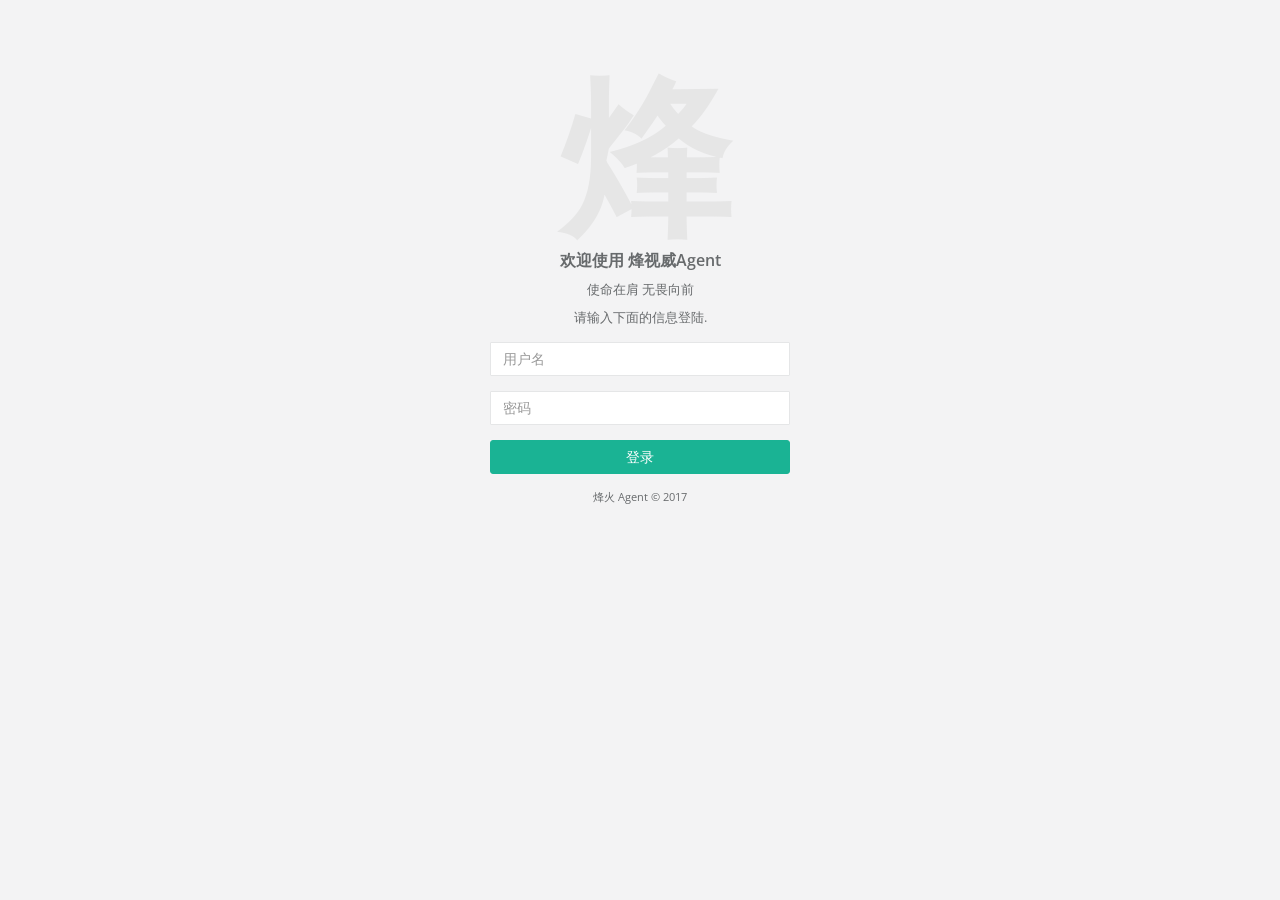
<file: templates/login.html>
<html>

<head>

    <meta charset="utf-8">
    <meta name="viewport" content="width=device-width, initial-scale=1.0">

    <title>烽视威 | Agent</title>

    <link href="/static/admin/css/bootstrap.min.css" rel="stylesheet">
    <link href="/static/css/font-awesome.min.css" rel="stylesheet">

    <link href="/static/admin/css/animate.css" rel="stylesheet">
    <link href="/static/admin/css/style.css" rel="stylesheet">
    <link rel="shortcut icon" href="/static/favicon.ico" type="image/x-icon">

</head>

<body class="gray-bg">

    <div class="middle-box text-center loginscreen animated fadeInDown">
        <div>
            <div>

                <h1 class="logo-name">烽</h1>

            </div>
            <h3>欢迎使用 烽视威Agent</h3>
            <p>使命在肩 无畏向前</p>
            <p>请输入下面的信息登陆.</p>
            <form method="POST" action="/u/login" class="m-t" role="form">
                <div class="form-group">
                    <input id="name" name="name" type="text" class="form-control" placeholder="用户名" required="">
                </div>
                <div class="form-group">
                    <input id="password" name="password" type="password" class="form-control" placeholder="密码" required="">
                </div>
                <button type="submit" class="btn btn-primary block full-width m-b">登录</button>
            </form>
            <p class="m-t"> <small>烽火 Agent &copy; 2017</small> </p>
        </div>
    </div>

    <!-- Mainly scripts -->
    <script src="/static/admin/js/jquery-3.1.1.min.js"></script>
    <script src="/static/admin/js/bootstrap.min.js"></script>

</body>

</html>
</file>
<file: static/admin/css/style.css>
@import url("https://fonts.googleapis.com/css?family=Open+Sans:300,400,600,700");
@import url("https://fonts.googleapis.com/css?family=Roboto:400,300,500,700");
/*
 *
 *   INSPINIA - Responsive Admin Theme
 *   version 2.7.1
 *
*/
h1,
h2,
h3,
h4,
h5,
h6 {
  font-weight: 100;
}
h1 {
  font-size: 30px;
}
h2 {
  font-size: 24px;
}
h3 {
  font-size: 16px;
}
h4 {
  font-size: 14px;
}
h5 {
  font-size: 12px;
}
h6 {
  font-size: 10px;
}
h3,
h4,
h5 {
  margin-top: 5px;
  font-weight: 600;
}
.nav > li > a {
  color: #a7b1c2;
  font-weight: 600;
  padding: 14px 20px 14px 25px;
}
.nav.navbar-right > li > a {
  color: #999c9e;
}
.nav > li.active > a {
  color: #ffffff;
}
.navbar-default .nav > li > a:hover,
.navbar-default .nav > li > a:focus {
  background-color: #293846;
  color: white;
}
.nav .open > a,
.nav .open > a:hover,
.nav .open > a:focus {
  background: #fff;
}
.nav.navbar-top-links > li > a:hover,
.nav.navbar-top-links > li > a:focus {
  background-color: transparent;
}
.nav > li > a i {
  margin-right: 6px;
}
.navbar {
  border: 0;
}
.navbar-default {
  background-color: transparent;
  border-color: #2f4050;
}
.navbar-top-links li {
  display: inline-block;
}
.navbar-top-links li:last-child {
  margin-right: 40px;
}
.body-small .navbar-top-links li:last-child {
  margin-right: 0;
}
.navbar-top-links li a {
  padding: 20px 10px;
  min-height: 50px;
}
.dropdown-menu {
  border: medium none;
  border-radius: 3px;
  box-shadow: 0 0 3px rgba(86, 96, 117, 0.7);
  display: none;
  float: left;
  font-size: 12px;
  left: 0;
  list-style: none outside none;
  padding: 0;
  position: absolute;
  text-shadow: none;
  top: 100%;
  z-index: 1000;
}
.dropdown-menu > li > a {
  border-radius: 3px;
  color: inherit;
  line-height: 25px;
  margin: 4px;
  text-align: left;
  font-weight: normal;
}
.dropdown-menu > .active > a,
.dropdown-menu > .active > a:focus,
.dropdown-menu > .active > a:hover {
  color: #fff;
  text-decoration: none;
  background-color: #1ab394;
  outline: 0;
}
.dropdown-menu > li > a.font-bold {
  font-weight: 600;
}
.navbar-top-links .dropdown-menu li {
  display: block;
}
.navbar-top-links .dropdown-menu li:last-child {
  margin-right: 0;
}
.navbar-top-links .dropdown-menu li a {
  padding: 3px 20px;
  min-height: 0;
}
.navbar-top-links .dropdown-menu li a div {
  white-space: normal;
}
.navbar-top-links .dropdown-messages,
.navbar-top-links .dropdown-tasks,
.navbar-top-links .dropdown-alerts {
  width: 310px;
  min-width: 0;
}
.navbar-top-links .dropdown-messages {
  margin-left: 5px;
}
.navbar-top-links .dropdown-tasks {
  margin-left: -59px;
}
.navbar-top-links .dropdown-alerts {
  margin-left: -123px;
}
.navbar-top-links .dropdown-user {
  right: 0;
  left: auto;
}
.dropdown-messages,
.dropdown-alerts {
  padding: 10px 10px 10px 10px;
}
.dropdown-messages li a,
.dropdown-alerts li a {
  font-size: 12px;
}
.dropdown-messages li em,
.dropdown-alerts li em {
  font-size: 10px;
}
.nav.navbar-top-links .dropdown-alerts a {
  font-size: 12px;
}
.nav-header {
  padding: 33px 25px;
  background-color: #2f4050;
  background-image: url("patterns/header-profile.png");
}
.pace-done .nav-header {
  transition: all 0.4s;
}
ul.nav-second-level {
  background: #293846;
}
.nav > li.active {
  border-left: 4px solid #19aa8d;
  background: #293846;
}
.nav.nav-second-level > li.active {
  border: none;
}
.nav.nav-second-level.collapse[style] {
  height: auto !important;
}
.nav-header a {
  color: #DFE4ED;
}
.nav-header .text-muted {
  color: #8095a8;
}
.minimalize-styl-2 {
  padding: 4px 12px;
  margin: 14px 5px 5px 20px;
  font-size: 14px;
  float: left;
}
.navbar-form-custom {
  float: left;
  height: 50px;
  padding: 0;
  width: 200px;
  display: block;
}
.navbar-form-custom .form-group {
  margin-bottom: 0;
}
.nav.navbar-top-links a {
  font-size: 14px;
}
.navbar-form-custom .form-control {
  background: none repeat scroll 0 0 rgba(0, 0, 0, 0);
  border: medium none;
  font-size: 14px;
  height: 60px;
  margin: 0;
  z-index: 2000;
}
.count-info .label {
  line-height: 12px;
  padding: 2px 5px;
  position: absolute;
  right: 6px;
  top: 12px;
}
.arrow {
  float: right;
}
.fa.arrow:before {
  content: "\f104";
}
.active > a > .fa.arrow:before {
  content: "\f107";
}
.nav-second-level li,
.nav-third-level li {
  border-bottom: none !important;
}
.nav-second-level li a {
  padding: 7px 10px 7px 10px;
  padding-left: 52px;
}
.nav-third-level li a {
  padding-left: 62px;
}
.nav-second-level li:last-child {
  margin-bottom: 10px;
}
body:not(.fixed-sidebar):not(.canvas-menu).mini-navbar .nav li:hover > .nav-second-level,
.mini-navbar .nav li:focus > .nav-second-level {
  display: block;
  border-radius: 0 2px 2px 0;
  min-width: 140px;
  height: auto;
}
body.mini-navbar .navbar-default .nav > li > .nav-second-level li a {
  font-size: 12px;
  border-radius: 3px;
}
.fixed-nav .slimScrollDiv #side-menu {
  padding-bottom: 60px;
}
.mini-navbar .nav-second-level li a {
  padding: 10px 10px 10px 15px;
}
.mini-navbar .nav .nav-second-level {
  position: absolute;
  left: 70px;
  top: 0;
  background-color: #2f4050;
  padding: 10px 10px 10px 10px;
  font-size: 12px;
}
.canvas-menu.mini-navbar .nav-second-level {
  background: #293846;
}
.mini-navbar li.active .nav-second-level {
  left: 65px;
}
.navbar-default .special_link a {
  background: #1ab394;
  color: white;
}
.navbar-default .special_link a:hover {
  background: #17987e !important;
  color: white;
}
.navbar-default .special_link a span.label {
  background: #fff;
  color: #1ab394;
}
.navbar-default .landing_link a {
  background: #1cc09f;
  color: white;
}
.navbar-default .landing_link a:hover {
  background: #1ab394 !important;
  color: white;
}
.navbar-default .landing_link a span.label {
  background: #fff;
  color: #1cc09f;
}
.logo-element {
  text-align: center;
  font-size: 18px;
  font-weight: 600;
  color: white;
  display: none;
  padding: 18px 0;
}
.pace-done .navbar-static-side,
.pace-done .nav-header,
.pace-done li.active,
.pace-done #page-wrapper,
.pace-done .footer {
  -webkit-transition: all 0.4s;
  -moz-transition: all 0.4s;
  -o-transition: all 0.4s;
  transition: all 0.4s;
}
.navbar-fixed-top {
  background: #fff;
  transition-duration: 0.4s;
  border-bottom: 1px solid #e7eaec !important;
  z-index: 2030;
}
.navbar-fixed-top,
.navbar-static-top {
  background: #f3f3f4;
}
.fixed-nav #wrapper {
  margin-top: 0;
}
.nav-tabs > li.active > a,
.nav-tabs > li.active > a:hover,
.nav-tabs > li.active > a:focus {
  -moz-border-bottom-colors: none;
  -moz-border-left-colors: none;
  -moz-border-right-colors: none;
  -moz-border-top-colors: none;
  background: none;
  border-color: #dddddd #dddddd rgba(0, 0, 0, 0);
  border-bottom: #f3f3f4;
  border-image: none;
  border-style: solid;
  border-width: 1px;
  color: #555555;
  cursor: default;
}
.nav.nav-tabs li {
  background: none;
  border: none;
}
body.fixed-nav #wrapper .navbar-static-side,
body.fixed-nav #wrapper #page-wrapper {
  margin-top: 60px;
}
body.top-navigation.fixed-nav #wrapper #page-wrapper {
  margin-top: 0;
}
body.fixed-nav.fixed-nav-basic .navbar-fixed-top {
  left: 220px;
}
body.fixed-nav.fixed-nav-basic.mini-navbar .navbar-fixed-top {
  left: 70px;
}
body.fixed-nav.fixed-nav-basic.fixed-sidebar.mini-navbar .navbar-fixed-top {
  left: 0;
}
body.fixed-nav.fixed-nav-basic #wrapper .navbar-static-side {
  margin-top: 0;
}
body.fixed-nav.fixed-nav-basic.body-small .navbar-fixed-top {
  left: 0;
}
body.fixed-nav.fixed-nav-basic.fixed-sidebar.mini-navbar.body-small .navbar-fixed-top {
  left: 220px;
}
.fixed-nav .minimalize-styl-2 {
  margin: 14px 5px 5px 15px;
}
.body-small .navbar-fixed-top {
  margin-left: 0;
}
body.mini-navbar .navbar-static-side {
  width: 70px;
}
body.mini-navbar .profile-element,
body.mini-navbar .nav-label,
body.mini-navbar .navbar-default .nav li a span {
  display: none;
}
body.canvas-menu .profile-element {
  display: block;
}
body:not(.fixed-sidebar):not(.canvas-menu).mini-navbar .nav-second-level {
  display: none;
}
body.mini-navbar .navbar-default .nav > li > a {
  font-size: 16px;
}
body.mini-navbar .logo-element {
  display: block;
}
body.canvas-menu .logo-element {
  display: none;
}
body.mini-navbar .nav-header {
  padding: 0;
  background-color: #1ab394;
}
body.canvas-menu .nav-header {
  padding: 33px 25px;
}
body.mini-navbar #page-wrapper {
  margin: 0 0 0 70px;
}
body.fixed-sidebar.mini-navbar .footer,
body.canvas-menu.mini-navbar .footer {
  margin: 0 0 0 0 !important;
}
body.canvas-menu.mini-navbar #page-wrapper,
body.canvas-menu.mini-navbar .footer {
  margin: 0 0 0 0;
}
body.fixed-sidebar .navbar-static-side,
body.canvas-menu .navbar-static-side {
  position: fixed;
  width: 220px;
  z-index: 2001;
  height: 100%;
}
body.fixed-sidebar.mini-navbar .navbar-static-side {
  width: 0;
}
body.fixed-sidebar.mini-navbar #page-wrapper {
  margin: 0 0 0 0;
}
body.body-small.fixed-sidebar.mini-navbar #page-wrapper {
  margin: 0 0 0 220px;
}
body.body-small.fixed-sidebar.mini-navbar .navbar-static-side {
  width: 220px;
}
.fixed-sidebar.mini-navbar .nav li:focus > .nav-second-level,
.canvas-menu.mini-navbar .nav li:focus > .nav-second-level {
  display: block;
  height: auto;
}
body.fixed-sidebar.mini-navbar .navbar-default .nav > li > .nav-second-level li a {
  font-size: 12px;
  border-radius: 3px;
}
body.canvas-menu.mini-navbar .navbar-default .nav > li > .nav-second-level li a {
  font-size: 13px;
  border-radius: 3px;
}
.fixed-sidebar.mini-navbar .nav-second-level li a,
.canvas-menu.mini-navbar .nav-second-level li a {
  padding: 10px 10px 10px 15px;
}
.fixed-sidebar.mini-navbar .nav-second-level,
.canvas-menu.mini-navbar .nav-second-level {
  position: relative;
  padding: 0;
  font-size: 13px;
}
.fixed-sidebar.mini-navbar li.active .nav-second-level,
.canvas-menu.mini-navbar li.active .nav-second-level {
  left: 0;
}
body.fixed-sidebar.mini-navbar .navbar-default .nav > li > a,
body.canvas-menu.mini-navbar .navbar-default .nav > li > a {
  font-size: 13px;
}
body.fixed-sidebar.mini-navbar .nav-label,
body.fixed-sidebar.mini-navbar .navbar-default .nav li a span,
body.canvas-menu.mini-navbar .nav-label,
body.canvas-menu.mini-navbar .navbar-default .nav li a span {
  display: inline;
}
body.canvas-menu.mini-navbar .navbar-default .nav li .profile-element a span {
  display: block;
}
.canvas-menu.mini-navbar .nav-second-level li a,
.fixed-sidebar.mini-navbar .nav-second-level li a {
  padding: 7px 10px 7px 52px;
}
.fixed-sidebar.mini-navbar .nav-second-level,
.canvas-menu.mini-navbar .nav-second-level {
  left: 0;
}
body.canvas-menu nav.navbar-static-side {
  z-index: 2001;
  background: #2f4050;
  height: 100%;
  position: fixed;
  display: none;
}
body.canvas-menu.mini-navbar nav.navbar-static-side {
  display: block;
  width: 220px;
}
.top-navigation #page-wrapper {
  margin-left: 0;
}
.top-navigation .navbar-nav .dropdown-menu > .active > a {
  background: white;
  color: #1ab394;
  font-weight: bold;
}
.white-bg .navbar-fixed-top,
.white-bg .navbar-static-top {
  background: #fff;
}
.top-navigation .navbar {
  margin-bottom: 0;
}
.top-navigation .nav > li > a {
  padding: 15px 20px;
  color: #676a6c;
}
.top-navigation .nav > li a:hover,
.top-navigation .nav > li a:focus {
  background: #fff;
  color: #1ab394;
}
.top-navigation .navbar .nav > li.active {
  background: #fff;
  border: none;
}
.top-navigation .nav > li.active > a {
  color: #1ab394;
}
.top-navigation .navbar-right {
  margin-right: 10px;
}
.top-navigation .navbar-nav .dropdown-menu {
  box-shadow: none;
  border: 1px solid #e7eaec;
}
.top-navigation .dropdown-menu > li > a {
  margin: 0;
  padding: 7px 20px;
}
.navbar .dropdown-menu {
  margin-top: 0;
}
.top-navigation .navbar-brand {
  background: #1ab394;
  color: #fff;
  padding: 15px 25px;
}
.top-navigation .navbar-top-links li:last-child {
  margin-right: 0;
}
.top-navigation.mini-navbar #page-wrapper,
.top-navigation.body-small.fixed-sidebar.mini-navbar #page-wrapper,
.mini-navbar .top-navigation #page-wrapper,
.body-small.fixed-sidebar.mini-navbar .top-navigation #page-wrapper,
.canvas-menu #page-wrapper {
  margin: 0;
}
.top-navigation.fixed-nav #wrapper,
.fixed-nav #wrapper.top-navigation {
  margin-top: 50px;
}
.top-navigation .footer.fixed {
  margin-left: 0 !important;
}
.top-navigation .wrapper.wrapper-content {
  padding: 40px;
}
.top-navigation.body-small .wrapper.wrapper-content,
.body-small .top-navigation .wrapper.wrapper-content {
  padding: 40px 0 40px 0;
}
.navbar-toggle {
  background-color: #1ab394;
  color: #fff;
  padding: 6px 12px;
  font-size: 14px;
}
.top-navigation .navbar-nav .open .dropdown-menu > li > a,
.top-navigation .navbar-nav .open .dropdown-menu .dropdown-header {
  padding: 10px 15px 10px 20px;
}
@media (max-width: 768px) {
  .top-navigation .navbar-header {
    display: block;
    float: none;
  }
}
.menu-visible-lg,
.menu-visible-md {
  display: none !important;
}
@media (min-width: 1200px) {
  .menu-visible-lg {
    display: block !important;
  }
}
@media (min-width: 992px) {
  .menu-visible-md {
    display: block !important;
  }
}
@media (max-width: 767px) {
  .menu-visible-md {
    display: block !important;
  }
  .menu-visible-lg {
    display: block !important;
  }
}
.btn {
  border-radius: 3px;
}
.float-e-margins .btn {
  margin-bottom: 5px;
}
.btn-w-m {
  min-width: 120px;
}
.btn-primary.btn-outline {
  color: #1ab394;
}
.btn-success.btn-outline {
  color: #1c84c6;
}
.btn-info.btn-outline {
  color: #23c6c8;
}
.btn-warning.btn-outline {
  color: #f8ac59;
}
.btn-danger.btn-outline {
  color: #ed5565;
}
.btn-primary.btn-outline:hover,
.btn-success.btn-outline:hover,
.btn-info.btn-outline:hover,
.btn-warning.btn-outline:hover,
.btn-danger.btn-outline:hover {
  color: #fff;
}
.btn-primary {
  background-color: #1ab394;
  border-color: #1ab394;
  color: #FFFFFF;
}
.btn-primary:hover,
.btn-primary:focus,
.btn-primary:active,
.btn-primary.active,
.open .dropdown-toggle.btn-primary,
.btn-primary:active:focus,
.btn-primary:active:hover,
.btn-primary.active:hover,
.btn-primary.active:focus {
  background-color: #18a689;
  border-color: #18a689;
  color: #FFFFFF;
}
.btn-primary:active,
.btn-primary.active,
.open .dropdown-toggle.btn-primary {
  background-image: none;
}
.btn-primary.disabled,
.btn-primary.disabled:hover,
.btn-primary.disabled:focus,
.btn-primary.disabled:active,
.btn-primary.disabled.active,
.btn-primary[disabled],
.btn-primary[disabled]:hover,
.btn-primary[disabled]:focus,
.btn-primary[disabled]:active,
.btn-primary.active[disabled],
fieldset[disabled] .btn-primary,
fieldset[disabled] .btn-primary:hover,
fieldset[disabled] .btn-primary:focus,
fieldset[disabled] .btn-primary:active,
fieldset[disabled] .btn-primary.active {
  background-color: #1dc5a3;
  border-color: #1dc5a3;
}
.btn-success {
  background-color: #1c84c6;
  border-color: #1c84c6;
  color: #FFFFFF;
}
.btn-success:hover,
.btn-success:focus,
.btn-success:active,
.btn-success.active,
.open .dropdown-toggle.btn-success,
.btn-success:active:focus,
.btn-success:active:hover,
.btn-success.active:hover,
.btn-success.active:focus {
  background-color: #1a7bb9;
  border-color: #1a7bb9;
  color: #FFFFFF;
}
.btn-success:active,
.btn-success.active,
.open .dropdown-toggle.btn-success {
  background-image: none;
}
.btn-success.disabled,
.btn-success.disabled:hover,
.btn-success.disabled:focus,
.btn-success.disabled:active,
.btn-success.disabled.active,
.btn-success[disabled],
.btn-success[disabled]:hover,
.btn-success[disabled]:focus,
.btn-success[disabled]:active,
.btn-success.active[disabled],
fieldset[disabled] .btn-success,
fieldset[disabled] .btn-success:hover,
fieldset[disabled] .btn-success:focus,
fieldset[disabled] .btn-success:active,
fieldset[disabled] .btn-success.active {
  background-color: #1f90d8;
  border-color: #1f90d8;
}
.btn-info {
  background-color: #23c6c8;
  border-color: #23c6c8;
  color: #FFFFFF;
}
.btn-info:hover,
.btn-info:focus,
.btn-info:active,
.btn-info.active,
.open .dropdown-toggle.btn-info,
.btn-info:active:focus,
.btn-info:active:hover,
.btn-info.active:hover,
.btn-info.active:focus {
  background-color: #21b9bb;
  border-color: #21b9bb;
  color: #FFFFFF;
}
.btn-info:active,
.btn-info.active,
.open .dropdown-toggle.btn-info {
  background-image: none;
}
.btn-info.disabled,
.btn-info.disabled:hover,
.btn-info.disabled:focus,
.btn-info.disabled:active,
.btn-info.disabled.active,
.btn-info[disabled],
.btn-info[disabled]:hover,
.btn-info[disabled]:focus,
.btn-info[disabled]:active,
.btn-info.active[disabled],
fieldset[disabled] .btn-info,
fieldset[disabled] .btn-info:hover,
fieldset[disabled] .btn-info:focus,
fieldset[disabled] .btn-info:active,
fieldset[disabled] .btn-info.active {
  background-color: #26d7d9;
  border-color: #26d7d9;
}
.btn-default {
  color: inherit;
  background: white;
  border: 1px solid #e7eaec;
}
.btn-default:hover,
.btn-default:focus,
.btn-default:active,
.btn-default.active,
.open .dropdown-toggle.btn-default,
.btn-default:active:focus,
.btn-default:active:hover,
.btn-default.active:hover,
.btn-default.active:focus {
  color: inherit;
  border: 1px solid #d2d2d2;
}
.btn-default:active,
.btn-default.active,
.open .dropdown-toggle.btn-default {
  box-shadow: 0 2px 5px rgba(0, 0, 0, 0.15) inset;
}
.btn-default.disabled,
.btn-default.disabled:hover,
.btn-default.disabled:focus,
.btn-default.disabled:active,
.btn-default.disabled.active,
.btn-default[disabled],
.btn-default[disabled]:hover,
.btn-default[disabled]:focus,
.btn-default[disabled]:active,
.btn-default.active[disabled],
fieldset[disabled] .btn-default,
fieldset[disabled] .btn-default:hover,
fieldset[disabled] .btn-default:focus,
fieldset[disabled] .btn-default:active,
fieldset[disabled] .btn-default.active {
  color: #cacaca;
}
.btn-warning {
  background-color: #f8ac59;
  border-color: #f8ac59;
  color: #FFFFFF;
}
.btn-warning:hover,
.btn-warning:focus,
.btn-warning:active,
.btn-warning.active,
.open .dropdown-toggle.btn-warning,
.btn-warning:active:focus,
.btn-warning:active:hover,
.btn-warning.active:hover,
.btn-warning.active:focus {
  background-color: #f7a54a;
  border-color: #f7a54a;
  color: #FFFFFF;
}
.btn-warning:active,
.btn-warning.active,
.open .dropdown-toggle.btn-warning {
  background-image: none;
}
.btn-warning.disabled,
.btn-warning.disabled:hover,
.btn-warning.disabled:focus,
.btn-warning.disabled:active,
.btn-warning.disabled.active,
.btn-warning[disabled],
.btn-warning[disabled]:hover,
.btn-warning[disabled]:focus,
.btn-warning[disabled]:active,
.btn-warning.active[disabled],
fieldset[disabled] .btn-warning,
fieldset[disabled] .btn-warning:hover,
fieldset[disabled] .btn-warning:focus,
fieldset[disabled] .btn-warning:active,
fieldset[disabled] .btn-warning.active {
  background-color: #f9b66d;
  border-color: #f9b66d;
}
.btn-danger {
  background-color: #ed5565;
  border-color: #ed5565;
  color: #FFFFFF;
}
.btn-danger:hover,
.btn-danger:focus,
.btn-danger:active,
.btn-danger.active,
.open .dropdown-toggle.btn-danger,
.btn-danger:active:focus,
.btn-danger:active:hover,
.btn-danger.active:hover,
.btn-danger.active:focus {
  background-color: #ec4758;
  border-color: #ec4758;
  color: #FFFFFF;
}
.btn-danger:active,
.btn-danger.active,
.open .dropdown-toggle.btn-danger {
  background-image: none;
}
.btn-danger.disabled,
.btn-danger.disabled:hover,
.btn-danger.disabled:focus,
.btn-danger.disabled:active,
.btn-danger.disabled.active,
.btn-danger[disabled],
.btn-danger[disabled]:hover,
.btn-danger[disabled]:focus,
.btn-danger[disabled]:active,
.btn-danger.active[disabled],
fieldset[disabled] .btn-danger,
fieldset[disabled] .btn-danger:hover,
fieldset[disabled] .btn-danger:focus,
fieldset[disabled] .btn-danger:active,
fieldset[disabled] .btn-danger.active {
  background-color: #ef6776;
  border-color: #ef6776;
}
.btn-link {
  color: inherit;
}
.btn-link:hover,
.btn-link:focus,
.btn-link:active,
.btn-link.active,
.open .dropdown-toggle.btn-link {
  color: #1ab394;
  text-decoration: none;
}
.btn-link:active,
.btn-link.active,
.open .dropdown-toggle.btn-link {
  background-image: none;
}
.btn-link.disabled,
.btn-link.disabled:hover,
.btn-link.disabled:focus,
.btn-link.disabled:active,
.btn-link.disabled.active,
.btn-link[disabled],
.btn-link[disabled]:hover,
.btn-link[disabled]:focus,
.btn-link[disabled]:active,
.btn-link.active[disabled],
fieldset[disabled] .btn-link,
fieldset[disabled] .btn-link:hover,
fieldset[disabled] .btn-link:focus,
fieldset[disabled] .btn-link:active,
fieldset[disabled] .btn-link.active {
  color: #cacaca;
}
.btn-white {
  color: inherit;
  background: white;
  border: 1px solid #e7eaec;
}
.btn-white:hover,
.btn-white:focus,
.btn-white:active,
.btn-white.active,
.open .dropdown-toggle.btn-white,
.btn-white:active:focus,
.btn-white:active:hover,
.btn-white.active:hover,
.btn-white.active:focus {
  color: inherit;
  border: 1px solid #d2d2d2;
}
.btn-white:active,
.btn-white.active {
  box-shadow: 0 2px 5px rgba(0, 0, 0, 0.15) inset;
}
.btn-white:active,
.btn-white.active,
.open .dropdown-toggle.btn-white {
  background-image: none;
}
.btn-white.disabled,
.btn-white.disabled:hover,
.btn-white.disabled:focus,
.btn-white.disabled:active,
.btn-white.disabled.active,
.btn-white[disabled],
.btn-white[disabled]:hover,
.btn-white[disabled]:focus,
.btn-white[disabled]:active,
.btn-white.active[disabled],
fieldset[disabled] .btn-white,
fieldset[disabled] .btn-white:hover,
fieldset[disabled] .btn-white:focus,
fieldset[disabled] .btn-white:active,
fieldset[disabled] .btn-white.active {
  color: #cacaca;
}
.form-control,
.form-control:focus,
.has-error .form-control:focus,
.has-success .form-control:focus,
.has-warning .form-control:focus,
.navbar-collapse,
.navbar-form,
.navbar-form-custom .form-control:focus,
.navbar-form-custom .form-control:hover,
.open .btn.dropdown-toggle,
.panel,
.popover,
.progress,
.progress-bar {
  box-shadow: none;
}
.btn-outline {
  color: inherit;
  background-color: transparent;
  transition: all .5s;
}
.btn-rounded {
  border-radius: 50px;
}
.btn-large-dim {
  width: 90px;
  height: 90px;
  font-size: 42px;
}
button.dim {
  display: inline-block;
  text-decoration: none;
  text-transform: uppercase;
  text-align: center;
  padding-top: 6px;
  margin-right: 10px;
  position: relative;
  cursor: pointer;
  border-radius: 5px;
  font-weight: 600;
  margin-bottom: 20px !important;
}
button.dim:active {
  top: 3px;
}
button.btn-primary.dim {
  box-shadow: inset 0 0 0 #16987e, 0 5px 0 0 #16987e, 0 10px 5px #999999;
}
button.btn-primary.dim:active {
  box-shadow: inset 0 0 0 #16987e, 0 2px 0 0 #16987e, 0 5px 3px #999999;
}
button.btn-default.dim {
  box-shadow: inset 0 0 0 #b3b3b3, 0 5px 0 0 #b3b3b3, 0 10px 5px #999999;
}
button.btn-default.dim:active {
  box-shadow: inset 0 0 0 #b3b3b3, 0 2px 0 0 #b3b3b3, 0 5px 3px #999999;
}
button.btn-warning.dim {
  box-shadow: inset 0 0 0 #f79d3c, 0 5px 0 0 #f79d3c, 0 10px 5px #999999;
}
button.btn-warning.dim:active {
  box-shadow: inset 0 0 0 #f79d3c, 0 2px 0 0 #f79d3c, 0 5px 3px #999999;
}
button.btn-info.dim {
  box-shadow: inset 0 0 0 #1eacae, 0 5px 0 0 #1eacae, 0 10px 5px #999999;
}
button.btn-info.dim:active {
  box-shadow: inset 0 0 0 #1eacae, 0 2px 0 0 #1eacae, 0 5px 3px #999999;
}
button.btn-success.dim {
  box-shadow: inset 0 0 0 #1872ab, 0 5px 0 0 #1872ab, 0 10px 5px #999999;
}
button.btn-success.dim:active {
  box-shadow: inset 0 0 0 #1872ab, 0 2px 0 0 #1872ab, 0 5px 3px #999999;
}
button.btn-danger.dim {
  box-shadow: inset 0 0 0 #ea394c, 0 5px 0 0 #ea394c, 0 10px 5px #999999;
}
button.btn-danger.dim:active {
  box-shadow: inset 0 0 0 #ea394c, 0 2px 0 0 #ea394c, 0 5px 3px #999999;
}
button.dim:before {
  font-size: 50px;
  line-height: 1em;
  font-weight: normal;
  color: #fff;
  display: block;
  padding-top: 10px;
}
button.dim:active:before {
  top: 7px;
  font-size: 50px;
}
.btn:focus {
  outline: none !important;
}
.label {
  background-color: #d1dade;
  color: #5e5e5e;
  font-family: 'Open Sans', 'Helvetica Neue', Helvetica, Arial, sans-serif;
  font-weight: 600;
  padding: 3px 8px;
  text-shadow: none;
}
.nav .label,
.ibox .label {
  font-size: 10px;
}
.badge {
  background-color: #d1dade;
  color: #5e5e5e;
  font-family: 'Open Sans', 'Helvetica Neue', Helvetica, Arial, sans-serif;
  font-size: 11px;
  font-weight: 600;
  padding-bottom: 4px;
  padding-left: 6px;
  padding-right: 6px;
  text-shadow: none;
}
.label-primary,
.badge-primary {
  background-color: #1ab394;
  color: #FFFFFF;
}
.label-success,
.badge-success {
  background-color: #1c84c6;
  color: #FFFFFF;
}
.label-warning,
.badge-warning {
  background-color: #f8ac59;
  color: #FFFFFF;
}
.label-warning-light,
.badge-warning-light {
  background-color: #f8ac59;
  color: #ffffff;
}
.label-danger,
.badge-danger {
  background-color: #ed5565;
  color: #FFFFFF;
}
.label-info,
.badge-info {
  background-color: #23c6c8;
  color: #FFFFFF;
}
.label-inverse,
.badge-inverse {
  background-color: #262626;
  color: #FFFFFF;
}
.label-white,
.badge-white {
  background-color: #FFFFFF;
  color: #5E5E5E;
}
.label-white,
.badge-disable {
  background-color: #2A2E36;
  color: #8B91A0;
}
/* TOOGLE SWICH */
.onoffswitch {
  position: relative;
  width: 64px;
  -webkit-user-select: none;
  -moz-user-select: none;
  -ms-user-select: none;
}
.onoffswitch-checkbox {
  display: none;
}
.onoffswitch-label {
  display: block;
  overflow: hidden;
  cursor: pointer;
  border: 2px solid #1ab394;
  border-radius: 2px;
}
.onoffswitch-inner {
  width: 200%;
  margin-left: -100%;
  -moz-transition: margin 0.3s ease-in 0s;
  -webkit-transition: margin 0.3s ease-in 0s;
  -o-transition: margin 0.3s ease-in 0s;
  transition: margin 0.3s ease-in 0s;
}
.onoffswitch-inner:before,
.onoffswitch-inner:after {
  float: left;
  width: 50%;
  height: 20px;
  padding: 0;
  line-height: 20px;
  font-size: 12px;
  color: white;
  font-family: Trebuchet, Arial, sans-serif;
  font-weight: bold;
  -moz-box-sizing: border-box;
  -webkit-box-sizing: border-box;
  box-sizing: border-box;
}
.onoffswitch-inner:before {
  content: "ON";
  padding-left: 10px;
  background-color: #1ab394;
  color: #FFFFFF;
}
.onoffswitch-inner:after {
  content: "OFF";
  padding-right: 10px;
  background-color: #FFFFFF;
  color: #999999;
  text-align: right;
}
.onoffswitch-switch {
  width: 20px;
  margin: 0;
  background: #FFFFFF;
  border: 2px solid #1ab394;
  border-radius: 2px;
  position: absolute;
  top: 0;
  bottom: 0;
  right: 44px;
  -moz-transition: all 0.3s ease-in 0s;
  -webkit-transition: all 0.3s ease-in 0s;
  -o-transition: all 0.3s ease-in 0s;
  transition: all 0.3s ease-in 0s;
}
.onoffswitch-checkbox:checked + .onoffswitch-label .onoffswitch-inner {
  margin-left: 0;
}
.onoffswitch-checkbox:checked + .onoffswitch-label .onoffswitch-switch {
  right: 0;
}
.onoffswitch-checkbox:disabled + .onoffswitch-label .onoffswitch-inner:before {
  background-color: #919191;
}
.onoffswitch-checkbox:disabled + .onoffswitch-label,
.onoffswitch-checkbox:disabled + .onoffswitch-label .onoffswitch-switch {
  border-color: #919191;
}
/* CHOSEN PLUGIN */
.chosen-container-single .chosen-single {
  background: #ffffff;
  box-shadow: none;
  -moz-box-sizing: border-box;
  border-radius: 2px;
  cursor: text;
  height: auto !important;
  margin: 0;
  min-height: 30px;
  overflow: hidden;
  padding: 4px 12px;
  position: relative;
  width: 100%;
}
.chosen-container-multi .chosen-choices li.search-choice {
  background: #f1f1f1;
  border: 1px solid #e5e6e7;
  border-radius: 2px;
  box-shadow: none;
  color: #333333;
  cursor: default;
  line-height: 13px;
  margin: 3px 0 3px 5px;
  padding: 3px 20px 3px 5px;
  position: relative;
}
/* Tags Input Plugin */
.bootstrap-tagsinput {
  border: 1px solid #e5e6e7;
  box-shadow: none;
}
/* PAGINATIN */
.pagination > .active > a,
.pagination > .active > span,
.pagination > .active > a:hover,
.pagination > .active > span:hover,
.pagination > .active > a:focus,
.pagination > .active > span:focus {
  background-color: #f4f4f4;
  border-color: #DDDDDD;
  color: inherit;
  cursor: default;
  z-index: 2;
}
.pagination > li > a,
.pagination > li > span {
  background-color: #FFFFFF;
  border: 1px solid #DDDDDD;
  color: inherit;
  float: left;
  line-height: 1.42857;
  margin-left: -1px;
  padding: 4px 10px;
  position: relative;
  text-decoration: none;
}
/* TOOLTIPS */
.tooltip-inner {
  background-color: #2F4050;
}
.tooltip.top .tooltip-arrow {
  border-top-color: #2F4050;
}
.tooltip.right .tooltip-arrow {
  border-right-color: #2F4050;
}
.tooltip.bottom .tooltip-arrow {
  border-bottom-color: #2F4050;
}
.tooltip.left .tooltip-arrow {
  border-left-color: #2F4050;
}
/* EASY PIE CHART*/
.easypiechart {
  position: relative;
  text-align: center;
}
.easypiechart .h2 {
  margin-left: 10px;
  margin-top: 10px;
  display: inline-block;
}
.easypiechart canvas {
  top: 0;
  left: 0;
}
.easypiechart .easypie-text {
  line-height: 1;
  position: absolute;
  top: 33px;
  width: 100%;
  z-index: 1;
}
.easypiechart img {
  margin-top: -4px;
}
.jqstooltip {
  -webkit-box-sizing: content-box;
  -moz-box-sizing: content-box;
  box-sizing: content-box;
}
/* FULLCALENDAR */
.fc-state-default {
  background-color: #ffffff;
  background-image: none;
  background-repeat: repeat-x;
  box-shadow: none;
  color: #333333;
  text-shadow: none;
}
.fc-state-default {
  border: 1px solid;
}
.fc-button {
  color: inherit;
  border: 1px solid #e7eaec;
  cursor: pointer;
  display: inline-block;
  height: 1.9em;
  line-height: 1.9em;
  overflow: hidden;
  padding: 0 0.6em;
  position: relative;
  white-space: nowrap;
}
.fc-state-active {
  background-color: #1ab394;
  border-color: #1ab394;
  color: #ffffff;
}
.fc-header-title h2 {
  font-size: 16px;
  font-weight: 600;
  color: inherit;
}
.fc-content .fc-widget-header,
.fc-content .fc-widget-content {
  border-color: #e7eaec;
  font-weight: normal;
}
.fc-border-separate tbody {
  background-color: #F8F8F8;
}
.fc-state-highlight {
  background: none repeat scroll 0 0 #FCF8E3;
}
.external-event {
  padding: 5px 10px;
  border-radius: 2px;
  cursor: pointer;
  margin-bottom: 5px;
}
.fc-ltr .fc-event-hori.fc-event-end,
.fc-rtl .fc-event-hori.fc-event-start {
  border-radius: 2px;
}
.fc-event,
.fc-agenda .fc-event-time,
.fc-event a {
  padding: 4px 6px;
  background-color: #1ab394;
  /* background color */
  border-color: #1ab394;
  /* border color */
}
.fc-event-time,
.fc-event-title {
  color: #717171;
  padding: 0 1px;
}
.ui-calendar .fc-event-time,
.ui-calendar .fc-event-title {
  color: #fff;
}
/* Chat */
.chat-activity-list .chat-element {
  border-bottom: 1px solid #e7eaec;
}
.chat-element:first-child {
  margin-top: 0;
}
.chat-element {
  padding-bottom: 15px;
}
.chat-element,
.chat-element .media {
  margin-top: 15px;
}
.chat-element,
.media-body {
  overflow: hidden;
}
.chat-element .media-body {
  display: block;
  width: auto;
}
.chat-element > .pull-left {
  margin-right: 10px;
}
.chat-element img.img-circle,
.dropdown-messages-box img.img-circle {
  width: 38px;
  height: 38px;
}
.chat-element .well {
  border: 1px solid #e7eaec;
  box-shadow: none;
  margin-top: 10px;
  margin-bottom: 5px;
  padding: 10px 20px;
  font-size: 11px;
  line-height: 16px;
}
.chat-element .actions {
  margin-top: 10px;
}
.chat-element .photos {
  margin: 10px 0;
}
.right.chat-element > .pull-right {
  margin-left: 10px;
}
.chat-photo {
  max-height: 180px;
  border-radius: 4px;
  overflow: hidden;
  margin-right: 10px;
  margin-bottom: 10px;
}
.chat {
  margin: 0;
  padding: 0;
  list-style: none;
}
.chat li {
  margin-bottom: 10px;
  padding-bottom: 5px;
  border-bottom: 1px dotted #B3A9A9;
}
.chat li.left .chat-body {
  margin-left: 60px;
}
.chat li.right .chat-body {
  margin-right: 60px;
}
.chat li .chat-body p {
  margin: 0;
  color: #777777;
}
.panel .slidedown .glyphicon,
.chat .glyphicon {
  margin-right: 5px;
}
.chat-panel .panel-body {
  height: 350px;
  overflow-y: scroll;
}
/* LIST GROUP */
a.list-group-item.active,
a.list-group-item.active:hover,
a.list-group-item.active:focus {
  background-color: #1ab394;
  border-color: #1ab394;
  color: #FFFFFF;
  z-index: 2;
}
.list-group-item-heading {
  margin-top: 10px;
}
.list-group-item-text {
  margin: 0 0 10px;
  color: inherit;
  font-size: 12px;
  line-height: inherit;
}
.no-padding .list-group-item {
  border-left: none;
  border-right: none;
  border-bottom: none;
}
.no-padding .list-group-item:first-child {
  border-left: none;
  border-right: none;
  border-bottom: none;
  border-top: none;
}
.no-padding .list-group {
  margin-bottom: 0;
}
.list-group-item {
  background-color: inherit;
  border: 1px solid #e7eaec;
  display: block;
  margin-bottom: -1px;
  padding: 10px 15px;
  position: relative;
}
.elements-list .list-group-item {
  border-left: none;
  border-right: none;
  padding: 15px 25px;
}
.elements-list .list-group-item:first-child {
  border-left: none;
  border-right: none;
  border-top: none !important;
}
.elements-list .list-group {
  margin-bottom: 0;
}
.elements-list a {
  color: inherit;
}
.elements-list .list-group-item.active,
.elements-list .list-group-item:hover {
  background: #f3f3f4;
  color: inherit;
  border-color: #e7eaec;
  border-radius: 0;
}
.elements-list li.active {
  transition: none;
}
.element-detail-box {
  padding: 25px;
}
/* FLOT CHART  */
.flot-chart {
  display: block;
  height: 200px;
}
.widget .flot-chart.dashboard-chart {
  display: block;
  height: 120px;
  margin-top: 40px;
}
.flot-chart.dashboard-chart {
  display: block;
  height: 180px;
  margin-top: 40px;
}
.flot-chart-content {
  width: 100%;
  height: 100%;
}
.flot-chart-pie-content {
  width: 200px;
  height: 200px;
  margin: auto;
}
.jqstooltip {
  position: absolute;
  display: block;
  left: 0;
  top: 0;
  visibility: hidden;
  background: #2b303a;
  background-color: rgba(43, 48, 58, 0.8);
  color: white;
  text-align: left;
  white-space: nowrap;
  z-index: 10000;
  padding: 5px 5px 5px 5px;
  min-height: 22px;
  border-radius: 3px;
}
.jqsfield {
  color: white;
  text-align: left;
}
.fh-150 {
  height: 150px;
}
.fh-200 {
  height: 200px;
}
.h-150 {
  min-height: 150px;
}
.h-200 {
  min-height: 200px;
}
.h-300 {
  min-height: 300px;
}
.w-150 {
  min-width: 150px;
}
.w-200 {
  min-width: 200px;
}
.w-300 {
  min-width: 300px;
}
.legendLabel {
  padding-left: 5px;
}
.stat-list li:first-child {
  margin-top: 0;
}
.stat-list {
  list-style: none;
  padding: 0;
  margin: 0;
}
.stat-percent {
  float: right;
}
.stat-list li {
  margin-top: 15px;
  position: relative;
}
/* DATATABLES */
table.dataTable thead .sorting,
table.dataTable thead .sorting_asc:after,
table.dataTable thead .sorting_desc,
table.dataTable thead .sorting_asc_disabled,
table.dataTable thead .sorting_desc_disabled {
  background: transparent;
}
.dataTables_wrapper {
  padding-bottom: 30px;
}
.dataTables_length {
  float: left;
}
.dataTables_filter label {
  margin-right: 5px;
}
.html5buttons {
  float: right;
}
.html5buttons a {
  border: 1px solid #e7eaec;
  background: #fff;
  color: #676a6c;
  box-shadow: none;
  padding: 6px 8px;
  font-size: 12px;
}
.html5buttons a:hover,
.html5buttons a:focus:active {
  background-color: #eee;
  color: inherit;
  border-color: #d2d2d2;
}
div.dt-button-info {
  z-index: 100;
}
@media (max-width: 768px) {
  .html5buttons {
    float: none;
    margin-top: 10px;
  }
  .dataTables_length {
    float: none;
  }
}
/* CIRCLE */
.img-circle {
  border-radius: 50%;
}
.btn-circle {
  width: 30px;
  height: 30px;
  padding: 6px 0;
  border-radius: 15px;
  text-align: center;
  font-size: 12px;
  line-height: 1.428571429;
}
.btn-circle.btn-lg {
  width: 50px;
  height: 50px;
  padding: 10px 16px;
  border-radius: 25px;
  font-size: 18px;
  line-height: 1.33;
}
.btn-circle.btn-xl {
  width: 70px;
  height: 70px;
  padding: 10px 16px;
  border-radius: 35px;
  font-size: 24px;
  line-height: 1.33;
}
.show-grid [class^="col-"] {
  padding-top: 10px;
  padding-bottom: 10px;
  border: 1px solid #ddd;
  background-color: #eee !important;
}
.show-grid {
  margin: 15px 0;
}
/* ANIMATION */
.css-animation-box h1 {
  font-size: 44px;
}
.animation-efect-links a {
  padding: 4px 6px;
  font-size: 12px;
}
#animation_box {
  background-color: #f9f8f8;
  border-radius: 16px;
  width: 80%;
  margin: 0 auto;
  padding-top: 80px;
}
.animation-text-box {
  position: absolute;
  margin-top: 40px;
  left: 50%;
  margin-left: -100px;
  width: 200px;
}
.animation-text-info {
  position: absolute;
  margin-top: -60px;
  left: 50%;
  margin-left: -100px;
  width: 200px;
  font-size: 10px;
}
.animation-text-box h2 {
  font-size: 54px;
  font-weight: 600;
  margin-bottom: 5px;
}
.animation-text-box p {
  font-size: 12px;
  text-transform: uppercase;
}
/* PEACE */
.pace {
  -webkit-pointer-events: none;
  pointer-events: none;
  -webkit-user-select: none;
  -moz-user-select: none;
  user-select: none;
}
.pace-inactive {
  display: none;
}
.pace .pace-progress {
  background: #1ab394;
  position: fixed;
  z-index: 2040;
  top: 0;
  right: 100%;
  width: 100%;
  height: 2px;
}
.pace-inactive {
  display: none;
}
/* WIDGETS */
.widget {
  border-radius: 5px;
  padding: 15px 20px;
  margin-bottom: 10px;
  margin-top: 10px;
}
.widget.style1 h2 {
  font-size: 30px;
}
.widget h2,
.widget h3 {
  margin-top: 5px;
  margin-bottom: 0;
}
.widget-text-box {
  padding: 20px;
  border: 1px solid #e7eaec;
  background: #ffffff;
}
.widget-head-color-box {
  border-radius: 5px 5px 0 0;
  margin-top: 10px;
}
.widget .flot-chart {
  height: 100px;
}
.vertical-align div {
  display: inline-block;
  vertical-align: middle;
}
.vertical-align h2,
.vertical-align h3 {
  margin: 0;
}
.todo-list {
  list-style: none outside none;
  margin: 0;
  padding: 0;
  font-size: 14px;
}
.todo-list.small-list {
  font-size: 12px;
}
.todo-list.small-list > li {
  background: #f3f3f4;
  border-left: none;
  border-right: none;
  border-radius: 4px;
  color: inherit;
  margin-bottom: 2px;
  padding: 6px 6px 6px 12px;
}
.todo-list.small-list .btn-xs,
.todo-list.small-list .btn-group-xs > .btn {
  border-radius: 5px;
  font-size: 10px;
  line-height: 1.5;
  padding: 1px 2px 1px 5px;
}
.todo-list > li {
  background: #f3f3f4;
  border-left: 6px solid #e7eaec;
  border-right: 6px solid #e7eaec;
  border-radius: 4px;
  color: inherit;
  margin-bottom: 2px;
  padding: 10px;
}
.todo-list .handle {
  cursor: move;
  display: inline-block;
  font-size: 16px;
  margin: 0 5px;
}
.todo-list > li .label {
  font-size: 9px;
  margin-left: 10px;
}
.check-link {
  font-size: 16px;
}
.todo-completed {
  text-decoration: line-through;
}
.geo-statistic h1 {
  font-size: 36px;
  margin-bottom: 0;
}
.glyphicon.fa {
  font-family: "FontAwesome";
}
/* INPUTS */
.inline {
  display: inline-block !important;
}
.input-s-sm {
  width: 120px;
}
.input-s {
  width: 200px;
}
.input-s-lg {
  width: 250px;
}
.i-checks {
  padding-left: 0;
}
.form-control,
.single-line {
  background-color: #FFFFFF;
  background-image: none;
  border: 1px solid #e5e6e7;
  border-radius: 1px;
  color: inherit;
  display: block;
  padding: 6px 12px;
  transition: border-color 0.15s ease-in-out 0s, box-shadow 0.15s ease-in-out 0s;
  width: 100%;
}
.form-control:focus,
.single-line:focus {
  border-color: #1ab394;
}
.has-success .form-control,
.has-success .form-control:focus {
  border-color: #1ab394;
}
.has-warning .form-control,
.has-warning .form-control:focus {
  border-color: #f8ac59;
}
.has-error .form-control,
.has-error .form-control:focus {
  border-color: #ed5565;
}
.has-success .control-label {
  color: #1ab394;
}
.has-warning .control-label {
  color: #f8ac59;
}
.has-error .control-label {
  color: #ed5565;
}
.input-group-addon {
  background-color: #fff;
  border: 1px solid #E5E6E7;
  border-radius: 1px;
  color: inherit;
  font-size: 14px;
  font-weight: 400;
  line-height: 1;
  padding: 6px 12px;
  text-align: center;
}
.spinner-buttons.input-group-btn .btn-xs {
  line-height: 1.13;
}
.spinner-buttons.input-group-btn {
  width: 20%;
}
.noUi-connect {
  background: none repeat scroll 0 0 #1ab394;
  box-shadow: none;
}
.slider_red .noUi-connect {
  background: none repeat scroll 0 0 #ed5565;
  box-shadow: none;
}
/* UI Sortable */
.ui-sortable .ibox-title {
  cursor: move;
}
.ui-sortable-placeholder {
  border: 1px dashed #cecece !important;
  visibility: visible !important;
  background: #e7eaec;
}
.ibox.ui-sortable-placeholder {
  margin: 0 0 23px !important;
}
/* SWITCHES */
.onoffswitch {
  position: relative;
  width: 54px;
  -webkit-user-select: none;
  -moz-user-select: none;
  -ms-user-select: none;
}
.onoffswitch-checkbox {
  display: none;
}
.onoffswitch-label {
  display: block;
  overflow: hidden;
  cursor: pointer;
  border: 2px solid #1AB394;
  border-radius: 3px;
}
.onoffswitch-inner {
  display: block;
  width: 200%;
  margin-left: -100%;
  -moz-transition: margin 0.3s ease-in 0s;
  -webkit-transition: margin 0.3s ease-in 0s;
  -o-transition: margin 0.3s ease-in 0s;
  transition: margin 0.3s ease-in 0s;
}
.onoffswitch-inner:before,
.onoffswitch-inner:after {
  display: block;
  float: left;
  width: 50%;
  height: 16px;
  padding: 0;
  line-height: 16px;
  font-size: 10px;
  color: white;
  font-family: Trebuchet, Arial, sans-serif;
  font-weight: bold;
  -moz-box-sizing: border-box;
  -webkit-box-sizing: border-box;
  box-sizing: border-box;
}
.onoffswitch-inner:before {
  content: "ON";
  padding-left: 7px;
  background-color: #1AB394;
  color: #FFFFFF;
}
.onoffswitch-inner:after {
  content: "OFF";
  padding-right: 7px;
  background-color: #FFFFFF;
  color: #919191;
  text-align: right;
}
.onoffswitch-switch {
  display: block;
  width: 18px;
  margin: 0;
  background: #FFFFFF;
  border: 2px solid #1AB394;
  border-radius: 3px;
  position: absolute;
  top: 0;
  bottom: 0;
  right: 36px;
  -moz-transition: all 0.3s ease-in 0s;
  -webkit-transition: all 0.3s ease-in 0s;
  -o-transition: all 0.3s ease-in 0s;
  transition: all 0.3s ease-in 0s;
}
.onoffswitch-checkbox:checked + .onoffswitch-label .onoffswitch-inner {
  margin-left: 0;
}
.onoffswitch-checkbox:checked + .onoffswitch-label .onoffswitch-switch {
  right: 0;
}
/* jqGrid */
.ui-jqgrid {
  -moz-box-sizing: content-box;
}
.ui-jqgrid-btable {
  border-collapse: separate;
}
.ui-jqgrid-htable {
  border-collapse: separate;
}
.ui-jqgrid-titlebar {
  height: 40px;
  line-height: 15px;
  color: #676a6c;
  background-color: #F9F9F9;
  text-shadow: 0 1px 0 rgba(255, 255, 255, 0.5);
}
.ui-jqgrid .ui-jqgrid-title {
  float: left;
  margin: 1.1em 1em 0.2em;
}
.ui-jqgrid .ui-jqgrid-titlebar {
  position: relative;
  border-left: 0 solid;
  border-right: 0 solid;
  border-top: 0 solid;
}
.ui-widget-header {
  background: none;
  background-image: none;
  background-color: #f5f5f6;
  text-transform: uppercase;
  border-top-left-radius: 0;
  border-top-right-radius: 0;
}
.ui-jqgrid tr.ui-row-ltr td {
  border-right-color: inherit;
  border-right-style: solid;
  border-right-width: 1px;
  text-align: left;
  border-color: #DDDDDD;
  background-color: inherit;
}
.ui-search-toolbar input[type="text"] {
  font-size: 12px;
  height: 15px;
  border: 1px solid #CCCCCC;
  border-radius: 0;
}
.ui-state-default,
.ui-widget-content .ui-state-default,
.ui-widget-header .ui-state-default {
  background: #F9F9F9;
  border: 1px solid #DDDDDD;
  line-height: 15px;
  font-weight: bold;
  color: #676a6c;
  text-shadow: 0 1px 0 rgba(255, 255, 255, 0.5);
}
.ui-widget-content {
  box-sizing: content-box;
}
.ui-icon-triangle-1-n {
  background-position: 1px -16px;
}
.ui-jqgrid tr.ui-search-toolbar th {
  border-top-width: 0 !important;
  border-top-color: inherit !important;
  border-top-style: ridge !important;
}
.ui-state-hover,
.ui-widget-content .ui-state-hover,
.ui-state-focus,
.ui-widget-content .ui-state-focus,
.ui-widget-header .ui-state-focus {
  background: #f5f5f5;
  border-collapse: separate;
}
.ui-state-highlight,
.ui-widget-content .ui-state-highlight,
.ui-widget-header .ui-state-highlight {
  background: #f2fbff;
}
.ui-state-active,
.ui-widget-content .ui-state-active,
.ui-widget-header .ui-state-active {
  border: 1px solid #dddddd;
  background: #ffffff;
  font-weight: normal;
  color: #212121;
}
.ui-jqgrid .ui-pg-input {
  font-size: inherit;
  width: 50px;
  border: 1px solid #CCCCCC;
  height: 15px;
}
.ui-jqgrid .ui-pg-selbox {
  display: block;
  font-size: 1em;
  height: 25px;
  line-height: 18px;
  margin: 0;
  width: auto;
}
.ui-jqgrid .ui-pager-control {
  position: relative;
}
.ui-jqgrid .ui-jqgrid-pager {
  height: 32px;
  position: relative;
}
.ui-pg-table .navtable .ui-corner-all {
  border-radius: 0;
}
.ui-jqgrid .ui-pg-button:hover {
  padding: 1px;
  border: 0;
}
.ui-jqgrid .loading {
  position: absolute;
  top: 45%;
  left: 45%;
  width: auto;
  height: auto;
  z-index: 101;
  padding: 6px;
  margin: 5px;
  text-align: center;
  font-weight: bold;
  display: none;
  border-width: 2px !important;
  font-size: 11px;
}
.ui-jqgrid .form-control {
  height: 10px;
  width: auto;
  display: inline;
  padding: 10px 12px;
}
.ui-jqgrid-pager {
  height: 32px;
}
.ui-corner-all,
.ui-corner-top,
.ui-corner-left,
.ui-corner-tl {
  border-top-left-radius: 0;
}
.ui-corner-all,
.ui-corner-top,
.ui-corner-right,
.ui-corner-tr {
  border-top-right-radius: 0;
}
.ui-corner-all,
.ui-corner-bottom,
.ui-corner-left,
.ui-corner-bl {
  border-bottom-left-radius: 0;
}
.ui-corner-all,
.ui-corner-bottom,
.ui-corner-right,
.ui-corner-br {
  border-bottom-right-radius: 0;
}
.ui-widget-content {
  border: 1px solid #ddd;
}
.ui-jqgrid .ui-jqgrid-titlebar {
  padding: 0;
}
.ui-jqgrid .ui-jqgrid-titlebar {
  border-bottom: 1px solid #ddd;
}
.ui-jqgrid tr.jqgrow td {
  padding: 6px;
}
.ui-jqdialog .ui-jqdialog-titlebar {
  padding: 10px 10px;
}
.ui-jqdialog .ui-jqdialog-title {
  float: none !important;
}
.ui-jqdialog > .ui-resizable-se {
  position: absolute;
}
/* Nestable list */
.dd {
  position: relative;
  display: block;
  margin: 0;
  padding: 0;
  list-style: none;
  font-size: 13px;
  line-height: 20px;
}
.dd-list {
  display: block;
  position: relative;
  margin: 0;
  padding: 0;
  list-style: none;
}
.dd-list .dd-list {
  padding-left: 30px;
}
.dd-collapsed .dd-list {
  display: none;
}
.dd-item,
.dd-empty,
.dd-placeholder {
  display: block;
  position: relative;
  margin: 0;
  padding: 0;
  min-height: 20px;
  font-size: 13px;
  line-height: 20px;
}
.dd-handle {
  display: block;
  margin: 5px 0;
  padding: 5px 10px;
  color: #333;
  text-decoration: none;
  border: 1px solid #e7eaec;
  background: #f5f5f5;
  -webkit-border-radius: 3px;
  border-radius: 3px;
  box-sizing: border-box;
  -moz-box-sizing: border-box;
}
.dd-handle span {
  font-weight: bold;
}
.dd-handle:hover {
  background: #f0f0f0;
  cursor: pointer;
  font-weight: bold;
}
.dd-item > button {
  display: block;
  position: relative;
  cursor: pointer;
  float: left;
  width: 25px;
  height: 20px;
  margin: 5px 0;
  padding: 0;
  text-indent: 100%;
  white-space: nowrap;
  overflow: hidden;
  border: 0;
  background: transparent;
  font-size: 12px;
  line-height: 1;
  text-align: center;
  font-weight: bold;
}
.dd-item > button:before {
  content: '+';
  display: block;
  position: absolute;
  width: 100%;
  text-align: center;
  text-indent: 0;
}
.dd-item > button[data-action="collapse"]:before {
  content: '-';
}
#nestable2 .dd-item > button {
  font-family: FontAwesome;
  height: 34px;
  width: 33px;
  color: #c1c1c1;
}
#nestable2 .dd-item > button:before {
  content: "\f067";
}
#nestable2 .dd-item > button[data-action="collapse"]:before {
  content: "\f068";
}
.dd-placeholder,
.dd-empty {
  margin: 5px 0;
  padding: 0;
  min-height: 30px;
  background: #f2fbff;
  border: 1px dashed #b6bcbf;
  box-sizing: border-box;
  -moz-box-sizing: border-box;
}
.dd-empty {
  border: 1px dashed #bbb;
  min-height: 100px;
  background-color: #e5e5e5;
  background-image: -webkit-linear-gradient(45deg, #ffffff 25%, transparent 25%, transparent 75%, #ffffff 75%, #ffffff), -webkit-linear-gradient(45deg, #ffffff 25%, transparent 25%, transparent 75%, #ffffff 75%, #ffffff);
  background-image: -moz-linear-gradient(45deg, #ffffff 25%, transparent 25%, transparent 75%, #ffffff 75%, #ffffff), -moz-linear-gradient(45deg, #ffffff 25%, transparent 25%, transparent 75%, #ffffff 75%, #ffffff);
  background-image: linear-gradient(45deg, #ffffff 25%, transparent 25%, transparent 75%, #ffffff 75%, #ffffff), linear-gradient(45deg, #ffffff 25%, transparent 25%, transparent 75%, #ffffff 75%, #ffffff);
  background-size: 60px 60px;
  background-position: 0 0, 30px 30px;
}
.dd-dragel {
  position: absolute;
  z-index: 9999;
  pointer-events: none;
}
.dd-dragel > .dd-item .dd-handle {
  margin-top: 0;
}
.dd-dragel .dd-handle {
  -webkit-box-shadow: 2px 4px 6px 0 rgba(0, 0, 0, 0.1);
  box-shadow: 2px 4px 6px 0 rgba(0, 0, 0, 0.1);
}
/**
* Nestable Extras
*/
.nestable-lists {
  display: block;
  clear: both;
  padding: 30px 0;
  width: 100%;
  border: 0;
  border-top: 2px solid #ddd;
  border-bottom: 2px solid #ddd;
}
#nestable-menu {
  padding: 0;
  margin: 10px 0 20px 0;
}
#nestable-output,
#nestable2-output {
  width: 100%;
  font-size: 0.75em;
  line-height: 1.333333em;
  font-family: open sans, lucida grande, lucida sans unicode, helvetica, arial, sans-serif;
  padding: 5px;
  box-sizing: border-box;
  -moz-box-sizing: border-box;
}
#nestable2 .dd-handle {
  color: inherit;
  border: 1px dashed #e7eaec;
  background: #f3f3f4;
  padding: 10px;
}
#nestable2 span.label {
  margin-right: 10px;
}
#nestable-output,
#nestable2-output {
  font-size: 12px;
  padding: 25px;
  box-sizing: border-box;
  -moz-box-sizing: border-box;
}
/* CodeMirror */
.CodeMirror {
  border: 1px solid #eee;
  height: auto;
}
.CodeMirror-scroll {
  overflow-y: hidden;
  overflow-x: auto;
}
/* Google Maps */
.google-map {
  height: 300px;
}
/* Validation */
label.error {
  color: #cc5965;
  display: inline-block;
  margin-left: 5px;
}
.form-control.error {
  border: 1px dotted #cc5965;
}
/* ngGrid */
.gridStyle {
  border: 1px solid #d4d4d4;
  width: 100%;
  height: 400px;
}
.gridStyle2 {
  border: 1px solid #d4d4d4;
  width: 500px;
  height: 300px;
}
.ngH eaderCell {
  border-right: none;
  border-bottom: 1px solid #e7eaec;
}
.ngCell {
  border-right: none;
}
.ngTopPanel {
  background: #F5F5F6;
}
.ngRow.even {
  background: #f9f9f9;
}
.ngRow.selected {
  background: #EBF2F1;
}
.ngRow {
  border-bottom: 1px solid #e7eaec;
}
.ngCell {
  background-color: transparent;
}
.ngHeaderCell {
  border-right: none;
}
/* Toastr custom style */
#toast-container > .toast {
  background-image: none !important;
}
#toast-container > .toast:before {
  position: fixed;
  font-family: FontAwesome;
  font-size: 24px;
  line-height: 24px;
  float: left;
  color: #FFF;
  padding-right: 0.5em;
  margin: auto 0.5em auto -1.5em;
}
#toast-container > .toast-warning:before {
  content: "\f0e7";
}
#toast-container > .toast-error:before {
  content: "\f071";
}
#toast-container > .toast-info:before {
  content: "\f005";
}
#toast-container > .toast-success:before {
  content: "\f00C";
}
#toast-container > div {
  -moz-box-shadow: 0 0 3px #999;
  -webkit-box-shadow: 0 0 3px #999;
  box-shadow: 0 0 3px #999;
  opacity: .9;
  -ms-filter: alpha(opacity=90);
  filter: alpha(opacity=90);
}
#toast-container > :hover {
  -moz-box-shadow: 0 0 4px #999;
  -webkit-box-shadow: 0 0 4px #999;
  box-shadow: 0 0 4px #999;
  opacity: 1;
  -ms-filter: alpha(opacity=100);
  filter: alpha(opacity=100);
  cursor: pointer;
}
.toast {
  background-color: #1ab394;
}
.toast-success {
  background-color: #1ab394;
}
.toast-error {
  background-color: #ed5565;
}
.toast-info {
  background-color: #23c6c8;
}
.toast-warning {
  background-color: #f8ac59;
}
.toast-top-full-width {
  margin-top: 20px;
}
.toast-bottom-full-width {
  margin-bottom: 20px;
}
/* Notifie */
.cg-notify-message.inspinia-notify {
  background: #fff;
  padding: 0;
  box-shadow: 0 0 1px rgba(0, 0, 0, 0.1), 0 2px 4px rgba(0, 0, 0, 0.2);
  -webkit-box-shadow: 0 0 1px rgba(0, 0, 0, 0.1), 0 2px 4px rgba(0, 0, 0, 0.2);
  -moz-box-shadow: 0 0 1px rgba(0, 0, 0, 0.1), 0 2px 4px rgba(0, 0, 0, 0.2);
  border: none;
  margin-top: 30px;
  color: inherit;
}
.inspinia-notify.alert-warning {
  border-left: 6px solid #f8ac59;
}
.inspinia-notify.alert-success {
  border-left: 6px solid #1c84c6;
}
.inspinia-notify.alert-danger {
  border-left: 6px solid #ed5565;
}
.inspinia-notify.alert-info {
  border-left: 6px solid #1ab394;
}
/* Image cropper style */
.img-container,
.img-preview {
  overflow: hidden;
  text-align: center;
  width: 100%;
}
.img-preview-sm {
  height: 130px;
  width: 200px;
}
/* Forum styles  */
.forum-post-container .media {
  margin: 10px 10px 10px 10px;
  padding: 20px 10px 20px 10px;
  border-bottom: 1px solid #f1f1f1;
}
.forum-avatar {
  float: left;
  margin-right: 20px;
  text-align: center;
  width: 110px;
}
.forum-avatar .img-circle {
  height: 48px;
  width: 48px;
}
.author-info {
  color: #676a6c;
  font-size: 11px;
  margin-top: 5px;
  text-align: center;
}
.forum-post-info {
  padding: 9px 12px 6px 12px;
  background: #f9f9f9;
  border: 1px solid #f1f1f1;
}
.media-body > .media {
  background: #f9f9f9;
  border-radius: 3px;
  border: 1px solid #f1f1f1;
}
.forum-post-container .media-body .photos {
  margin: 10px 0;
}
.forum-photo {
  max-width: 140px;
  border-radius: 3px;
}
.media-body > .media .forum-avatar {
  width: 70px;
  margin-right: 10px;
}
.media-body > .media .forum-avatar .img-circle {
  height: 38px;
  width: 38px;
}
.mid-icon {
  font-size: 66px;
}
.forum-item {
  margin: 10px 0;
  padding: 10px 0 20px;
  border-bottom: 1px solid #f1f1f1;
}
.views-number {
  font-size: 24px;
  line-height: 18px;
  font-weight: 400;
}
.forum-container,
.forum-post-container {
  padding: 30px !important;
}
.forum-item small {
  color: #999;
}
.forum-item .forum-sub-title {
  color: #999;
  margin-left: 50px;
}
.forum-title {
  margin: 15px 0 15px 0;
}
.forum-info {
  text-align: center;
}
.forum-desc {
  color: #999;
}
.forum-icon {
  float: left;
  width: 30px;
  margin-right: 20px;
  text-align: center;
}
a.forum-item-title {
  color: inherit;
  display: block;
  font-size: 18px;
  font-weight: 600;
}
a.forum-item-title:hover {
  color: inherit;
}
.forum-icon .fa {
  font-size: 30px;
  margin-top: 8px;
  color: #9b9b9b;
}
.forum-item.active .fa {
  color: #1ab394;
}
.forum-item.active a.forum-item-title {
  color: #1ab394;
}
@media (max-width: 992px) {
  .forum-info {
    margin: 15px 0 10px 0;
    /* Comment this is you want to show forum info in small devices */
    display: none;
  }
  .forum-desc {
    float: none !important;
  }
}
/* New Timeline style */
.vertical-container {
  /* this class is used to give a max-width to the element it is applied to, and center it horizontally when it reaches that max-width */
  width: 90%;
  max-width: 1170px;
  margin: 0 auto;
}
.vertical-container::after {
  /* clearfix */
  content: '';
  display: table;
  clear: both;
}
#vertical-timeline {
  position: relative;
  padding: 0;
  margin-top: 2em;
  margin-bottom: 2em;
}
#vertical-timeline::before {
  content: '';
  position: absolute;
  top: 0;
  left: 18px;
  height: 100%;
  width: 4px;
  background: #f1f1f1;
}
.vertical-timeline-content .btn {
  float: right;
}
#vertical-timeline.light-timeline:before {
  background: #e7eaec;
}
.dark-timeline .vertical-timeline-content:before {
  border-color: transparent #f5f5f5 transparent transparent;
}
.dark-timeline.center-orientation .vertical-timeline-content:before {
  border-color: transparent transparent transparent #f5f5f5;
}
.dark-timeline .vertical-timeline-block:nth-child(2n) .vertical-timeline-content:before,
.dark-timeline.center-orientation .vertical-timeline-block:nth-child(2n) .vertical-timeline-content:before {
  border-color: transparent #f5f5f5 transparent transparent;
}
.dark-timeline .vertical-timeline-content,
.dark-timeline.center-orientation .vertical-timeline-content {
  background: #f5f5f5;
}
@media only screen and (min-width: 1170px) {
  #vertical-timeline.center-orientation {
    margin-top: 3em;
    margin-bottom: 3em;
  }
  #vertical-timeline.center-orientation:before {
    left: 50%;
    margin-left: -2px;
  }
}
@media only screen and (max-width: 1170px) {
  .center-orientation.dark-timeline .vertical-timeline-content:before {
    border-color: transparent #f5f5f5 transparent transparent;
  }
}
.vertical-timeline-block {
  position: relative;
  margin: 2em 0;
}
.vertical-timeline-block:after {
  content: "";
  display: table;
  clear: both;
}
.vertical-timeline-block:first-child {
  margin-top: 0;
}
.vertical-timeline-block:last-child {
  margin-bottom: 0;
}
@media only screen and (min-width: 1170px) {
  .center-orientation .vertical-timeline-block {
    margin: 4em 0;
  }
  .center-orientation .vertical-timeline-block:first-child {
    margin-top: 0;
  }
  .center-orientation .vertical-timeline-block:last-child {
    margin-bottom: 0;
  }
}
.vertical-timeline-icon {
  position: absolute;
  top: 0;
  left: 0;
  width: 40px;
  height: 40px;
  border-radius: 50%;
  font-size: 16px;
  border: 3px solid #f1f1f1;
  text-align: center;
}
.vertical-timeline-icon i {
  display: block;
  width: 24px;
  height: 24px;
  position: relative;
  left: 50%;
  top: 50%;
  margin-left: -12px;
  margin-top: -9px;
}
@media only screen and (min-width: 1170px) {
  .center-orientation .vertical-timeline-icon {
    width: 50px;
    height: 50px;
    left: 50%;
    margin-left: -25px;
    -webkit-transform: translateZ(0);
    -webkit-backface-visibility: hidden;
    font-size: 19px;
  }
  .center-orientation .vertical-timeline-icon i {
    margin-left: -12px;
    margin-top: -10px;
  }
  .center-orientation .cssanimations .vertical-timeline-icon.is-hidden {
    visibility: hidden;
  }
}
.vertical-timeline-content {
  position: relative;
  margin-left: 60px;
  background: white;
  border-radius: 0.25em;
  padding: 1em;
}
.vertical-timeline-content:after {
  content: "";
  display: table;
  clear: both;
}
.vertical-timeline-content h2 {
  font-weight: 400;
  margin-top: 4px;
}
.vertical-timeline-content p {
  margin: 1em 0;
  line-height: 1.6;
}
.vertical-timeline-content .vertical-date {
  float: left;
  font-weight: 500;
}
.vertical-date small {
  color: #1ab394;
  font-weight: 400;
}
.vertical-timeline-content::before {
  content: '';
  position: absolute;
  top: 16px;
  right: 100%;
  height: 0;
  width: 0;
  border: 7px solid transparent;
  border-right: 7px solid white;
}
@media only screen and (min-width: 768px) {
  .vertical-timeline-content h2 {
    font-size: 18px;
  }
  .vertical-timeline-content p {
    font-size: 13px;
  }
}
@media only screen and (min-width: 1170px) {
  .center-orientation .vertical-timeline-content {
    margin-left: 0;
    padding: 1.6em;
    width: 45%;
  }
  .center-orientation .vertical-timeline-content::before {
    top: 24px;
    left: 100%;
    border-color: transparent;
    border-left-color: white;
  }
  .center-orientation .vertical-timeline-content .btn {
    float: left;
  }
  .center-orientation .vertical-timeline-content .vertical-date {
    position: absolute;
    width: 100%;
    left: 122%;
    top: 2px;
    font-size: 14px;
  }
  .center-orientation .vertical-timeline-block:nth-child(even) .vertical-timeline-content {
    float: right;
  }
  .center-orientation .vertical-timeline-block:nth-child(even) .vertical-timeline-content::before {
    top: 24px;
    left: auto;
    right: 100%;
    border-color: transparent;
    border-right-color: white;
  }
  .center-orientation .vertical-timeline-block:nth-child(even) .vertical-timeline-content .btn {
    float: right;
  }
  .center-orientation .vertical-timeline-block:nth-child(even) .vertical-timeline-content .vertical-date {
    left: auto;
    right: 122%;
    text-align: right;
  }
  .center-orientation .cssanimations .vertical-timeline-content.is-hidden {
    visibility: hidden;
  }
}
/* Tabs */
.tabs-container .panel-body {
  background: #fff;
  border: 1px solid #e7eaec;
  border-radius: 2px;
  padding: 20px;
  position: relative;
}
.tabs-container .nav-tabs > li.active > a,
.tabs-container .nav-tabs > li.active > a:hover,
.tabs-container .nav-tabs > li.active > a:focus {
  border: 1px solid #e7eaec;
  border-bottom-color: transparent;
  background-color: #fff;
}
.tabs-container .nav-tabs > li {
  float: left;
  margin-bottom: -1px;
}
.tabs-container .tab-pane .panel-body {
  border-top: none;
}
.tabs-container .nav-tabs > li.active > a,
.tabs-container .nav-tabs > li.active > a:hover,
.tabs-container .nav-tabs > li.active > a:focus {
  border: 1px solid #e7eaec;
  border-bottom-color: transparent;
}
.tabs-container .nav-tabs {
  border-bottom: 1px solid #e7eaec;
}
.tabs-container .tab-pane .panel-body {
  border-top: none;
}
.tabs-container .tabs-left .tab-pane .panel-body,
.tabs-container .tabs-right .tab-pane .panel-body {
  border-top: 1px solid #e7eaec;
}
.tabs-container .nav-tabs > li a:hover {
  background: transparent;
  border-color: transparent;
}
.tabs-container .tabs-below > .nav-tabs,
.tabs-container .tabs-right > .nav-tabs,
.tabs-container .tabs-left > .nav-tabs {
  border-bottom: 0;
}
.tabs-container .tabs-left .panel-body {
  position: static;
}
.tabs-container .tabs-left > .nav-tabs,
.tabs-container .tabs-right > .nav-tabs {
  width: 20%;
}
.tabs-container .tabs-left .panel-body {
  width: 80%;
  margin-left: 20%;
}
.tabs-container .tabs-right .panel-body {
  width: 80%;
  margin-right: 20%;
}
.tabs-container .tab-content > .tab-pane,
.tabs-container .pill-content > .pill-pane {
  display: none;
}
.tabs-container .tab-content > .active,
.tabs-container .pill-content > .active {
  display: block;
}
.tabs-container .tabs-below > .nav-tabs {
  border-top: 1px solid #e7eaec;
}
.tabs-container .tabs-below > .nav-tabs > li {
  margin-top: -1px;
  margin-bottom: 0;
}
.tabs-container .tabs-below > .nav-tabs > li > a {
  -webkit-border-radius: 0 0 4px 4px;
  -moz-border-radius: 0 0 4px 4px;
  border-radius: 0 0 4px 4px;
}
.tabs-container .tabs-below > .nav-tabs > li > a:hover,
.tabs-container .tabs-below > .nav-tabs > li > a:focus {
  border-top-color: #e7eaec;
  border-bottom-color: transparent;
}
.tabs-container .tabs-left > .nav-tabs > li,
.tabs-container .tabs-right > .nav-tabs > li {
  float: none;
}
.tabs-container .tabs-left > .nav-tabs > li > a,
.tabs-container .tabs-right > .nav-tabs > li > a {
  min-width: 74px;
  margin-right: 0;
  margin-bottom: 3px;
}
.tabs-container .tabs-left > .nav-tabs {
  float: left;
  margin-right: 19px;
}
.tabs-container .tabs-left > .nav-tabs > li > a {
  margin-right: -1px;
  -webkit-border-radius: 4px 0 0 4px;
  -moz-border-radius: 4px 0 0 4px;
  border-radius: 4px 0 0 4px;
}
.tabs-container .tabs-left > .nav-tabs .active > a,
.tabs-container .tabs-left > .nav-tabs .active > a:hover,
.tabs-container .tabs-left > .nav-tabs .active > a:focus {
  border-color: #e7eaec transparent #e7eaec #e7eaec;
}
.tabs-container .tabs-right > .nav-tabs {
  float: right;
  margin-left: 19px;
}
.tabs-container .tabs-right > .nav-tabs > li > a {
  margin-left: -1px;
  -webkit-border-radius: 0 4px 4px 0;
  -moz-border-radius: 0 4px 4px 0;
  border-radius: 0 4px 4px 0;
}
.tabs-container .tabs-right > .nav-tabs .active > a,
.tabs-container .tabs-right > .nav-tabs .active > a:hover,
.tabs-container .tabs-right > .nav-tabs .active > a:focus {
  border-color: #e7eaec #e7eaec #e7eaec transparent;
  z-index: 1;
}
@media (max-width: 767px) {
  .tabs-container .nav-tabs > li {
    float: none !important;
  }
  .tabs-container .nav-tabs > li.active > a {
    border-bottom: 1px solid #e7eaec !important;
    margin: 0;
  }
}
/* jsvectormap */
.jvectormap-container {
  width: 100%;
  height: 100%;
  position: relative;
  overflow: hidden;
}
.jvectormap-tip {
  position: absolute;
  display: none;
  border: solid 1px #CDCDCD;
  border-radius: 3px;
  background: #292929;
  color: white;
  font-family: sans-serif, Verdana;
  font-size: smaller;
  padding: 5px;
}
.jvectormap-zoomin,
.jvectormap-zoomout,
.jvectormap-goback {
  position: absolute;
  left: 10px;
  border-radius: 3px;
  background: #1ab394;
  padding: 3px;
  color: white;
  cursor: pointer;
  line-height: 10px;
  text-align: center;
  box-sizing: content-box;
}
.jvectormap-zoomin,
.jvectormap-zoomout {
  width: 10px;
  height: 10px;
}
.jvectormap-zoomin {
  top: 10px;
}
.jvectormap-zoomout {
  top: 30px;
}
.jvectormap-goback {
  bottom: 10px;
  z-index: 1000;
  padding: 6px;
}
.jvectormap-spinner {
  position: absolute;
  left: 0;
  top: 0;
  right: 0;
  bottom: 0;
  background: center no-repeat url([data-uri]);
}
.jvectormap-legend-title {
  font-weight: bold;
  font-size: 14px;
  text-align: center;
}
.jvectormap-legend-cnt {
  position: absolute;
}
.jvectormap-legend-cnt-h {
  bottom: 0;
  right: 0;
}
.jvectormap-legend-cnt-v {
  top: 0;
  right: 0;
}
.jvectormap-legend {
  background: black;
  color: white;
  border-radius: 3px;
}
.jvectormap-legend-cnt-h .jvectormap-legend {
  float: left;
  margin: 0 10px 10px 0;
  padding: 3px 3px 1px 3px;
}
.jvectormap-legend-cnt-h .jvectormap-legend .jvectormap-legend-tick {
  float: left;
}
.jvectormap-legend-cnt-v .jvectormap-legend {
  margin: 10px 10px 0 0;
  padding: 3px;
}
.jvectormap-legend-cnt-h .jvectormap-legend-tick {
  width: 40px;
}
.jvectormap-legend-cnt-h .jvectormap-legend-tick-sample {
  height: 15px;
}
.jvectormap-legend-cnt-v .jvectormap-legend-tick-sample {
  height: 20px;
  width: 20px;
  display: inline-block;
  vertical-align: middle;
}
.jvectormap-legend-tick-text {
  font-size: 12px;
}
.jvectormap-legend-cnt-h .jvectormap-legend-tick-text {
  text-align: center;
}
.jvectormap-legend-cnt-v .jvectormap-legend-tick-text {
  display: inline-block;
  vertical-align: middle;
  line-height: 20px;
  padding-left: 3px;
}
/*Slick Carousel */
.slick-prev:before,
.slick-next:before {
  color: #1ab394 !important;
}
/* Payments */
.payment-card {
  background: #ffffff;
  padding: 20px;
  margin-bottom: 25px;
  border: 1px solid #e7eaec;
}
.payment-icon-big {
  font-size: 60px;
  color: #d1dade;
}
.payments-method.panel-group .panel + .panel {
  margin-top: -1px;
}
.payments-method .panel-heading {
  padding: 15px;
}
.payments-method .panel {
  border-radius: 0;
}
.payments-method .panel-heading h5 {
  margin-bottom: 5px;
}
.payments-method .panel-heading i {
  font-size: 26px;
}
/* Select2 custom styles */
.select2-container--default .select2-selection--single,
.select2-container--default .select2-selection--multiple {
  border-color: #e7eaec;
}
.select2-container--default.select2-container--focus .select2-selection--single,
.select2-container--default.select2-container--focus .select2-selection--multiple {
  border-color: #1ab394;
}
.select2-container--default .select2-results__option--highlighted[aria-selected] {
  background-color: #1ab394;
}
.select2-container--default .select2-search--dropdown .select2-search__field {
  border-color: #e7eaec;
}
.select2-dropdown {
  border-color: #e7eaec;
}
.select2-dropdown input:focus {
  outline: none;
}
.select2-selection {
  outline: none;
}
.ui-select-container.ui-select-bootstrap .ui-select-choices-row.active > a {
  background-color: #1ab394;
}
/* Tour */
.tour-tour .btn.btn-default {
  background-color: #ffffff;
  border: 1px solid #d2d2d2;
  color: inherit;
}
.tour-step-backdrop {
  z-index: 2101;
}
.tour-backdrop {
  z-index: 2100;
  opacity: .7;
}
.popover[class*=tour-] {
  z-index: 2100;
}
body.tour-open .animated {
  animation-fill-mode: initial;
}
/* Resizable */
.resizable-panels .ibox {
  clear: none;
  margin: 10px;
  float: left;
  overflow: hidden;
  min-height: 150px;
  min-width: 150px;
}
.resizable-panels .ibox .ibox-content {
  height: calc(100% - 49px);
}
.ui-resizable-helper {
  background: rgba(211, 211, 211, 0.4);
}
/* Wizard step fix */
.wizard > .content > .body {
  position: relative;
}
/* PDF js style */
.pdf-toolbar {
  max-width: 600px;
  margin: 0 auto;
}
/* Dropzone */
.dropzone {
  min-height: 140px;
  border: 1px dashed #1ab394;
  background: white;
  padding: 20px 20px;
}
.dropzone .dz-message {
  font-size: 16px;
}
/* Activity stream */
.stream {
  position: relative;
  padding: 10px 0;
}
.stream:first-child .stream-badge:before {
  top: 10px;
}
.stream:last-child .stream-badge:before {
  height: 30px;
}
.stream .stream-badge {
  width: 50px;
}
.stream .stream-badge i {
  border: 1px solid #e7eaec;
  border-radius: 50%;
  padding: 6px;
  color: #808486;
  position: absolute;
  background-color: #ffffff;
  left: 8px;
}
.stream .stream-badge i.fa-circle {
  color: #ced0d1;
}
.stream .stream-badge i.bg-success {
  color: #ffffff;
  background-color: #1c84c6;
  border-color: #1c84c6;
}
.stream .stream-badge i.bg-primary {
  color: #ffffff;
  background-color: #1ab394;
  border-color: #1ab394;
}
.stream .stream-badge i.bg-warning {
  color: #ffffff;
  background-color: #f8ac59;
  border-color: #f8ac59;
}
.stream .stream-badge i.bg-info {
  color: #ffffff;
  background-color: #23c6c8;
  border-color: #23c6c8;
}
.stream .stream-badge i.bg-danger {
  color: #ffffff;
  background-color: #ed5565;
  border-color: #ed5565;
}
.stream .stream-badge:before {
  content: '';
  width: 1px;
  background-color: #e7eaec;
  position: absolute;
  top: 0;
  bottom: 0;
  left: 20px;
}
.stream .stream-info {
  font-size: 12px;
  margin-bottom: 5px;
}
.stream .stream-info img {
  border-radius: 50%;
  width: 18px;
  height: 18px;
  margin-right: 2px;
  margin-top: -4px;
}
.stream .stream-info .date {
  color: #9a9d9f;
  font-size: 80%;
}
.stream .stream-panel {
  margin-left: 55px;
}
.stream-small {
  margin: 10px 0;
}
.stream-small .label {
  padding: 2px 6px;
  margin-right: 2px;
}
.sidebar-panel {
  width: 220px;
  background: #ebebed;
  padding: 10px 20px;
  position: absolute;
  right: 0;
}
.sidebar-panel .feed-element img.img-circle {
  width: 32px;
  height: 32px;
}
.sidebar-panel .feed-element,
.media-body,
.sidebar-panel p {
  font-size: 12px;
}
.sidebar-panel .feed-element {
  margin-top: 20px;
  padding-bottom: 0;
}
.sidebar-panel .list-group {
  margin-bottom: 10px;
}
.sidebar-panel .list-group .list-group-item {
  padding: 5px 0;
  font-size: 12px;
  border: 0;
}
.sidebar-content .wrapper,
.wrapper.sidebar-content {
  padding-right: 230px !important;
}
.body-small .sidebar-content .wrapper,
.body-small .wrapper.sidebar-content {
  padding-right: 20px !important;
}
#right-sidebar {
  background-color: #fff;
  border-left: 1px solid #e7eaec;
  border-top: 1px solid #e7eaec;
  overflow: hidden;
  position: fixed;
  top: 60px;
  width: 260px !important;
  z-index: 1009;
  bottom: 0;
  right: -260px;
}
#right-sidebar.sidebar-open {
  right: 0;
}
#right-sidebar.sidebar-open.sidebar-top {
  top: 0;
  border-top: none;
}
.sidebar-container ul.nav-tabs {
  border: none;
}
.sidebar-container ul.nav-tabs.navs-4 li {
  width: 25%;
}
.sidebar-container ul.nav-tabs.navs-3 li {
  width: 33.3333%;
}
.sidebar-container ul.nav-tabs.navs-2 li {
  width: 50%;
}
.sidebar-container ul.nav-tabs li {
  border: none;
}
.sidebar-container ul.nav-tabs li a {
  border: none;
  padding: 12px 10px;
  margin: 0;
  border-radius: 0;
  background: #2f4050;
  color: #fff;
  text-align: center;
  border-right: 1px solid #334556;
}
.sidebar-container ul.nav-tabs li.active a {
  border: none;
  background: #f9f9f9;
  color: #676a6c;
  font-weight: bold;
}
.sidebar-container .nav-tabs > li.active > a:hover,
.sidebar-container .nav-tabs > li.active > a:focus {
  border: none;
}
.sidebar-container ul.sidebar-list {
  margin: 0;
  padding: 0;
}
.sidebar-container ul.sidebar-list li {
  border-bottom: 1px solid #e7eaec;
  padding: 15px 20px;
  list-style: none;
  font-size: 12px;
}
.sidebar-container .sidebar-message:nth-child(2n+2) {
  background: #f9f9f9;
}
.sidebar-container ul.sidebar-list li a {
  text-decoration: none;
  color: inherit;
}
.sidebar-container .sidebar-content {
  padding: 15px 20px;
  font-size: 12px;
}
.sidebar-container .sidebar-title {
  background: #f9f9f9;
  padding: 20px;
  border-bottom: 1px solid #e7eaec;
}
.sidebar-container .sidebar-title h3 {
  margin-bottom: 3px;
  padding-left: 2px;
}
.sidebar-container .tab-content h4 {
  margin-bottom: 5px;
}
.sidebar-container .sidebar-message > a > .pull-left {
  margin-right: 10px;
}
.sidebar-container .sidebar-message > a {
  text-decoration: none;
  color: inherit;
}
.sidebar-container .sidebar-message {
  padding: 15px 20px;
}
.sidebar-container .sidebar-message .media-body {
  display: block;
  width: auto;
}
.sidebar-container .sidebar-message .message-avatar {
  height: 38px;
  width: 38px;
  border-radius: 50%;
}
.sidebar-container .setings-item {
  padding: 15px 20px;
  border-bottom: 1px solid #e7eaec;
}
body {
  font-family: "open sans", "Helvetica Neue", Helvetica, Arial, sans-serif;
  background-color: #2f4050;
  font-size: 13px;
  color: #676a6c;
  overflow-x: hidden;
}
html,
body {
  height: 100%;
}
body.full-height-layout #wrapper,
body.full-height-layout #page-wrapper {
  height: 100%;
}
#page-wrapper {
  min-height: auto;
}
body.boxed-layout {
  background: url('patterns/shattered.png');
}
body.boxed-layout #wrapper {
  background-color: #2f4050;
  max-width: 1200px;
  margin: 0 auto;
  -webkit-box-shadow: 0 0 5px 0 rgba(0, 0, 0, 0.75);
  -moz-box-shadow: 0 0 5px 0 rgba(0, 0, 0, 0.75);
  box-shadow: 0 0 5px 0 rgba(0, 0, 0, 0.75);
}
.top-navigation.boxed-layout #wrapper,
.boxed-layout #wrapper.top-navigation {
  max-width: 1300px !important;
}
.block {
  display: block;
}
.clear {
  display: block;
  overflow: hidden;
}
a {
  cursor: pointer;
}
a:hover,
a:focus {
  text-decoration: none;
}
.border-bottom {
  border-bottom: 1px solid #e7eaec !important;
}
.font-bold {
  font-weight: 600;
}
.font-normal {
  font-weight: 400;
}
.text-uppercase {
  text-transform: uppercase;
}
.font-italic {
  font-style: italic;
}
.b-r {
  border-right: 1px solid #e7eaec;
}
.hr-line-dashed {
  border-top: 1px dashed #e7eaec;
  color: #ffffff;
  background-color: #ffffff;
  height: 1px;
  margin: 20px 0;
}
.hr-line-solid {
  border-bottom: 1px solid #e7eaec;
  background-color: rgba(0, 0, 0, 0);
  border-style: solid !important;
  margin-top: 15px;
  margin-bottom: 15px;
}
video {
  width: 100% !important;
  height: auto !important;
}
/* GALLERY */
.gallery > .row > div {
  margin-bottom: 15px;
}
.fancybox img {
  margin-bottom: 5px;
  /* Only for demo */
  width: 24%;
}
/* Summernote text editor  */
.note-editor {
  height: auto !important;
}
.note-editor.fullscreen {
  z-index: 2050;
}
.note-editor.note-frame.fullscreen {
  z-index: 2020;
}
.note-editor.note-frame .note-editing-area .note-editable {
  color: #676a6c;
  padding: 15px;
}
.note-editor.note-frame {
  border: none;
}
.note-editor.panel {
  margin-bottom: 0;
}
/* MODAL */
.modal-content {
  background-clip: padding-box;
  background-color: #FFFFFF;
  border: 1px solid rgba(0, 0, 0, 0);
  border-radius: 4px;
  box-shadow: 0 1px 3px rgba(0, 0, 0, 0.3);
  outline: 0 none;
  position: relative;
}
.modal-dialog {
  z-index: 2200;
}
.modal-body {
  padding: 20px 30px 30px 30px;
}
.inmodal .modal-body {
  background: #f8fafb;
}
.inmodal .modal-header {
  padding: 30px 15px;
  text-align: center;
}
.animated.modal.fade .modal-dialog {
  -webkit-transform: none;
  -ms-transform: none;
  -o-transform: none;
  transform: none;
}
.inmodal .modal-title {
  font-size: 26px;
}
.inmodal .modal-icon {
  font-size: 84px;
  color: #e2e3e3;
}
.modal-footer {
  margin-top: 0;
}
/* WRAPPERS */
#wrapper {
  width: 100%;
  overflow-x: hidden;
}
.wrapper {
  padding: 0 20px;
}
.wrapper-content {
  padding: 20px 10px 40px;
}
#page-wrapper {
  padding: 0 15px;
  min-height: 568px;
  position: relative !important;
}
@media (min-width: 768px) {
  #page-wrapper {
    position: inherit;
    margin: 0 0 0 240px;
    min-height: 2002px;
  }
}
.title-action {
  text-align: right;
  padding-top: 30px;
}
.ibox-content h1,
.ibox-content h2,
.ibox-content h3,
.ibox-content h4,
.ibox-content h5,
.ibox-title h1,
.ibox-title h2,
.ibox-title h3,
.ibox-title h4,
.ibox-title h5 {
  margin-top: 5px;
}
ul.unstyled,
ol.unstyled {
  list-style: none outside none;
  margin-left: 0;
}
.big-icon {
  font-size: 160px !important;
  color: #e5e6e7;
}
/* FOOTER */
.footer {
  background: none repeat scroll 0 0 white;
  border-top: 1px solid #e7eaec;
  bottom: 0;
  left: 0;
  padding: 10px 20px;
  position: absolute;
  right: 0;
}
.footer.fixed_full {
  position: fixed;
  bottom: 0;
  left: 0;
  right: 0;
  z-index: 1000;
  padding: 10px 20px;
  background: white;
  border-top: 1px solid #e7eaec;
}
.footer.fixed {
  position: fixed;
  bottom: 0;
  left: 0;
  right: 0;
  z-index: 1000;
  padding: 10px 20px;
  background: white;
  border-top: 1px solid #e7eaec;
  margin-left: 220px;
}
body.mini-navbar .footer.fixed,
body.body-small.mini-navbar .footer.fixed {
  margin: 0 0 0 70px;
}
body.mini-navbar.canvas-menu .footer.fixed,
body.canvas-menu .footer.fixed {
  margin: 0 !important;
}
body.fixed-sidebar.body-small.mini-navbar .footer.fixed {
  margin: 0 0 0 220px;
}
body.body-small .footer.fixed {
  margin-left: 0;
}
/* PANELS */
.page-heading {
  border-top: 0;
  padding: 0 10px 20px 10px;
}
.panel-heading h1,
.panel-heading h2 {
  margin-bottom: 5px;
}
/* TABLES */
.table-bordered {
  border: 1px solid #EBEBEB;
}
.table-bordered > thead > tr > th,
.table-bordered > thead > tr > td {
  background-color: #F5F5F6;
  border-bottom-width: 1px;
}
.table-bordered > thead > tr > th,
.table-bordered > tbody > tr > th,
.table-bordered > tfoot > tr > th,
.table-bordered > thead > tr > td,
.table-bordered > tbody > tr > td,
.table-bordered > tfoot > tr > td {
  border: 1px solid #e7e7e7;
}
.table > thead > tr > th {
  border-bottom: 1px solid #DDDDDD;
  vertical-align: bottom;
}
.table > thead > tr > th,
.table > tbody > tr > th,
.table > tfoot > tr > th,
.table > thead > tr > td,
.table > tbody > tr > td,
.table > tfoot > tr > td {
  border-top: 1px solid #e7eaec;
  line-height: 1.42857;
  padding: 8px;
  vertical-align: top;
}
/* PANELS */
.panel.blank-panel {
  background: none;
  margin: 0;
}
.blank-panel .panel-heading {
  padding-bottom: 0;
}
.nav-tabs > li > a {
  color: #A7B1C2;
  font-weight: 600;
  padding: 10px 20px 10px 25px;
}
.nav-tabs > li > a:hover,
.nav-tabs > li > a:focus {
  background-color: #e6e6e6;
  color: #676a6c;
}
.ui-tab .tab-content {
  padding: 20px 0;
}
/* GLOBAL  */
.no-padding {
  padding: 0 !important;
}
.no-borders {
  border: none !important;
}
.no-margins {
  margin: 0 !important;
}
.no-top-border {
  border-top: 0 !important;
}
.ibox-content.text-box {
  padding-bottom: 0;
  padding-top: 15px;
}
.border-left-right {
  border-left: 1px solid #e7eaec;
  border-right: 1px solid #e7eaec;
}
.border-top-bottom {
  border-top: 1px solid #e7eaec;
  border-bottom: 1px solid #e7eaec;
}
.border-left {
  border-left: 1px solid #e7eaec;
}
.border-right {
  border-right: 1px solid #e7eaec;
}
.border-top {
  border-top: 1px solid #e7eaec;
}
.border-bottom {
  border-bottom: 1px solid #e7eaec;
}
.border-size-sm {
  border-width: 3px;
}
.border-size-md {
  border-width: 6px;
}
.border-size-lg {
  border-width: 9px;
}
.border-size-xl {
  border-width: 12px;
}
.full-width {
  width: 100% !important;
}
.link-block {
  font-size: 12px;
  padding: 10px;
}
.nav.navbar-top-links .link-block a {
  font-size: 12px;
}
.link-block a {
  font-size: 10px;
  color: inherit;
}
body.mini-navbar .branding {
  display: none;
}
img.circle-border {
  border: 6px solid #FFFFFF;
  border-radius: 50%;
}
.branding {
  float: left;
  color: #FFFFFF;
  font-size: 18px;
  font-weight: 600;
  padding: 17px 20px;
  text-align: center;
  background-color: #1ab394;
}
.login-panel {
  margin-top: 25%;
}
.icons-box h3 {
  margin-top: 10px;
  margin-bottom: 10px;
}
.icons-box .infont a i {
  font-size: 25px;
  display: block;
  color: #676a6c;
}
.icons-box .infont a {
  color: #a6a8a9;
}
.icons-box .infont a {
  padding: 10px;
  margin: 1px;
  display: block;
}
.ui-draggable .ibox-title {
  cursor: move;
}
.breadcrumb {
  background-color: #ffffff;
  padding: 0;
  margin-bottom: 0;
}
.breadcrumb > li a {
  color: inherit;
}
.breadcrumb > .active {
  color: inherit;
}
code {
  background-color: #F9F2F4;
  border-radius: 4px;
  color: #ca4440;
  font-size: 90%;
  padding: 2px 4px;
  white-space: nowrap;
}
.ibox {
  clear: both;
  margin-bottom: 25px;
  margin-top: 0;
  padding: 0;
}
.ibox.collapsed .ibox-content {
  display: none;
}
.ibox.collapsed .fa.fa-chevron-up:before {
  content: "\f078";
}
.ibox.collapsed .fa.fa-chevron-down:before {
  content: "\f077";
}
.ibox:after,
.ibox:before {
  display: table;
}
.ibox-title {
  -moz-border-bottom-colors: none;
  -moz-border-left-colors: none;
  -moz-border-right-colors: none;
  -moz-border-top-colors: none;
  background-color: #ffffff;
  border-color: #e7eaec;
  border-image: none;
  border-style: solid solid none;
  border-width: 2px 0 0;
  color: inherit;
  margin-bottom: 0;
  padding: 15px 15px 7px;
  min-height: 48px;
}
.ibox-content {
  background-color: #ffffff;
  color: inherit;
  padding: 15px 20px 20px 20px;
  border-color: #e7eaec;
  border-image: none;
  border-style: solid solid none;
  border-width: 1px 0;
}
.ibox-footer {
  color: inherit;
  border-top: 1px solid #e7eaec;
  font-size: 90%;
  background: #ffffff;
  padding: 10px 15px;
}
table.table-mail tr td {
  padding: 12px;
}
.table-mail .check-mail {
  padding-left: 20px;
}
.table-mail .mail-date {
  padding-right: 20px;
}
.star-mail,
.check-mail {
  width: 40px;
}
.unread td a,
.unread td {
  font-weight: 600;
  color: inherit;
}
.read td a,
.read td {
  font-weight: normal;
  color: inherit;
}
.unread td {
  background-color: #f9f8f8;
}
.ibox-content {
  clear: both;
}
.ibox-heading {
  background-color: #f3f6fb;
  border-bottom: none;
}
.ibox-heading h3 {
  font-weight: 200;
  font-size: 24px;
}
.ibox-title h5 {
  display: inline-block;
  font-size: 14px;
  margin: 0 0 7px;
  padding: 0;
  text-overflow: ellipsis;
  float: left;
}
.ibox-title .label {
  float: left;
  margin-left: 4px;
}
.ibox-tools {
  display: block;
  float: none;
  margin-top: 0;
  position: relative;
  padding: 0;
  text-align: right;
}
.ibox-tools a {
  cursor: pointer;
  margin-left: 5px;
  color: #c4c4c4;
}
.ibox-tools a.btn-primary {
  color: #fff;
}
.ibox-tools .dropdown-menu > li > a {
  padding: 4px 10px;
  font-size: 12px;
}
.ibox .ibox-tools.open > .dropdown-menu {
  left: auto;
  right: 0;
}
/* BACKGROUNDS */
.gray-bg,
.bg-muted {
  background-color: #f3f3f4;
}
.white-bg {
  background-color: #ffffff;
}
.blue-bg,
.bg-success {
  background-color: #1c84c6;
  color: #ffffff;
}
.navy-bg,
.bg-primary {
  background-color: #1ab394;
  color: #ffffff;
}
.lazur-bg,
.bg-info {
  background-color: #23c6c8;
  color: #ffffff;
}
.yellow-bg,
.bg-warning {
  background-color: #f8ac59;
  color: #ffffff;
}
.red-bg,
.bg-danger {
  background-color: #ed5565;
  color: #ffffff;
}
.black-bg {
  background-color: #262626;
}
.panel-primary {
  border-color: #1ab394;
}
.panel-primary > .panel-heading {
  background-color: #1ab394;
  border-color: #1ab394;
}
.panel-success {
  border-color: #1c84c6;
}
.panel-success > .panel-heading {
  background-color: #1c84c6;
  border-color: #1c84c6;
  color: #ffffff;
}
.panel-info {
  border-color: #23c6c8;
}
.panel-info > .panel-heading {
  background-color: #23c6c8;
  border-color: #23c6c8;
  color: #ffffff;
}
.panel-warning {
  border-color: #f8ac59;
}
.panel-warning > .panel-heading {
  background-color: #f8ac59;
  border-color: #f8ac59;
  color: #ffffff;
}
.panel-danger {
  border-color: #ed5565;
}
.panel-danger > .panel-heading {
  background-color: #ed5565;
  border-color: #ed5565;
  color: #ffffff;
}
.progress-bar {
  background-color: #1ab394;
}
.progress-small,
.progress-small .progress-bar {
  height: 10px;
}
.progress-small,
.progress-mini {
  margin-top: 5px;
}
.progress-mini,
.progress-mini .progress-bar {
  height: 5px;
  margin-bottom: 0;
}
.progress-bar-navy-light {
  background-color: #3dc7ab;
}
.progress-bar-success {
  background-color: #1c84c6;
}
.progress-bar-info {
  background-color: #23c6c8;
}
.progress-bar-warning {
  background-color: #f8ac59;
}
.progress-bar-danger {
  background-color: #ed5565;
}
.panel-title {
  font-size: inherit;
}
.jumbotron {
  border-radius: 6px;
  padding: 40px;
}
.jumbotron h1 {
  margin-top: 0;
}
/* COLORS */
.text-navy {
  color: #1ab394;
}
.text-primary {
  color: inherit;
}
.text-success {
  color: #1c84c6;
}
.text-info {
  color: #23c6c8;
}
.text-warning {
  color: #f8ac59;
}
.text-danger {
  color: #ed5565;
}
.text-muted {
  color: #888888;
}
.text-white {
  color: #ffffff;
}
.simple_tag {
  background-color: #f3f3f4;
  border: 1px solid #e7eaec;
  border-radius: 2px;
  color: inherit;
  font-size: 10px;
  margin-right: 5px;
  margin-top: 5px;
  padding: 5px 12px;
  display: inline-block;
}
.img-shadow {
  -webkit-box-shadow: 0 0 3px 0 #919191;
  -moz-box-shadow: 0 0 3px 0 #919191;
  box-shadow: 0 0 3px 0 #919191;
}
/* For handle diferent bg color in AngularJS version */
.dashboards\.dashboard_2 nav.navbar,
.dashboards\.dashboard_3 nav.navbar,
.mailbox\.inbox nav.navbar,
.mailbox\.email_view nav.navbar,
.mailbox\.email_compose nav.navbar,
.dashboards\.dashboard_4_1 nav.navbar,
.metrics nav.navbar,
.metrics\.index nav.navbar,
.dashboards\.dashboard_5 nav.navbar {
  background: #fff;
}
/* For handle diferent bg color in MVC version */
.Dashboard_2 .navbar.navbar-static-top,
.Dashboard_3 .navbar.navbar-static-top,
.Dashboard_4_1 .navbar.navbar-static-top,
.ComposeEmail .navbar.navbar-static-top,
.EmailView .navbar.navbar-static-top,
.Inbox .navbar.navbar-static-top,
.Metrics .navbar.navbar-static-top,
.Dashboard_5 .navbar.navbar-static-top {
  background: #fff;
}
a.close-canvas-menu {
  position: absolute;
  top: 10px;
  right: 15px;
  z-index: 1011;
  color: #a7b1c2;
}
a.close-canvas-menu:hover {
  color: #fff;
}
.close-canvas-menu {
  display: none;
}
.canvas-menu .close-canvas-menu {
  display: block;
}
.light-navbar .navbar.navbar-static-top {
  background-color: #ffffff;
}
/* FULL HEIGHT */
.full-height {
  height: 100%;
}
.fh-breadcrumb {
  height: calc(100% - 196px);
  margin: 0 -15px;
  position: relative;
}
.fh-no-breadcrumb {
  height: calc(100% - 99px);
  margin: 0 -15px;
  position: relative;
}
.fh-column {
  background: #fff;
  height: 100%;
  width: 240px;
  float: left;
}
.modal-backdrop {
  z-index: 2040 !important;
}
.modal {
  z-index: 2050 !important;
}
.spiner-example {
  height: 200px;
  padding-top: 70px;
}
/* MARGINS & PADDINGS */
.p-xxs {
  padding: 5px;
}
.p-xs {
  padding: 10px;
}
.p-sm {
  padding: 15px;
}
.p-m {
  padding: 20px;
}
.p-md {
  padding: 25px;
}
.p-lg {
  padding: 30px;
}
.p-xl {
  padding: 40px;
}
.p-w-xs {
  padding: 0 10px;
}
.p-w-sm {
  padding: 0 15px;
}
.p-w-m {
  padding: 0 20px;
}
.p-w-md {
  padding: 0 25px;
}
.p-w-lg {
  padding: 0 30px;
}
.p-w-xl {
  padding: 0 40px;
}
.p-h-xs {
  padding: 10px 0;
}
.p-h-sm {
  padding: 15px 0;
}
.p-h-m {
  padding: 20px 0;
}
.p-h-md {
  padding: 25px 0;
}
.p-h-lg {
  padding: 30px 0;
}
.p-h-xl {
  padding: 40px 0;
}
.m-xxs {
  margin: 2px 4px;
}
.m {
  margin: 15px;
}
.m-xs {
  margin: 5px;
}
.m-sm {
  margin: 10px;
}
.m-md {
  margin: 20px;
}
.m-lg {
  margin: 30px;
}
.m-xl {
  margin: 50px;
}
.m-n {
  margin: 0 !important;
}
.m-l-none {
  margin-left: 0;
}
.m-l-xs {
  margin-left: 5px;
}
.m-l-sm {
  margin-left: 10px;
}
.m-l {
  margin-left: 15px;
}
.m-l-md {
  margin-left: 20px;
}
.m-l-lg {
  margin-left: 30px;
}
.m-l-xl {
  margin-left: 40px;
}
.m-l-n-xxs {
  margin-left: -1px;
}
.m-l-n-xs {
  margin-left: -5px;
}
.m-l-n-sm {
  margin-left: -10px;
}
.m-l-n {
  margin-left: -15px;
}
.m-l-n-md {
  margin-left: -20px;
}
.m-l-n-lg {
  margin-left: -30px;
}
.m-l-n-xl {
  margin-left: -40px;
}
.m-t-none {
  margin-top: 0;
}
.m-t-xxs {
  margin-top: 1px;
}
.m-t-xs {
  margin-top: 5px;
}
.m-t-sm {
  margin-top: 10px;
}
.m-t {
  margin-top: 15px;
}
.m-t-md {
  margin-top: 20px;
}
.m-t-lg {
  margin-top: 30px;
}
.m-t-xl {
  margin-top: 40px;
}
.m-t-n-xxs {
  margin-top: -1px;
}
.m-t-n-xs {
  margin-top: -5px;
}
.m-t-n-sm {
  margin-top: -10px;
}
.m-t-n {
  margin-top: -15px;
}
.m-t-n-md {
  margin-top: -20px;
}
.m-t-n-lg {
  margin-top: -30px;
}
.m-t-n-xl {
  margin-top: -40px;
}
.m-r-none {
  margin-right: 0;
}
.m-r-xxs {
  margin-right: 1px;
}
.m-r-xs {
  margin-right: 5px;
}
.m-r-sm {
  margin-right: 10px;
}
.m-r {
  margin-right: 15px;
}
.m-r-md {
  margin-right: 20px;
}
.m-r-lg {
  margin-right: 30px;
}
.m-r-xl {
  margin-right: 40px;
}
.m-r-n-xxs {
  margin-right: -1px;
}
.m-r-n-xs {
  margin-right: -5px;
}
.m-r-n-sm {
  margin-right: -10px;
}
.m-r-n {
  margin-right: -15px;
}
.m-r-n-md {
  margin-right: -20px;
}
.m-r-n-lg {
  margin-right: -30px;
}
.m-r-n-xl {
  margin-right: -40px;
}
.m-b-none {
  margin-bottom: 0;
}
.m-b-xxs {
  margin-bottom: 1px;
}
.m-b-xs {
  margin-bottom: 5px;
}
.m-b-sm {
  margin-bottom: 10px;
}
.m-b {
  margin-bottom: 15px;
}
.m-b-md {
  margin-bottom: 20px;
}
.m-b-lg {
  margin-bottom: 30px;
}
.m-b-xl {
  margin-bottom: 40px;
}
.m-b-n-xxs {
  margin-bottom: -1px;
}
.m-b-n-xs {
  margin-bottom: -5px;
}
.m-b-n-sm {
  margin-bottom: -10px;
}
.m-b-n {
  margin-bottom: -15px;
}
.m-b-n-md {
  margin-bottom: -20px;
}
.m-b-n-lg {
  margin-bottom: -30px;
}
.m-b-n-xl {
  margin-bottom: -40px;
}
.space-15 {
  margin: 15px 0;
}
.space-20 {
  margin: 20px 0;
}
.space-25 {
  margin: 25px 0;
}
.space-30 {
  margin: 30px 0;
}
.img-sm {
  width: 32px;
  height: 32px;
}
.img-md {
  width: 64px;
  height: 64px;
}
.img-lg {
  width: 96px;
  height: 96px;
}
.b-r-xs {
  -webkit-border-radius: 1px;
  -moz-border-radius: 1px;
  border-radius: 1px;
}
.b-r-sm {
  -webkit-border-radius: 3px;
  -moz-border-radius: 3px;
  border-radius: 3px;
}
.b-r-md {
  -webkit-border-radius: 6px;
  -moz-border-radius: 6px;
  border-radius: 6px;
}
.b-r-lg {
  -webkit-border-radius: 12px;
  -moz-border-radius: 12px;
  border-radius: 12px;
}
.b-r-xl {
  -webkit-border-radius: 24px;
  -moz-border-radius: 24px;
  border-radius: 24px;
}
.fullscreen-ibox-mode .animated {
  animation: none;
}
body.fullscreen-ibox-mode {
  overflow-y: hidden;
}
.ibox.fullscreen {
  z-index: 2030;
  position: fixed;
  top: 0;
  left: 0;
  right: 0;
  bottom: 0;
  overflow: auto;
  margin-bottom: 0;
}
.ibox.fullscreen .collapse-link {
  display: none;
}
.ibox.fullscreen .ibox-content {
  min-height: calc(100% - 48px);
}
body.modal-open {
  padding-right: inherit !important;
}
body.modal-open .wrapper-content.animated {
  -webkit-animation: none;
  -ms-animation-nam: none;
  animation: none;
}
body.modal-open .animated {
  animation-fill-mode: initial;
  z-index: inherit;
}
/* Show profile dropdown on fixed sidebar */
body.mini-navbar.fixed-sidebar .profile-element,
.block {
  display: block !important;
}
body.mini-navbar.fixed-sidebar .nav-header {
  padding: 33px 25px;
}
body.mini-navbar.fixed-sidebar .logo-element {
  display: none;
}
.fullscreen-video .animated {
  animation: none;
}
/* SEARCH PAGE */
.search-form {
  margin-top: 10px;
}
.search-result h3 {
  margin-bottom: 0;
  color: #1E0FBE;
}
.search-result .search-link {
  color: #006621;
}
.search-result p {
  font-size: 12px;
  margin-top: 5px;
}
/* CONTACTS */
.contact-box {
  background-color: #ffffff;
  border: 1px solid #e7eaec;
  padding: 20px;
  margin-bottom: 20px;
}
.contact-box > a {
  color: inherit;
}
.contact-box.center-version {
  border: 1px solid #e7eaec;
  padding: 0;
}
.contact-box.center-version > a {
  display: block;
  background-color: #ffffff;
  padding: 20px;
  text-align: center;
}
.contact-box.center-version > a img {
  width: 80px;
  height: 80px;
  margin-top: 10px;
  margin-bottom: 10px;
}
.contact-box.center-version address {
  margin-bottom: 0;
}
.contact-box .contact-box-footer {
  text-align: center;
  background-color: #ffffff;
  border-top: 1px solid #e7eaec;
  padding: 15px 20px;
}
/* INVOICE */
.invoice-table tbody > tr > td:last-child,
.invoice-table tbody > tr > td:nth-child(4),
.invoice-table tbody > tr > td:nth-child(3),
.invoice-table tbody > tr > td:nth-child(2) {
  text-align: right;
}
.invoice-table thead > tr > th:last-child,
.invoice-table thead > tr > th:nth-child(4),
.invoice-table thead > tr > th:nth-child(3),
.invoice-table thead > tr > th:nth-child(2) {
  text-align: right;
}
.invoice-total > tbody > tr > td:first-child {
  text-align: right;
}
.invoice-total > tbody > tr > td {
  border: 0 none;
}
.invoice-total > tbody > tr > td:last-child {
  border-bottom: 1px solid #DDDDDD;
  text-align: right;
  width: 15%;
}
/* ERROR & LOGIN & LOCKSCREEN*/
.middle-box {
  max-width: 400px;
  z-index: 100;
  margin: 0 auto;
  padding-top: 40px;
}
.lockscreen.middle-box {
  width: 200px;
  padding-top: 110px;
}
.loginscreen.middle-box {
  width: 300px;
}
.loginColumns {
  max-width: 800px;
  margin: 0 auto;
  padding: 100px 20px 20px 20px;
}
.passwordBox {
  max-width: 460px;
  margin: 0 auto;
  padding: 100px 20px 20px 20px;
}
.logo-name {
  color: #e6e6e6;
  font-size: 180px;
  font-weight: 800;
  letter-spacing: -10px;
  margin-bottom: 0;
}
.middle-box h1 {
  font-size: 170px;
}
.wrapper .middle-box {
  margin-top: 140px;
}
.lock-word {
  z-index: 10;
  position: absolute;
  top: 110px;
  left: 50%;
  margin-left: -470px;
}
.lock-word span {
  font-size: 100px;
  font-weight: 600;
  color: #e9e9e9;
  display: inline-block;
}
.lock-word .first-word {
  margin-right: 160px;
}
/* DASBOARD */
.dashboard-header {
  border-top: 0;
  padding: 20px 20px 20px 20px;
}
.dashboard-header h2 {
  margin-top: 10px;
  font-size: 26px;
}
.fist-item {
  border-top: none !important;
}
.statistic-box {
  margin-top: 40px;
}
.dashboard-header .list-group-item span.label {
  margin-right: 10px;
}
.list-group.clear-list .list-group-item {
  border-top: 1px solid #e7eaec;
  border-bottom: 0;
  border-right: 0;
  border-left: 0;
  padding: 10px 0;
}
ul.clear-list:first-child {
  border-top: none !important;
}
/* Intimeline */
.timeline-item .date i {
  position: absolute;
  top: 0;
  right: 0;
  padding: 5px;
  width: 30px;
  text-align: center;
  border-top: 1px solid #e7eaec;
  border-bottom: 1px solid #e7eaec;
  border-left: 1px solid #e7eaec;
  background: #f8f8f8;
}
.timeline-item .date {
  text-align: right;
  width: 110px;
  position: relative;
  padding-top: 30px;
}
.timeline-item .content {
  border-left: 1px solid #e7eaec;
  border-top: 1px solid #e7eaec;
  padding-top: 10px;
  min-height: 100px;
}
.timeline-item .content:hover {
  background: #f6f6f6;
}
/* PIN BOARD */
ul.notes li,
ul.tag-list li {
  list-style: none;
}
ul.notes li h4 {
  margin-top: 20px;
  font-size: 16px;
}
ul.notes li div {
  text-decoration: none;
  color: #000;
  background: #ffc;
  display: block;
  height: 140px;
  width: 140px;
  padding: 1em;
  position: relative;
}
ul.notes li div small {
  position: absolute;
  top: 5px;
  right: 5px;
  font-size: 10px;
}
ul.notes li div a {
  position: absolute;
  right: 10px;
  bottom: 10px;
  color: inherit;
}
ul.notes li {
  margin: 10px 40px 50px 0;
  float: left;
}
ul.notes li div p {
  font-size: 12px;
}
ul.notes li div {
  text-decoration: none;
  color: #000;
  background: #ffc;
  display: block;
  height: 140px;
  width: 140px;
  padding: 1em;
  /* Firefox */
  -moz-box-shadow: 5px 5px 2px #212121;
  /* Safari+Chrome */
  -webkit-box-shadow: 5px 5px 2px rgba(33, 33, 33, 0.7);
  /* Opera */
  box-shadow: 5px 5px 2px rgba(33, 33, 33, 0.7);
}
ul.notes li div {
  -webkit-transform: rotate(-6deg);
  -o-transform: rotate(-6deg);
  -moz-transform: rotate(-6deg);
  -ms-transform: rotate(-6deg);
}
ul.notes li:nth-child(even) div {
  -o-transform: rotate(4deg);
  -webkit-transform: rotate(4deg);
  -moz-transform: rotate(4deg);
  -ms-transform: rotate(4deg);
  position: relative;
  top: 5px;
}
ul.notes li:nth-child(3n) div {
  -o-transform: rotate(-3deg);
  -webkit-transform: rotate(-3deg);
  -moz-transform: rotate(-3deg);
  -ms-transform: rotate(-3deg);
  position: relative;
  top: -5px;
}
ul.notes li:nth-child(5n) div {
  -o-transform: rotate(5deg);
  -webkit-transform: rotate(5deg);
  -moz-transform: rotate(5deg);
  -ms-transform: rotate(5deg);
  position: relative;
  top: -10px;
}
ul.notes li div:hover,
ul.notes li div:focus {
  -webkit-transform: scale(1.1);
  -moz-transform: scale(1.1);
  -o-transform: scale(1.1);
  -ms-transform: scale(1.1);
  position: relative;
  z-index: 5;
}
ul.notes li div {
  text-decoration: none;
  color: #000;
  background: #ffc;
  display: block;
  height: 210px;
  width: 210px;
  padding: 1em;
  -moz-box-shadow: 5px 5px 7px #212121;
  -webkit-box-shadow: 5px 5px 7px rgba(33, 33, 33, 0.7);
  box-shadow: 5px 5px 7px rgba(33, 33, 33, 0.7);
  -moz-transition: -moz-transform 0.15s linear;
  -o-transition: -o-transform 0.15s linear;
  -webkit-transition: -webkit-transform 0.15s linear;
}
/* FILE MANAGER */
.file-box {
  float: left;
  width: 220px;
}
.file-manager h5 {
  text-transform: uppercase;
}
.file-manager {
  list-style: none outside none;
  margin: 0;
  padding: 0;
}
.folder-list li a {
  color: #666666;
  display: block;
  padding: 5px 0;
}
.folder-list li {
  border-bottom: 1px solid #e7eaec;
  display: block;
}
.folder-list li i {
  margin-right: 8px;
  color: #3d4d5d;
}
.category-list li a {
  color: #666666;
  display: block;
  padding: 5px 0;
}
.category-list li {
  display: block;
}
.category-list li i {
  margin-right: 8px;
  color: #3d4d5d;
}
.category-list li a .text-navy {
  color: #1ab394;
}
.category-list li a .text-primary {
  color: #1c84c6;
}
.category-list li a .text-info {
  color: #23c6c8;
}
.category-list li a .text-danger {
  color: #EF5352;
}
.category-list li a .text-warning {
  color: #F8AC59;
}
.file-manager h5.tag-title {
  margin-top: 20px;
}
.tag-list li {
  float: left;
}
.tag-list li a {
  font-size: 10px;
  background-color: #f3f3f4;
  padding: 5px 12px;
  color: inherit;
  border-radius: 2px;
  border: 1px solid #e7eaec;
  margin-right: 5px;
  margin-top: 5px;
  display: block;
}
.file {
  border: 1px solid #e7eaec;
  padding: 0;
  background-color: #ffffff;
  position: relative;
  margin-bottom: 20px;
  margin-right: 20px;
}
.file-manager .hr-line-dashed {
  margin: 15px 0;
}
.file .icon,
.file .image {
  height: 100px;
  overflow: hidden;
}
.file .icon {
  padding: 15px 10px;
  text-align: center;
}
.file-control {
  color: inherit;
  font-size: 11px;
  margin-right: 10px;
}
.file-control.active {
  text-decoration: underline;
}
.file .icon i {
  font-size: 70px;
  color: #dadada;
}
.file .file-name {
  padding: 10px;
  background-color: #f8f8f8;
  border-top: 1px solid #e7eaec;
}
.file-name small {
  color: #676a6c;
}
.corner {
  position: absolute;
  display: inline-block;
  width: 0;
  height: 0;
  line-height: 0;
  border: 0.6em solid transparent;
  border-right: 0.6em solid #f1f1f1;
  border-bottom: 0.6em solid #f1f1f1;
  right: 0em;
  bottom: 0em;
}
a.compose-mail {
  padding: 8px 10px;
}
.mail-search {
  max-width: 300px;
}
/* PROFILE */
.profile-content {
  border-top: none !important;
}
.profile-stats {
  margin-right: 10px;
}
.profile-image {
  width: 120px;
  float: left;
}
.profile-image img {
  width: 96px;
  height: 96px;
}
.profile-info {
  margin-left: 120px;
}
.feed-activity-list .feed-element {
  border-bottom: 1px solid #e7eaec;
}
.feed-element:first-child {
  margin-top: 0;
}
.feed-element {
  padding-bottom: 15px;
}
.feed-element,
.feed-element .media {
  margin-top: 15px;
}
.feed-element,
.media-body {
  overflow: hidden;
}
.feed-element > .pull-left {
  margin-right: 10px;
}
.feed-element img.img-circle,
.dropdown-messages-box img.img-circle {
  width: 38px;
  height: 38px;
}
.feed-element .well {
  border: 1px solid #e7eaec;
  box-shadow: none;
  margin-top: 10px;
  margin-bottom: 5px;
  padding: 10px 20px;
  font-size: 11px;
  line-height: 16px;
}
.feed-element .actions {
  margin-top: 10px;
}
.feed-element .photos {
  margin: 10px 0;
}
.feed-photo {
  max-height: 180px;
  border-radius: 4px;
  overflow: hidden;
  margin-right: 10px;
  margin-bottom: 10px;
}
.file-list li {
  padding: 5px 10px;
  font-size: 11px;
  border-radius: 2px;
  border: 1px solid #e7eaec;
  margin-bottom: 5px;
}
.file-list li a {
  color: inherit;
}
.file-list li a:hover {
  color: #1ab394;
}
.user-friends img {
  width: 42px;
  height: 42px;
  margin-bottom: 5px;
  margin-right: 5px;
}
/* MAILBOX */
.mail-box {
  background-color: #ffffff;
  border: 1px solid #e7eaec;
  border-top: 0;
  padding: 0;
  margin-bottom: 20px;
}
.mail-box-header {
  background-color: #ffffff;
  border: 1px solid #e7eaec;
  border-bottom: 0;
  padding: 30px 20px 20px 20px;
}
.mail-box-header h2 {
  margin-top: 0;
}
.mailbox-content .tag-list li a {
  background: #ffffff;
}
.mail-body {
  border-top: 1px solid #e7eaec;
  padding: 20px;
}
.mail-text {
  border-top: 1px solid #e7eaec;
}
.mail-text .note-toolbar {
  padding: 10px 15px;
}
.mail-body .form-group {
  margin-bottom: 5px;
}
.mail-text .note-editor .note-toolbar {
  background-color: #F9F8F8;
}
.mail-attachment {
  border-top: 1px solid #e7eaec;
  padding: 20px;
  font-size: 12px;
}
.mailbox-content {
  background: none;
  border: none;
  padding: 10px;
}
.mail-ontact {
  width: 23%;
}
/* PROJECTS */
.project-people,
.project-actions {
  text-align: right;
  vertical-align: middle;
}
dd.project-people {
  text-align: left;
  margin-top: 5px;
}
.project-people img {
  width: 32px;
  height: 32px;
}
.project-title a {
  font-size: 14px;
  color: #676a6c;
  font-weight: 600;
}
.project-list table tr td {
  border-top: none;
  border-bottom: 1px solid #e7eaec;
  padding: 15px 10px;
  vertical-align: middle;
}
.project-manager .tag-list li a {
  font-size: 10px;
  background-color: white;
  padding: 5px 12px;
  color: inherit;
  border-radius: 2px;
  border: 1px solid #e7eaec;
  margin-right: 5px;
  margin-top: 5px;
  display: block;
}
.project-files li a {
  font-size: 11px;
  color: #676a6c;
  margin-left: 10px;
  line-height: 22px;
}
/* FAQ */
.faq-item {
  padding: 20px;
  margin-bottom: 2px;
  background: #fff;
}
.faq-question {
  font-size: 18px;
  font-weight: 600;
  color: #1ab394;
  display: block;
}
.faq-question:hover {
  color: #179d82;
}
.faq-answer {
  margin-top: 10px;
  background: #f3f3f4;
  border: 1px solid #e7eaec;
  border-radius: 3px;
  padding: 15px;
}
.faq-item .tag-item {
  background: #f3f3f4;
  padding: 2px 6px;
  font-size: 10px;
  text-transform: uppercase;
}
/* Chat view */
.message-input {
  height: 90px !important;
}
.chat-avatar {
  width: 36px;
  height: 36px;
  float: left;
  margin-right: 10px;
}
.chat-user-name {
  padding: 10px;
}
.chat-user {
  padding: 8px 10px;
  border-bottom: 1px solid #e7eaec;
}
.chat-user a {
  color: inherit;
}
.chat-view {
  z-index: 20012;
}
.chat-users,
.chat-statistic {
  margin-left: -30px;
}
@media (max-width: 992px) {
  .chat-users,
  .chat-statistic {
    margin-left: 0;
  }
}
.chat-view .ibox-content {
  padding: 0;
}
.chat-message {
  padding: 10px 20px;
}
.message-avatar {
  height: 48px;
  width: 48px;
  border: 1px solid #e7eaec;
  border-radius: 4px;
  margin-top: 1px;
}
.chat-discussion .chat-message.left .message-avatar {
  float: left;
  margin-right: 10px;
}
.chat-discussion .chat-message.right .message-avatar {
  float: right;
  margin-left: 10px;
}
.message {
  background-color: #fff;
  border: 1px solid #e7eaec;
  text-align: left;
  display: block;
  padding: 10px 20px;
  position: relative;
  border-radius: 4px;
}
.chat-discussion .chat-message.left .message-date {
  float: right;
}
.chat-discussion .chat-message.right .message-date {
  float: left;
}
.chat-discussion .chat-message.left .message {
  text-align: left;
  margin-left: 55px;
}
.chat-discussion .chat-message.right .message {
  text-align: right;
  margin-right: 55px;
}
.message-date {
  font-size: 10px;
  color: #888888;
}
.message-content {
  display: block;
}
.chat-discussion {
  background: #eee;
  padding: 15px;
  height: 400px;
  overflow-y: auto;
}
.chat-users {
  overflow-y: auto;
  height: 400px;
}
.chat-message-form .form-group {
  margin-bottom: 0;
}
/* jsTree */
.jstree-open > .jstree-anchor > .fa-folder:before {
  content: "\f07c";
}
.jstree-default .jstree-icon.none {
  width: 0;
}
/* CLIENTS */
.clients-list {
  margin-top: 20px;
}
.clients-list .tab-pane {
  position: relative;
  height: 600px;
}
.client-detail {
  position: relative;
  height: 620px;
}
.clients-list table tr td {
  height: 46px;
  vertical-align: middle;
  border: none;
}
.client-link {
  font-weight: 600;
  color: inherit;
}
.client-link:hover {
  color: inherit;
}
.client-avatar {
  width: 42px;
}
.client-avatar img {
  width: 28px;
  height: 28px;
  border-radius: 50%;
}
.contact-type {
  width: 20px;
  color: #c1c3c4;
}
.client-status {
  text-align: left;
}
.client-detail .vertical-timeline-content p {
  margin: 0;
}
.client-detail .vertical-timeline-icon.gray-bg {
  color: #a7aaab;
}
.clients-list .nav-tabs > li.active > a,
.clients-list .nav-tabs > li.active > a:hover,
.clients-list .nav-tabs > li.active > a:focus {
  border-bottom: 1px solid #fff;
}
/* BLOG ARTICLE */
.blog h2 {
  font-weight: 700;
}
.blog h5 {
  margin: 0 0 5px 0;
}
.blog .btn {
  margin: 0 0 5px 0;
}
.article h1 {
  font-size: 48px;
  font-weight: 700;
  color: #2F4050;
}
.article p {
  font-size: 15px;
  line-height: 26px;
}
.article-title {
  text-align: center;
  margin: 40px 0 100px 0;
}
.article .ibox-content {
  padding: 40px;
}
/* ISSUE TRACKER */
.issue-tracker .btn-link {
  color: #1ab394;
}
table.issue-tracker tbody tr td {
  vertical-align: middle;
  height: 50px;
}
.issue-info {
  width: 50%;
}
.issue-info a {
  font-weight: 600;
  color: #676a6c;
}
.issue-info small {
  display: block;
}
/* TEAMS */
.team-members {
  margin: 10px 0;
}
.team-members img.img-circle {
  width: 42px;
  height: 42px;
  margin-bottom: 5px;
}
/* AGILE BOARD */
.sortable-list {
  padding: 10px 0;
}
.agile-list {
  list-style: none;
  margin: 0;
}
.agile-list li {
  background: #FAFAFB;
  border: 1px solid #e7eaec;
  margin: 0 0 10px 0;
  padding: 10px;
  border-radius: 2px;
}
.agile-list li:hover {
  cursor: pointer;
  background: #fff;
}
.agile-list li.warning-element {
  border-left: 3px solid #f8ac59;
}
.agile-list li.danger-element {
  border-left: 3px solid #ed5565;
}
.agile-list li.info-element {
  border-left: 3px solid #1c84c6;
}
.agile-list li.success-element {
  border-left: 3px solid #1ab394;
}
.agile-detail {
  margin-top: 5px;
  font-size: 12px;
}
/* DIFF */
ins {
  background-color: #c6ffc6;
  text-decoration: none;
}
del {
  background-color: #ffc6c6;
}
/* E-commerce */
.product-box {
  padding: 0;
  border: 1px solid #e7eaec;
}
.product-box:hover,
.product-box.active {
  border: 1px solid transparent;
  -webkit-box-shadow: 0 3px 7px 0 #a8a8a8;
  -moz-box-shadow: 0 3px 7px 0 #a8a8a8;
  box-shadow: 0 3px 7px 0 #a8a8a8;
}
.product-imitation {
  text-align: center;
  padding: 90px 0;
  background-color: #f8f8f9;
  color: #bebec3;
  font-weight: 600;
}
.cart-product-imitation {
  text-align: center;
  padding-top: 30px;
  height: 80px;
  width: 80px;
  background-color: #f8f8f9;
}
.product-imitation.xl {
  padding: 120px 0;
}
.product-desc {
  padding: 20px;
  position: relative;
}
.ecommerce .tag-list {
  padding: 0;
}
.ecommerce .fa-star {
  color: #d1dade;
}
.ecommerce .fa-star.active {
  color: #f8ac59;
}
.ecommerce .note-editor {
  border: 1px solid #e7eaec;
}
table.shoping-cart-table {
  margin-bottom: 0;
}
table.shoping-cart-table tr td {
  border: none;
  text-align: right;
}
table.shoping-cart-table tr td.desc,
table.shoping-cart-table tr td:first-child {
  text-align: left;
}
table.shoping-cart-table tr td:last-child {
  width: 80px;
}
.product-name {
  font-size: 16px;
  font-weight: 600;
  color: #676a6c;
  display: block;
  margin: 2px 0 5px 0;
}
.product-name:hover,
.product-name:focus {
  color: #1ab394;
}
.product-price {
  font-size: 14px;
  font-weight: 600;
  color: #ffffff;
  background-color: #1ab394;
  padding: 6px 12px;
  position: absolute;
  top: -32px;
  right: 0;
}
.product-detail .ibox-content {
  padding: 30px 30px 50px 30px;
}
.image-imitation {
  background-color: #f8f8f9;
  text-align: center;
  padding: 200px 0;
}
.product-main-price small {
  font-size: 10px;
}
.product-images {
  margin: 0 20px;
}
/* Social feed */
.social-feed-separated .social-feed-box {
  margin-left: 62px;
}
.social-feed-separated .social-avatar {
  float: left;
  padding: 0;
}
.social-feed-separated .social-avatar img {
  width: 52px;
  height: 52px;
  border: 1px solid #e7eaec;
}
.social-feed-separated .social-feed-box .social-avatar {
  padding: 15px 15px 0 15px;
  float: none;
}
.social-feed-box {
  /*padding: 15px;*/
  border: 1px solid #e7eaec;
  background: #fff;
  margin-bottom: 15px;
}
.article .social-feed-box {
  margin-bottom: 0;
  border-bottom: none;
}
.article .social-feed-box:last-child {
  margin-bottom: 0;
  border-bottom: 1px solid #e7eaec;
}
.article .social-feed-box p {
  font-size: 13px;
  line-height: 18px;
}
.social-action {
  margin: 15px;
}
.social-avatar {
  padding: 15px 15px 0 15px;
}
.social-comment .social-comment {
  margin-left: 45px;
}
.social-avatar img {
  height: 40px;
  width: 40px;
  margin-right: 10px;
}
.social-avatar .media-body a {
  font-size: 14px;
  display: block;
}
.social-body {
  padding: 15px;
}
.social-body img {
  margin-bottom: 10px;
}
.social-footer {
  border-top: 1px solid #e7eaec;
  padding: 10px 15px;
  background: #f9f9f9;
}
.social-footer .social-comment img {
  width: 32px;
  margin-right: 10px;
}
.social-comment:first-child {
  margin-top: 0;
}
.social-comment {
  margin-top: 15px;
}
.social-comment textarea {
  font-size: 12px;
}
/* Vote list */
.vote-item {
  padding: 20px 25px;
  background: #ffffff;
  border-top: 1px solid #e7eaec;
}
.vote-item:last-child {
  border-bottom: 1px solid #e7eaec;
}
.vote-item:hover {
  background: #fbfbfb;
}
.vote-actions {
  float: left;
  width: 30px;
  margin-right: 15px;
  text-align: center;
}
.vote-actions a {
  color: #1ab394;
  font-weight: 600;
}
.vote-actions {
  font-weight: 600;
}
.vote-title {
  display: block;
  color: inherit;
  font-size: 18px;
  font-weight: 600;
  margin-top: 5px;
  margin-bottom: 2px;
}
.vote-title:hover,
.vote-title:focus {
  color: inherit;
}
.vote-info,
.vote-title {
  margin-left: 45px;
}
.vote-info,
.vote-info a {
  color: #b4b6b8;
  font-size: 12px;
}
.vote-info a {
  margin-right: 10px;
}
.vote-info a:hover {
  color: #1ab394;
}
.vote-icon {
  text-align: right;
  font-size: 38px;
  display: block;
  color: #e8e9ea;
}
.vote-icon.active {
  color: #1ab394;
}
body.body-small .vote-icon {
  display: none;
}
.lightBoxGallery {
  text-align: center;
}
.lightBoxGallery img {
  margin: 5px;
}
#small-chat {
  position: fixed;
  bottom: 20px;
  right: 20px;
  z-index: 100;
}
#small-chat .badge {
  position: absolute;
  top: -3px;
  right: -4px;
}
.open-small-chat {
  height: 38px;
  width: 38px;
  display: block;
  background: #1ab394;
  padding: 9px 8px;
  text-align: center;
  color: #fff;
  border-radius: 50%;
}
.open-small-chat:hover {
  color: white;
  background: #1ab394;
}
.small-chat-box {
  display: none;
  position: fixed;
  bottom: 20px;
  right: 75px;
  background: #fff;
  border: 1px solid #e7eaec;
  width: 230px;
  height: 320px;
  border-radius: 4px;
}
.small-chat-box.ng-small-chat {
  display: block;
}
.body-small .small-chat-box {
  bottom: 70px;
  right: 20px;
}
.small-chat-box.active {
  display: block;
}
.small-chat-box .heading {
  background: #2f4050;
  padding: 8px 15px;
  font-weight: bold;
  color: #fff;
}
.small-chat-box .chat-date {
  opacity: 0.6;
  font-size: 10px;
  font-weight: normal;
}
.small-chat-box .content {
  padding: 15px 15px;
}
.small-chat-box .content .author-name {
  font-weight: bold;
  margin-bottom: 3px;
  font-size: 11px;
}
.small-chat-box .content > div {
  padding-bottom: 20px;
}
.small-chat-box .content .chat-message {
  padding: 5px 10px;
  border-radius: 6px;
  font-size: 11px;
  line-height: 14px;
  max-width: 80%;
  background: #f3f3f4;
  margin-bottom: 10px;
}
.small-chat-box .content .chat-message.active {
  background: #1ab394;
  color: #fff;
}
.small-chat-box .content .left {
  text-align: left;
  clear: both;
}
.small-chat-box .content .left .chat-message {
  float: left;
}
.small-chat-box .content .right {
  text-align: right;
  clear: both;
}
.small-chat-box .content .right .chat-message {
  float: right;
}
.small-chat-box .form-chat {
  padding: 10px 10px;
}
/*
 * metismenu - v2.0.2
 * A jQuery menu plugin
 * https://github.com/onokumus/metisMenu
 *
 * Made by Osman Nuri Okumus
 * Under MIT License
 */
.metismenu .plus-minus,
.metismenu .plus-times {
  float: right;
}
.metismenu .arrow {
  float: right;
  line-height: 1.42857;
}
.metismenu .glyphicon.arrow:before {
  content: "\e079";
}
.metismenu .active > a > .glyphicon.arrow:before {
  content: "\e114";
}
.metismenu .fa.arrow:before {
  content: "\f104";
}
.metismenu .active > a > .fa.arrow:before {
  content: "\f107";
}
.metismenu .ion.arrow:before {
  content: "\f3d2";
}
.metismenu .active > a > .ion.arrow:before {
  content: "\f3d0";
}
.metismenu .fa.plus-minus:before,
.metismenu .fa.plus-times:before {
  content: "\f067";
}
.metismenu .active > a > .fa.plus-times {
  -webkit-transform: rotate(45deg);
  -ms-transform: rotate(45deg);
  transform: rotate(45deg);
}
.metismenu .active > a > .fa.plus-minus:before {
  content: "\f068";
}
.metismenu .collapse {
  display: none;
}
.metismenu .collapse.in {
  display: block;
}
.metismenu .collapsing {
  position: relative;
  height: 0;
  overflow: hidden;
  -webkit-transition-timing-function: ease;
  transition-timing-function: ease;
  -webkit-transition-duration: .35s;
  transition-duration: .35s;
  -webkit-transition-property: height, visibility;
  transition-property: height, visibility;
}
.mini-navbar .metismenu .collapse {
  opacity: 0;
}
.mini-navbar .metismenu .collapse.in {
  opacity: 1;
}
.mini-navbar .metismenu .collapse a {
  display: none;
}
.mini-navbar .metismenu .collapse.in a {
  display: block;
}
/*
 *  Usage:
 *
 *    <div class="sk-spinner sk-spinner-rotating-plane"></div>
 *
 */
.sk-spinner-rotating-plane.sk-spinner {
  width: 30px;
  height: 30px;
  background-color: #1ab394;
  margin: 0 auto;
  -webkit-animation: sk-rotatePlane 1.2s infinite ease-in-out;
  animation: sk-rotatePlane 1.2s infinite ease-in-out;
}
@-webkit-keyframes sk-rotatePlane {
  0% {
    -webkit-transform: perspective(120px) rotateX(0deg) rotateY(0deg);
    transform: perspective(120px) rotateX(0deg) rotateY(0deg);
  }
  50% {
    -webkit-transform: perspective(120px) rotateX(-180.1deg) rotateY(0deg);
    transform: perspective(120px) rotateX(-180.1deg) rotateY(0deg);
  }
  100% {
    -webkit-transform: perspective(120px) rotateX(-180deg) rotateY(-179.9deg);
    transform: perspective(120px) rotateX(-180deg) rotateY(-179.9deg);
  }
}
@keyframes sk-rotatePlane {
  0% {
    -webkit-transform: perspective(120px) rotateX(0deg) rotateY(0deg);
    transform: perspective(120px) rotateX(0deg) rotateY(0deg);
  }
  50% {
    -webkit-transform: perspective(120px) rotateX(-180.1deg) rotateY(0deg);
    transform: perspective(120px) rotateX(-180.1deg) rotateY(0deg);
  }
  100% {
    -webkit-transform: perspective(120px) rotateX(-180deg) rotateY(-179.9deg);
    transform: perspective(120px) rotateX(-180deg) rotateY(-179.9deg);
  }
}
/*
 *  Usage:
 *
 *    <div class="sk-spinner sk-spinner-double-bounce">
 *      <div class="sk-double-bounce1"></div>
 *      <div class="sk-double-bounce2"></div>
 *    </div>
 *
 */
.sk-spinner-double-bounce.sk-spinner {
  width: 40px;
  height: 40px;
  position: relative;
  margin: 0 auto;
}
.sk-spinner-double-bounce .sk-double-bounce1,
.sk-spinner-double-bounce .sk-double-bounce2 {
  width: 100%;
  height: 100%;
  border-radius: 50%;
  background-color: #1ab394;
  opacity: 0.6;
  position: absolute;
  top: 0;
  left: 0;
  -webkit-animation: sk-doubleBounce 2s infinite ease-in-out;
  animation: sk-doubleBounce 2s infinite ease-in-out;
}
.sk-spinner-double-bounce .sk-double-bounce2 {
  -webkit-animation-delay: -1s;
  animation-delay: -1s;
}
@-webkit-keyframes sk-doubleBounce {
  0%,
  100% {
    -webkit-transform: scale(0);
    transform: scale(0);
  }
  50% {
    -webkit-transform: scale(1);
    transform: scale(1);
  }
}
@keyframes sk-doubleBounce {
  0%,
  100% {
    -webkit-transform: scale(0);
    transform: scale(0);
  }
  50% {
    -webkit-transform: scale(1);
    transform: scale(1);
  }
}
/*
 *  Usage:
 *
 *    <div class="sk-spinner sk-spinner-wave">
 *      <div class="sk-rect1"></div>
 *      <div class="sk-rect2"></div>
 *      <div class="sk-rect3"></div>
 *      <div class="sk-rect4"></div>
 *      <div class="sk-rect5"></div>
 *    </div>
 *
 */
.sk-spinner-wave.sk-spinner {
  margin: 0 auto;
  width: 50px;
  height: 30px;
  text-align: center;
  font-size: 10px;
}
.sk-spinner-wave div {
  background-color: #1ab394;
  height: 100%;
  width: 6px;
  display: inline-block;
  -webkit-animation: sk-waveStretchDelay 1.2s infinite ease-in-out;
  animation: sk-waveStretchDelay 1.2s infinite ease-in-out;
}
.sk-spinner-wave .sk-rect2 {
  -webkit-animation-delay: -1.1s;
  animation-delay: -1.1s;
}
.sk-spinner-wave .sk-rect3 {
  -webkit-animation-delay: -1s;
  animation-delay: -1s;
}
.sk-spinner-wave .sk-rect4 {
  -webkit-animation-delay: -0.9s;
  animation-delay: -0.9s;
}
.sk-spinner-wave .sk-rect5 {
  -webkit-animation-delay: -0.8s;
  animation-delay: -0.8s;
}
@-webkit-keyframes sk-waveStretchDelay {
  0%,
  40%,
  100% {
    -webkit-transform: scaleY(0.4);
    transform: scaleY(0.4);
  }
  20% {
    -webkit-transform: scaleY(1);
    transform: scaleY(1);
  }
}
@keyframes sk-waveStretchDelay {
  0%,
  40%,
  100% {
    -webkit-transform: scaleY(0.4);
    transform: scaleY(0.4);
  }
  20% {
    -webkit-transform: scaleY(1);
    transform: scaleY(1);
  }
}
/*
 *  Usage:
 *
 *    <div class="sk-spinner sk-spinner-wandering-cubes">
 *      <div class="sk-cube1"></div>
 *      <div class="sk-cube2"></div>
 *    </div>
 *
 */
.sk-spinner-wandering-cubes.sk-spinner {
  margin: 0 auto;
  width: 32px;
  height: 32px;
  position: relative;
}
.sk-spinner-wandering-cubes .sk-cube1,
.sk-spinner-wandering-cubes .sk-cube2 {
  background-color: #1ab394;
  width: 10px;
  height: 10px;
  position: absolute;
  top: 0;
  left: 0;
  -webkit-animation: sk-wanderingCubeMove 1.8s infinite ease-in-out;
  animation: sk-wanderingCubeMove 1.8s infinite ease-in-out;
}
.sk-spinner-wandering-cubes .sk-cube2 {
  -webkit-animation-delay: -0.9s;
  animation-delay: -0.9s;
}
@-webkit-keyframes sk-wanderingCubeMove {
  25% {
    -webkit-transform: translateX(42px) rotate(-90deg) scale(0.5);
    transform: translateX(42px) rotate(-90deg) scale(0.5);
  }
  50% {
    /* Hack to make FF rotate in the right direction */
    -webkit-transform: translateX(42px) translateY(42px) rotate(-179deg);
    transform: translateX(42px) translateY(42px) rotate(-179deg);
  }
  50.1% {
    -webkit-transform: translateX(42px) translateY(42px) rotate(-180deg);
    transform: translateX(42px) translateY(42px) rotate(-180deg);
  }
  75% {
    -webkit-transform: translateX(0px) translateY(42px) rotate(-270deg) scale(0.5);
    transform: translateX(0px) translateY(42px) rotate(-270deg) scale(0.5);
  }
  100% {
    -webkit-transform: rotate(-360deg);
    transform: rotate(-360deg);
  }
}
@keyframes sk-wanderingCubeMove {
  25% {
    -webkit-transform: translateX(42px) rotate(-90deg) scale(0.5);
    transform: translateX(42px) rotate(-90deg) scale(0.5);
  }
  50% {
    /* Hack to make FF rotate in the right direction */
    -webkit-transform: translateX(42px) translateY(42px) rotate(-179deg);
    transform: translateX(42px) translateY(42px) rotate(-179deg);
  }
  50.1% {
    -webkit-transform: translateX(42px) translateY(42px) rotate(-180deg);
    transform: translateX(42px) translateY(42px) rotate(-180deg);
  }
  75% {
    -webkit-transform: translateX(0px) translateY(42px) rotate(-270deg) scale(0.5);
    transform: translateX(0px) translateY(42px) rotate(-270deg) scale(0.5);
  }
  100% {
    -webkit-transform: rotate(-360deg);
    transform: rotate(-360deg);
  }
}
/*
 *  Usage:
 *
 *    <div class="sk-spinner sk-spinner-pulse"></div>
 *
 */
.sk-spinner-pulse.sk-spinner {
  width: 40px;
  height: 40px;
  margin: 0 auto;
  background-color: #1ab394;
  border-radius: 100%;
  -webkit-animation: sk-pulseScaleOut 1s infinite ease-in-out;
  animation: sk-pulseScaleOut 1s infinite ease-in-out;
}
@-webkit-keyframes sk-pulseScaleOut {
  0% {
    -webkit-transform: scale(0);
    transform: scale(0);
  }
  100% {
    -webkit-transform: scale(1);
    transform: scale(1);
    opacity: 0;
  }
}
@keyframes sk-pulseScaleOut {
  0% {
    -webkit-transform: scale(0);
    transform: scale(0);
  }
  100% {
    -webkit-transform: scale(1);
    transform: scale(1);
    opacity: 0;
  }
}
/*
 *  Usage:
 *
 *    <div class="sk-spinner sk-spinner-chasing-dots">
 *      <div class="sk-dot1"></div>
 *      <div class="sk-dot2"></div>
 *    </div>
 *
 */
.sk-spinner-chasing-dots.sk-spinner {
  margin: 0 auto;
  width: 40px;
  height: 40px;
  position: relative;
  text-align: center;
  -webkit-animation: sk-chasingDotsRotate 2s infinite linear;
  animation: sk-chasingDotsRotate 2s infinite linear;
}
.sk-spinner-chasing-dots .sk-dot1,
.sk-spinner-chasing-dots .sk-dot2 {
  width: 60%;
  height: 60%;
  display: inline-block;
  position: absolute;
  top: 0;
  background-color: #1ab394;
  border-radius: 100%;
  -webkit-animation: sk-chasingDotsBounce 2s infinite ease-in-out;
  animation: sk-chasingDotsBounce 2s infinite ease-in-out;
}
.sk-spinner-chasing-dots .sk-dot2 {
  top: auto;
  bottom: 0;
  -webkit-animation-delay: -1s;
  animation-delay: -1s;
}
@-webkit-keyframes sk-chasingDotsRotate {
  100% {
    -webkit-transform: rotate(360deg);
    transform: rotate(360deg);
  }
}
@keyframes sk-chasingDotsRotate {
  100% {
    -webkit-transform: rotate(360deg);
    transform: rotate(360deg);
  }
}
@-webkit-keyframes sk-chasingDotsBounce {
  0%,
  100% {
    -webkit-transform: scale(0);
    transform: scale(0);
  }
  50% {
    -webkit-transform: scale(1);
    transform: scale(1);
  }
}
@keyframes sk-chasingDotsBounce {
  0%,
  100% {
    -webkit-transform: scale(0);
    transform: scale(0);
  }
  50% {
    -webkit-transform: scale(1);
    transform: scale(1);
  }
}
/*
 *  Usage:
 *
 *    <div class="sk-spinner sk-spinner-three-bounce">
 *      <div class="sk-bounce1"></div>
 *      <div class="sk-bounce2"></div>
 *      <div class="sk-bounce3"></div>
 *    </div>
 *
 */
.sk-spinner-three-bounce.sk-spinner {
  margin: 0 auto;
  width: 70px;
  text-align: center;
}
.sk-spinner-three-bounce div {
  width: 18px;
  height: 18px;
  background-color: #1ab394;
  border-radius: 100%;
  display: inline-block;
  -webkit-animation: sk-threeBounceDelay 1.4s infinite ease-in-out;
  animation: sk-threeBounceDelay 1.4s infinite ease-in-out;
  /* Prevent first frame from flickering when animation starts */
  -webkit-animation-fill-mode: both;
  animation-fill-mode: both;
}
.sk-spinner-three-bounce .sk-bounce1 {
  -webkit-animation-delay: -0.32s;
  animation-delay: -0.32s;
}
.sk-spinner-three-bounce .sk-bounce2 {
  -webkit-animation-delay: -0.16s;
  animation-delay: -0.16s;
}
@-webkit-keyframes sk-threeBounceDelay {
  0%,
  80%,
  100% {
    -webkit-transform: scale(0);
    transform: scale(0);
  }
  40% {
    -webkit-transform: scale(1);
    transform: scale(1);
  }
}
@keyframes sk-threeBounceDelay {
  0%,
  80%,
  100% {
    -webkit-transform: scale(0);
    transform: scale(0);
  }
  40% {
    -webkit-transform: scale(1);
    transform: scale(1);
  }
}
/*
 *  Usage:
 *
 *    <div class="sk-spinner sk-spinner-circle">
 *      <div class="sk-circle1 sk-circle"></div>
 *      <div class="sk-circle2 sk-circle"></div>
 *      <div class="sk-circle3 sk-circle"></div>
 *      <div class="sk-circle4 sk-circle"></div>
 *      <div class="sk-circle5 sk-circle"></div>
 *      <div class="sk-circle6 sk-circle"></div>
 *      <div class="sk-circle7 sk-circle"></div>
 *      <div class="sk-circle8 sk-circle"></div>
 *      <div class="sk-circle9 sk-circle"></div>
 *      <div class="sk-circle10 sk-circle"></div>
 *      <div class="sk-circle11 sk-circle"></div>
 *      <div class="sk-circle12 sk-circle"></div>
 *    </div>
 *
 */
.sk-spinner-circle.sk-spinner {
  margin: 0 auto;
  width: 22px;
  height: 22px;
  position: relative;
}
.sk-spinner-circle .sk-circle {
  width: 100%;
  height: 100%;
  position: absolute;
  left: 0;
  top: 0;
}
.sk-spinner-circle .sk-circle:before {
  content: '';
  display: block;
  margin: 0 auto;
  width: 20%;
  height: 20%;
  background-color: #1ab394;
  border-radius: 100%;
  -webkit-animation: sk-circleBounceDelay 1.2s infinite ease-in-out;
  animation: sk-circleBounceDelay 1.2s infinite ease-in-out;
  /* Prevent first frame from flickering when animation starts */
  -webkit-animation-fill-mode: both;
  animation-fill-mode: both;
}
.sk-spinner-circle .sk-circle2 {
  -webkit-transform: rotate(30deg);
  -ms-transform: rotate(30deg);
  transform: rotate(30deg);
}
.sk-spinner-circle .sk-circle3 {
  -webkit-transform: rotate(60deg);
  -ms-transform: rotate(60deg);
  transform: rotate(60deg);
}
.sk-spinner-circle .sk-circle4 {
  -webkit-transform: rotate(90deg);
  -ms-transform: rotate(90deg);
  transform: rotate(90deg);
}
.sk-spinner-circle .sk-circle5 {
  -webkit-transform: rotate(120deg);
  -ms-transform: rotate(120deg);
  transform: rotate(120deg);
}
.sk-spinner-circle .sk-circle6 {
  -webkit-transform: rotate(150deg);
  -ms-transform: rotate(150deg);
  transform: rotate(150deg);
}
.sk-spinner-circle .sk-circle7 {
  -webkit-transform: rotate(180deg);
  -ms-transform: rotate(180deg);
  transform: rotate(180deg);
}
.sk-spinner-circle .sk-circle8 {
  -webkit-transform: rotate(210deg);
  -ms-transform: rotate(210deg);
  transform: rotate(210deg);
}
.sk-spinner-circle .sk-circle9 {
  -webkit-transform: rotate(240deg);
  -ms-transform: rotate(240deg);
  transform: rotate(240deg);
}
.sk-spinner-circle .sk-circle10 {
  -webkit-transform: rotate(270deg);
  -ms-transform: rotate(270deg);
  transform: rotate(270deg);
}
.sk-spinner-circle .sk-circle11 {
  -webkit-transform: rotate(300deg);
  -ms-transform: rotate(300deg);
  transform: rotate(300deg);
}
.sk-spinner-circle .sk-circle12 {
  -webkit-transform: rotate(330deg);
  -ms-transform: rotate(330deg);
  transform: rotate(330deg);
}
.sk-spinner-circle .sk-circle2:before {
  -webkit-animation-delay: -1.1s;
  animation-delay: -1.1s;
}
.sk-spinner-circle .sk-circle3:before {
  -webkit-animation-delay: -1s;
  animation-delay: -1s;
}
.sk-spinner-circle .sk-circle4:before {
  -webkit-animation-delay: -0.9s;
  animation-delay: -0.9s;
}
.sk-spinner-circle .sk-circle5:before {
  -webkit-animation-delay: -0.8s;
  animation-delay: -0.8s;
}
.sk-spinner-circle .sk-circle6:before {
  -webkit-animation-delay: -0.7s;
  animation-delay: -0.7s;
}
.sk-spinner-circle .sk-circle7:before {
  -webkit-animation-delay: -0.6s;
  animation-delay: -0.6s;
}
.sk-spinner-circle .sk-circle8:before {
  -webkit-animation-delay: -0.5s;
  animation-delay: -0.5s;
}
.sk-spinner-circle .sk-circle9:before {
  -webkit-animation-delay: -0.4s;
  animation-delay: -0.4s;
}
.sk-spinner-circle .sk-circle10:before {
  -webkit-animation-delay: -0.3s;
  animation-delay: -0.3s;
}
.sk-spinner-circle .sk-circle11:before {
  -webkit-animation-delay: -0.2s;
  animation-delay: -0.2s;
}
.sk-spinner-circle .sk-circle12:before {
  -webkit-animation-delay: -0.1s;
  animation-delay: -0.1s;
}
@-webkit-keyframes sk-circleBounceDelay {
  0%,
  80%,
  100% {
    -webkit-transform: scale(0);
    transform: scale(0);
  }
  40% {
    -webkit-transform: scale(1);
    transform: scale(1);
  }
}
@keyframes sk-circleBounceDelay {
  0%,
  80%,
  100% {
    -webkit-transform: scale(0);
    transform: scale(0);
  }
  40% {
    -webkit-transform: scale(1);
    transform: scale(1);
  }
}
/*
 *  Usage:
 *
 *    <div class="sk-spinner sk-spinner-cube-grid">
 *      <div class="sk-cube"></div>
 *      <div class="sk-cube"></div>
 *      <div class="sk-cube"></div>
 *      <div class="sk-cube"></div>
 *      <div class="sk-cube"></div>
 *      <div class="sk-cube"></div>
 *      <div class="sk-cube"></div>
 *      <div class="sk-cube"></div>
 *      <div class="sk-cube"></div>
 *    </div>
 *
 */
.sk-spinner-cube-grid {
  /*
   * Spinner positions
   * 1 2 3
   * 4 5 6
   * 7 8 9
   */
}
.sk-spinner-cube-grid.sk-spinner {
  width: 30px;
  height: 30px;
  margin: 0 auto;
}
.sk-spinner-cube-grid .sk-cube {
  width: 33%;
  height: 33%;
  background-color: #1ab394;
  float: left;
  -webkit-animation: sk-cubeGridScaleDelay 1.3s infinite ease-in-out;
  animation: sk-cubeGridScaleDelay 1.3s infinite ease-in-out;
}
.sk-spinner-cube-grid .sk-cube:nth-child(1) {
  -webkit-animation-delay: 0.2s;
  animation-delay: 0.2s;
}
.sk-spinner-cube-grid .sk-cube:nth-child(2) {
  -webkit-animation-delay: 0.3s;
  animation-delay: 0.3s;
}
.sk-spinner-cube-grid .sk-cube:nth-child(3) {
  -webkit-animation-delay: 0.4s;
  animation-delay: 0.4s;
}
.sk-spinner-cube-grid .sk-cube:nth-child(4) {
  -webkit-animation-delay: 0.1s;
  animation-delay: 0.1s;
}
.sk-spinner-cube-grid .sk-cube:nth-child(5) {
  -webkit-animation-delay: 0.2s;
  animation-delay: 0.2s;
}
.sk-spinner-cube-grid .sk-cube:nth-child(6) {
  -webkit-animation-delay: 0.3s;
  animation-delay: 0.3s;
}
.sk-spinner-cube-grid .sk-cube:nth-child(7) {
  -webkit-animation-delay: 0s;
  animation-delay: 0s;
}
.sk-spinner-cube-grid .sk-cube:nth-child(8) {
  -webkit-animation-delay: 0.1s;
  animation-delay: 0.1s;
}
.sk-spinner-cube-grid .sk-cube:nth-child(9) {
  -webkit-animation-delay: 0.2s;
  animation-delay: 0.2s;
}
@-webkit-keyframes sk-cubeGridScaleDelay {
  0%,
  70%,
  100% {
    -webkit-transform: scale3D(1, 1, 1);
    transform: scale3D(1, 1, 1);
  }
  35% {
    -webkit-transform: scale3D(0, 0, 1);
    transform: scale3D(0, 0, 1);
  }
}
@keyframes sk-cubeGridScaleDelay {
  0%,
  70%,
  100% {
    -webkit-transform: scale3D(1, 1, 1);
    transform: scale3D(1, 1, 1);
  }
  35% {
    -webkit-transform: scale3D(0, 0, 1);
    transform: scale3D(0, 0, 1);
  }
}
/*
 *  Usage:
 *
 *    <div class="sk-spinner sk-spinner-wordpress">
 *      <span class="sk-inner-circle"></span>
 *    </div>
 *
 */
.sk-spinner-wordpress.sk-spinner {
  background-color: #1ab394;
  width: 30px;
  height: 30px;
  border-radius: 30px;
  position: relative;
  margin: 0 auto;
  -webkit-animation: sk-innerCircle 1s linear infinite;
  animation: sk-innerCircle 1s linear infinite;
}
.sk-spinner-wordpress .sk-inner-circle {
  display: block;
  background-color: #fff;
  width: 8px;
  height: 8px;
  position: absolute;
  border-radius: 8px;
  top: 5px;
  left: 5px;
}
@-webkit-keyframes sk-innerCircle {
  0% {
    -webkit-transform: rotate(0);
    transform: rotate(0);
  }
  100% {
    -webkit-transform: rotate(360deg);
    transform: rotate(360deg);
  }
}
@keyframes sk-innerCircle {
  0% {
    -webkit-transform: rotate(0);
    transform: rotate(0);
  }
  100% {
    -webkit-transform: rotate(360deg);
    transform: rotate(360deg);
  }
}
/*
 *  Usage:
 *
 *    <div class="sk-spinner sk-spinner-fading-circle">
 *      <div class="sk-circle1 sk-circle"></div>
 *      <div class="sk-circle2 sk-circle"></div>
 *      <div class="sk-circle3 sk-circle"></div>
 *      <div class="sk-circle4 sk-circle"></div>
 *      <div class="sk-circle5 sk-circle"></div>
 *      <div class="sk-circle6 sk-circle"></div>
 *      <div class="sk-circle7 sk-circle"></div>
 *      <div class="sk-circle8 sk-circle"></div>
 *      <div class="sk-circle9 sk-circle"></div>
 *      <div class="sk-circle10 sk-circle"></div>
 *      <div class="sk-circle11 sk-circle"></div>
 *      <div class="sk-circle12 sk-circle"></div>
 *    </div>
 *
 */
.sk-spinner-fading-circle.sk-spinner {
  margin: 0 auto;
  width: 22px;
  height: 22px;
  position: relative;
}
.sk-spinner-fading-circle .sk-circle {
  width: 100%;
  height: 100%;
  position: absolute;
  left: 0;
  top: 0;
}
.sk-spinner-fading-circle .sk-circle:before {
  content: '';
  display: block;
  margin: 0 auto;
  width: 18%;
  height: 18%;
  background-color: #1ab394;
  border-radius: 100%;
  -webkit-animation: sk-circleFadeDelay 1.2s infinite ease-in-out;
  animation: sk-circleFadeDelay 1.2s infinite ease-in-out;
  /* Prevent first frame from flickering when animation starts */
  -webkit-animation-fill-mode: both;
  animation-fill-mode: both;
}
.sk-spinner-fading-circle .sk-circle2 {
  -webkit-transform: rotate(30deg);
  -ms-transform: rotate(30deg);
  transform: rotate(30deg);
}
.sk-spinner-fading-circle .sk-circle3 {
  -webkit-transform: rotate(60deg);
  -ms-transform: rotate(60deg);
  transform: rotate(60deg);
}
.sk-spinner-fading-circle .sk-circle4 {
  -webkit-transform: rotate(90deg);
  -ms-transform: rotate(90deg);
  transform: rotate(90deg);
}
.sk-spinner-fading-circle .sk-circle5 {
  -webkit-transform: rotate(120deg);
  -ms-transform: rotate(120deg);
  transform: rotate(120deg);
}
.sk-spinner-fading-circle .sk-circle6 {
  -webkit-transform: rotate(150deg);
  -ms-transform: rotate(150deg);
  transform: rotate(150deg);
}
.sk-spinner-fading-circle .sk-circle7 {
  -webkit-transform: rotate(180deg);
  -ms-transform: rotate(180deg);
  transform: rotate(180deg);
}
.sk-spinner-fading-circle .sk-circle8 {
  -webkit-transform: rotate(210deg);
  -ms-transform: rotate(210deg);
  transform: rotate(210deg);
}
.sk-spinner-fading-circle .sk-circle9 {
  -webkit-transform: rotate(240deg);
  -ms-transform: rotate(240deg);
  transform: rotate(240deg);
}
.sk-spinner-fading-circle .sk-circle10 {
  -webkit-transform: rotate(270deg);
  -ms-transform: rotate(270deg);
  transform: rotate(270deg);
}
.sk-spinner-fading-circle .sk-circle11 {
  -webkit-transform: rotate(300deg);
  -ms-transform: rotate(300deg);
  transform: rotate(300deg);
}
.sk-spinner-fading-circle .sk-circle12 {
  -webkit-transform: rotate(330deg);
  -ms-transform: rotate(330deg);
  transform: rotate(330deg);
}
.sk-spinner-fading-circle .sk-circle2:before {
  -webkit-animation-delay: -1.1s;
  animation-delay: -1.1s;
}
.sk-spinner-fading-circle .sk-circle3:before {
  -webkit-animation-delay: -1s;
  animation-delay: -1s;
}
.sk-spinner-fading-circle .sk-circle4:before {
  -webkit-animation-delay: -0.9s;
  animation-delay: -0.9s;
}
.sk-spinner-fading-circle .sk-circle5:before {
  -webkit-animation-delay: -0.8s;
  animation-delay: -0.8s;
}
.sk-spinner-fading-circle .sk-circle6:before {
  -webkit-animation-delay: -0.7s;
  animation-delay: -0.7s;
}
.sk-spinner-fading-circle .sk-circle7:before {
  -webkit-animation-delay: -0.6s;
  animation-delay: -0.6s;
}
.sk-spinner-fading-circle .sk-circle8:before {
  -webkit-animation-delay: -0.5s;
  animation-delay: -0.5s;
}
.sk-spinner-fading-circle .sk-circle9:before {
  -webkit-animation-delay: -0.4s;
  animation-delay: -0.4s;
}
.sk-spinner-fading-circle .sk-circle10:before {
  -webkit-animation-delay: -0.3s;
  animation-delay: -0.3s;
}
.sk-spinner-fading-circle .sk-circle11:before {
  -webkit-animation-delay: -0.2s;
  animation-delay: -0.2s;
}
.sk-spinner-fading-circle .sk-circle12:before {
  -webkit-animation-delay: -0.1s;
  animation-delay: -0.1s;
}
@-webkit-keyframes sk-circleFadeDelay {
  0%,
  39%,
  100% {
    opacity: 0;
  }
  40% {
    opacity: 1;
  }
}
@keyframes sk-circleFadeDelay {
  0%,
  39%,
  100% {
    opacity: 0;
  }
  40% {
    opacity: 1;
  }
}
.ibox-content > .sk-spinner {
  display: none;
}
.ibox-content.sk-loading {
  position: relative;
}
.ibox-content.sk-loading:after {
  content: '';
  background-color: rgba(255, 255, 255, 0.7);
  position: absolute;
  top: 0;
  left: 0;
  right: 0;
  bottom: 0;
}
.ibox-content.sk-loading > .sk-spinner {
  display: block;
  position: absolute;
  top: 40%;
  left: 0;
  right: 0;
  z-index: 2000;
}
/*
 *
 *   INSPINIA Landing Page - Responsive Admin Theme
 *   Copyright 2014 Webapplayers.com
 *
*/
/* GLOBAL STYLES
-------------------------------------------------- */
/* PACE PLUGIN
-------------------------------------------------- */
.landing-page.pace .pace-progress {
  background: #fff;
  position: fixed;
  z-index: 2000;
  top: 0;
  left: 0;
  height: 2px;
  -webkit-transition: width 1s;
  -moz-transition: width 1s;
  -o-transition: width 1s;
  transition: width 1s;
}
.pace-inactive {
  display: none;
}
body.landing-page {
  color: #676a6c;
  font-family: 'Open Sans', helvetica, arial, sans-serif;
  background-color: #fff;
}
.landing-page {
  /* CUSTOMIZE THE NAVBAR
  -------------------------------------------------- */
  /* Flip around the padding for proper display in narrow viewports */
  /* BACKGROUNDS SLIDER
  -------------------------------------------------- */
  /* CUSTOMIZE THE CAROUSEL
  -------------------------------------------------- */
  /* Carousel base class */
  /* Since positioning the image, we need to help out the caption */
  /* Declare heights because of positioning of img element */
  /* Sections
  ------------------------- */
  /* Buttons - only primary custom button
  ------------------------- */
  /* RESPONSIVE CSS
  -------------------------------------------------- */
}
.landing-page .container {
  overflow: hidden;
}
.landing-page span.navy {
  color: #1ab394;
}
.landing-page p.text-color {
  color: #676a6c;
}
.landing-page a.navy-link {
  color: #1ab394;
  text-decoration: none;
}
.landing-page a.navy-link:hover {
  color: #179d82;
}
.landing-page section p {
  color: #aeaeae;
  font-size: 13px;
}
.landing-page address {
  font-size: 13px;
}
.landing-page h1 {
  margin-top: 10px;
  font-size: 30px;
  font-weight: 200;
}
.landing-page .navy-line {
  width: 60px;
  height: 1px;
  margin: 60px auto 0;
  border-bottom: 2px solid #1ab394;
}
.landing-page .navbar-wrapper {
  position: fixed;
  top: 0;
  right: 0;
  left: 0;
  z-index: 200;
}
.landing-page .navbar-wrapper > .container {
  padding-right: 0;
  padding-left: 0;
}
.landing-page .navbar-wrapper .navbar {
  padding-right: 15px;
  padding-left: 15px;
}
.landing-page .navbar-default.navbar-scroll {
  background-color: #fff;
  border-color: #fff;
  padding: 15px 0;
}
.landing-page .navbar-default {
  background-color: transparent;
  border-color: transparent;
  transition: all 0.3s ease-in-out 0s;
}
.landing-page .navbar-default .nav li a {
  color: #fff;
  font-family: 'Open Sans', helvetica, arial, sans-serif;
  font-weight: 700;
  letter-spacing: 1px;
  text-transform: uppercase;
  font-size: 14px;
}
.landing-page .navbar-nav > li > a {
  padding-top: 25px;
  border-top: 6px solid transparent;
}
.landing-page .navbar-default .navbar-nav > .active > a,
.landing-page .navbar-default .navbar-nav > .active > a:hover {
  background: transparent;
  color: #fff;
  border-top: 6px solid #1ab394;
}
.landing-page .navbar-default .navbar-nav > li > a:hover,
.landing-page .navbar-default .navbar-nav > li > a:focus {
  color: #1ab394;
  background: inherit;
}
.landing-page .navbar-default .navbar-nav > .active > a:focus {
  background: transparent;
  color: #fff;
}
.landing-page .navbar-default .navbar-nav > .active > a:focus {
  background: transparent;
  color: #ffffff;
}
.landing-page .navbar-default.navbar-scroll .navbar-nav > .active > a:focus {
  background: transparent;
  color: inherit;
}
.landing-page .navbar-default .navbar-brand:hover,
.landing-page .navbar-default .navbar-brand:focus {
  background: #179d82;
  color: #fff;
}
.landing-page .navbar-default .navbar-brand {
  color: #fff;
  height: auto;
  display: block;
  font-size: 14px;
  background: #1ab394;
  padding: 15px 20px 15px 20px;
  border-radius: 0 0 5px 5px;
  font-weight: 700;
  transition: all 0.3s ease-in-out 0s;
}
.landing-page .navbar-scroll.navbar-default .nav li a {
  color: #676a6c;
}
.landing-page .navbar-scroll.navbar-default .nav li a:hover {
  color: #1ab394;
}
.landing-page .navbar-wrapper .navbar.navbar-scroll {
  padding-top: 0;
  padding-bottom: 5px;
  border-bottom: 1px solid #e7eaec;
  border-radius: 0;
}
.landing-page .nav > li.active {
  border: none;
  background: inherit;
}
.landing-page .nav > li > a {
  padding: 25px 10px 15px 10px;
}
.landing-page .navbar-scroll .navbar-nav > li > a {
  padding: 20px 10px;
}
.landing-page .navbar-default .navbar-nav > .active > a,
.landing-page .navbar-default .navbar-nav > .active > a:hover {
  border-top: 6px solid #1ab394;
}
.landing-page .navbar-fixed-top {
  border: none !important;
}
.landing-page .navbar-fixed-top.navbar-scroll {
  border-bottom: 1px solid #e7eaec !important;
}
.landing-page .navbar.navbar-scroll .navbar-brand {
  margin-top: 15px;
  border-radius: 5px;
  font-size: 12px;
  padding: 10px;
  height: auto;
}
.landing-page .header-back {
  height: 470px;
  width: 100%;
}
.landing-page .header-back.one {
  background: url('../img/landing/header_one.jpg') 50% 0 no-repeat;
}
.landing-page .header-back.two {
  background: url('../img/landing/header_two.jpg') 50% 0 no-repeat;
}
.landing-page .carousel {
  height: 470px;
}
.landing-page .carousel-caption {
  z-index: 10;
}
.landing-page .carousel .item {
  height: 470px;
  background-color: #777;
}
.landing-page .carousel-inner > .item > img {
  position: absolute;
  top: 0;
  left: 0;
  min-width: 100%;
  height: 470px;
}
.landing-page .carousel-fade .carousel-inner .item {
  opacity: 0;
  -webkit-transition-property: opacity;
  transition-property: opacity;
}
.landing-page .carousel-fade .carousel-inner .active {
  opacity: 1;
}
.landing-page .carousel-fade .carousel-inner .active.left,
.landing-page .carousel-fade .carousel-inner .active.right {
  left: 0;
  opacity: 0;
  z-index: 1;
}
.landing-page .carousel-fade .carousel-inner .next.left,
.landing-page .carousel-fade .carousel-inner .prev.right {
  opacity: 1;
}
.landing-page .carousel-fade .carousel-control {
  z-index: 2;
}
.landing-page .carousel-control.left,
.landing-page .carousel-control.right {
  background: none;
}
.landing-page .carousel-control {
  width: 6%;
}
.landing-page .carousel-inner .container {
  position: relative;
  overflow: visible;
}
.landing-page .carousel-inner {
  overflow: visible;
}
.landing-page .carousel-caption {
  position: absolute;
  top: 100px;
  left: 0;
  bottom: auto;
  right: auto;
  text-align: left;
}
.landing-page .carousel-caption {
  position: absolute;
  top: 100px;
  left: 0;
  bottom: auto;
  right: auto;
  text-align: left;
}
.landing-page .carousel-caption.blank {
  top: 140px;
}
.landing-page .carousel-image {
  position: absolute;
  right: 10px;
  top: 150px;
}
.landing-page .carousel-indicators {
  padding-right: 60px;
}
.landing-page .carousel-caption h1 {
  font-weight: 700;
  font-size: 38px;
  text-transform: uppercase;
  text-shadow: none;
  letter-spacing: -1.5px;
}
.landing-page .carousel-caption p {
  font-weight: 700;
  text-transform: uppercase;
  text-shadow: none;
}
.landing-page .caption-link {
  color: #fff;
  margin-left: 10px;
  text-transform: capitalize;
  font-weight: 400;
}
.landing-page .caption-link:hover {
  text-decoration: none;
  color: inherit;
}
.landing-page .services {
  padding-top: 60px;
}
.landing-page .services h2 {
  font-size: 20px;
  letter-spacing: -1px;
  font-weight: 600;
  text-transform: uppercase;
}
.landing-page .features-block {
  margin-top: 40px;
}
.landing-page .features-text {
  margin-top: 40px;
}
.landing-page .features small {
  color: #1ab394;
}
.landing-page .features h2 {
  font-size: 18px;
  margin-top: 5px;
}
.landing-page .features-text-alone {
  margin: 40px 0;
}
.landing-page .features-text-alone h1 {
  font-weight: 200;
}
.landing-page .features-icon {
  color: #1ab394;
  font-size: 40px;
}
.landing-page .navy-section {
  margin-top: 60px;
  background: #1ab394;
  color: #fff;
  padding: 20px 0;
}
.landing-page .gray-section {
  background: #f4f4f4;
  margin-top: 60px;
}
.landing-page .team-member {
  text-align: center;
}
.landing-page .team-member img {
  margin: auto;
}
.landing-page .social-icon a {
  background: #1ab394;
  color: #fff;
  padding: 4px 8px;
  height: 28px;
  width: 28px;
  display: block;
  border-radius: 50px;
}
.landing-page .social-icon a:hover {
  background: #179d82;
}
.landing-page .img-small {
  height: 88px;
  width: 88px;
}
.landing-page .pricing-plan {
  margin: 20px 30px 0 30px;
  border-radius: 4px;
}
.landing-page .pricing-plan.selected {
  transform: scale(1.1);
  background: #f4f4f4;
}
.landing-page .pricing-plan li {
  padding: 10px 16px;
  border-top: 1px solid #e7eaec;
  text-align: center;
  color: #aeaeae;
}
.landing-page .pricing-plan .pricing-price span {
  font-weight: 700;
  color: #1ab394;
}
.landing-page li.pricing-desc {
  font-size: 13px;
  border-top: none;
  padding: 20px 16px;
}
.landing-page li.pricing-title {
  background: #1ab394;
  color: #fff;
  padding: 10px;
  border-radius: 4px 4px 0 0;
  font-size: 22px;
  font-weight: 600;
}
.landing-page .testimonials {
  padding-top: 80px;
  padding-bottom: 90px;
  background-color: #1ab394;
  background-image: url('../img/landing/avatar_all.png');
}
.landing-page .big-icon {
  font-size: 56px !important;
}
.landing-page .features .big-icon {
  color: #1ab394 !important;
}
.landing-page .contact {
  background-image: url('../img/landing/word_map.png');
  background-position: 50% 50%;
  background-repeat: no-repeat;
  margin-top: 60px;
}
.landing-page section.timeline {
  padding-bottom: 30px;
}
.landing-page section.comments {
  padding-bottom: 80px;
}
.landing-page .comments-avatar {
  margin-top: 25px;
  margin-left: 22px;
  margin-bottom: 25px;
}
.landing-page .comments-avatar .commens-name {
  font-weight: 600;
  font-size: 14px;
}
.landing-page .comments-avatar img {
  width: 42px;
  height: 42px;
  border-radius: 50%;
  margin-right: 10px;
}
.landing-page .bubble {
  position: relative;
  height: 120px;
  padding: 20px;
  background: #FFFFFF;
  -webkit-border-radius: 10px;
  -moz-border-radius: 10px;
  border-radius: 10px;
  font-style: italic;
  font-size: 14px;
}
.landing-page .bubble:after {
  content: '';
  position: absolute;
  border-style: solid;
  border-width: 15px 14px 0;
  border-color: #FFFFFF transparent;
  display: block;
  width: 0;
  z-index: 1;
  bottom: -15px;
  left: 30px;
}
.landing-page .btn-primary.btn-outline:hover,
.landing-page .btn-success.btn-outline:hover,
.landing-page .btn-info.btn-outline:hover,
.landing-page .btn-warning.btn-outline:hover,
.landing-page .btn-danger.btn-outline:hover {
  color: #fff;
}
.landing-page .btn-primary {
  background-color: #1ab394;
  border-color: #1ab394;
  color: #FFFFFF;
  font-size: 14px;
  padding: 10px 20px;
  font-weight: 600;
}
.landing-page .btn-primary:hover,
.landing-page .btn-primary:focus,
.landing-page .btn-primary:active,
.landing-page .btn-primary.active,
.landing-page .open .dropdown-toggle.btn-primary {
  background-color: #179d82;
  border-color: #179d82;
  color: #FFFFFF;
}
.landing-page .btn-primary:active,
.landing-page .btn-primary.active,
.landing-page .open .dropdown-toggle.btn-primary {
  background-image: none;
}
.landing-page .btn-primary.disabled,
.landing-page .btn-primary.disabled:hover,
.landing-page .btn-primary.disabled:focus,
.landing-page .btn-primary.disabled:active,
.landing-page .btn-primary.disabled.active,
.landing-page .btn-primary[disabled],
.landing-page .btn-primary[disabled]:hover,
.landing-page .btn-primary[disabled]:focus,
.landing-page .btn-primary[disabled]:active,
.landing-page .btn-primary.active[disabled],
.landing-page fieldset[disabled] .btn-primary,
.landing-page fieldset[disabled] .btn-primary:hover,
.landing-page fieldset[disabled] .btn-primary:focus,
.landing-page fieldset[disabled] .btn-primary:active,
.landing-page fieldset[disabled] .btn-primary.active {
  background-color: #1dc5a3;
  border-color: #1dc5a3;
}
@media (min-width: 768px) {
  .landing-page {
    /* Navbar positioning foo */
    /* The navbar becomes detached from the top, so we round the corners */
    /* Bump up size of carousel content */
  }
  .landing-page .navbar-wrapper {
    margin-top: 20px;
  }
  .landing-page .navbar-wrapper .container {
    padding-right: 15px;
    padding-left: 15px;
  }
  .landing-page .navbar-wrapper .navbar {
    padding-right: 0;
    padding-left: 0;
  }
  .landing-page .navbar-wrapper .navbar {
    border-radius: 4px;
  }
  .landing-page .carousel-caption p {
    margin-bottom: 20px;
    font-size: 14px;
    line-height: 1.4;
  }
  .landing-page .featurette-heading {
    font-size: 50px;
  }
}
@media (max-width: 992px) {
  .landing-page .carousel-image {
    display: none;
  }
}
@media (max-width: 768px) {
  .landing-page .carousel-caption,
  .landing-page .carousel-caption.blank {
    left: 5%;
    top: 80px;
  }
  .landing-page .carousel-caption h1 {
    font-size: 28px;
  }
  .landing-page .navbar.navbar-scroll .navbar-brand {
    margin-top: 6px;
  }
  .landing-page .navbar-default {
    background-color: #fff;
    border-color: #fff;
    padding: 15px 0;
  }
  .landing-page .navbar-default .navbar-nav > .active > a:focus {
    background: transparent;
    color: inherit;
  }
  .landing-page .navbar-default .nav li a {
    color: #676a6c;
  }
  .landing-page .navbar-default .nav li a:hover {
    color: #1ab394;
  }
  .landing-page .navbar-wrapper .navbar {
    padding-top: 0;
    padding-bottom: 5px;
    border-bottom: 1px solid #e7eaec;
    border-radius: 0;
  }
  .landing-page .nav > li > a {
    padding: 25px 10px 15px 10px;
  }
  .landing-page .navbar-nav > li > a {
    padding: 20px 10px;
  }
  .landing-page .navbar .navbar-brand {
    margin-top: 6px;
    border-radius: 5px;
    font-size: 12px;
    padding: 10px;
    height: auto;
  }
  .landing-page .navbar-wrapper .navbar {
    padding-left: 15px;
    padding-right: 5px;
  }
  .landing-page .navbar-default .navbar-nav > .active > a,
  .landing-page .navbar-default .navbar-nav > .active > a:hover {
    color: inherit;
  }
  .landing-page .carousel-control {
    display: none;
  }
}
@media (min-width: 992px) {
  .landing-page .featurette-heading {
    margin-top: 120px;
  }
}
@media (max-width: 768px) {
  .landing-page .navbar .navbar-header {
    display: block;
    float: none;
  }
  .landing-page .navbar .navbar-header .navbar-toggle {
    background-color: #ffffff;
    padding: 9px 10px;
    border: none;
  }
}
body.rtls {
  /* Theme config */
}
body.rtls #page-wrapper {
  margin: 0 220px 0 0;
}
body.rtls .nav-second-level li a {
  padding: 7px 35px 7px 10px;
}
body.rtls .ibox-title h5 {
  float: right;
}
body.rtls .pull-right {
  float: left !important;
}
body.rtls .pull-left {
  float: right !important;
}
body.rtls .ibox-tools {
  float: left;
}
body.rtls .stat-percent {
  float: left;
}
body.rtls .navbar-right {
  float: left !important;
}
body.rtls .navbar-top-links li:last-child {
  margin-left: 40px;
  margin-right: 0;
}
body.rtls .minimalize-styl-2 {
  float: right;
  margin: 14px 20px 5px 5px;
}
body.rtls .feed-element > .pull-left {
  margin-left: 10px;
  margin-right: 0;
}
body.rtls .timeline-item .date {
  text-align: left;
}
body.rtls .timeline-item .date i {
  left: 0;
  right: auto;
}
body.rtls .timeline-item .content {
  border-right: 1px solid #e7eaec;
  border-left: none;
}
body.rtls .theme-config {
  left: 0;
  right: auto;
}
body.rtls .spin-icon {
  border-radius: 0 20px 20px 0;
}
body.rtls .toast-close-button {
  float: left;
}
body.rtls #toast-container > .toast:before {
  margin: auto -1.5em auto 0.5em;
}
body.rtls #toast-container > div {
  padding: 15px 50px 15px 15px;
}
body.rtls .center-orientation .vertical-timeline-icon i {
  margin-left: 0;
  margin-right: -12px;
}
body.rtls .vertical-timeline-icon i {
  right: 50%;
  left: auto;
  margin-left: auto;
  margin-right: -12px;
}
body.rtls .file-box {
  float: right;
}
body.rtls ul.notes li {
  float: right;
}
body.rtls .chat-users,
body.rtls .chat-statistic {
  margin-right: -30px;
  margin-left: auto;
}
body.rtls .dropdown-menu > li > a {
  text-align: right;
}
body.rtls .b-r {
  border-left: 1px solid #e7eaec;
  border-right: none;
}
body.rtls .dd-list .dd-list {
  padding-right: 30px;
  padding-left: 0;
}
body.rtls .dd-item > button {
  float: right;
}
body.rtls .theme-config-box {
  margin-left: -220px;
  margin-right: 0;
}
body.rtls .theme-config-box.show {
  margin-left: 0;
  margin-right: 0;
}
body.rtls .spin-icon {
  right: 0;
  left: auto;
}
body.rtls .skin-settings {
  margin-right: 40px;
  margin-left: 0;
}
body.rtls .skin-settings {
  direction: ltr;
}
body.rtls .footer.fixed {
  margin-right: 220px;
  margin-left: 0;
}
@media (max-width: 992px) {
  body.rtls .chat-users,
  body.rtls .chat-statistic {
    margin-right: 0;
  }
}
body.rtls.mini-navbar .footer.fixed,
body.body-small.mini-navbar .footer.fixed {
  margin: 0 70px 0 0;
}
body.rtls.mini-navbar.fixed-sidebar .footer.fixed,
body.body-small.mini-navbar .footer.fixed {
  margin: 0 0 0 0;
}
body.rtls.top-navigation .navbar-toggle {
  float: right;
  margin-left: 15px;
  margin-right: 15px;
}
.body-small.rtls.top-navigation .navbar-header {
  float: none;
}
body.rtls.top-navigation #page-wrapper {
  margin: 0;
}
body.rtls.mini-navbar #page-wrapper {
  margin: 0 70px 0 0;
}
body.rtls.mini-navbar.fixed-sidebar #page-wrapper {
  margin: 0 0 0 0;
}
body.rtls.body-small.fixed-sidebar.mini-navbar #page-wrapper {
  margin: 0 220px 0 0;
}
body.rtls.body-small.fixed-sidebar.mini-navbar .navbar-static-side {
  width: 220px;
}
.body-small.rtls .navbar-fixed-top {
  margin-right: 0;
}
.body-small.rtls .navbar-header {
  float: right;
}
body.rtls .navbar-top-links li:last-child {
  margin-left: 20px;
}
body.rtls .top-navigation #page-wrapper,
body.rtls.mini-navbar .top-navigation #page-wrapper,
body.rtls.mini-navbar.top-navigation #page-wrapper {
  margin: 0;
}
body.rtls .top-navigation .footer.fixed,
body.rtls.top-navigation .footer.fixed {
  margin: 0;
}
@media (max-width: 768px) {
  body.rtls .navbar-top-links li:last-child {
    margin-left: 20px;
  }
  .body-small.rtls #page-wrapper {
    position: inherit;
    margin: 0 0 0 0;
    min-height: 1000px;
  }
  .body-small.rtls .navbar-static-side {
    display: none;
    z-index: 2001;
    position: absolute;
    width: 70px;
  }
  .body-small.rtls.mini-navbar .navbar-static-side {
    display: block;
  }
  .rtls.fixed-sidebar.body-small .navbar-static-side {
    display: none;
    z-index: 2001;
    position: fixed;
    width: 220px;
  }
  .rtls.fixed-sidebar.body-small.mini-navbar .navbar-static-side {
    display: block;
  }
}
.rtls .ltr-support {
  direction: ltr;
}
.rtls.mini-navbar .nav-second-level,
.rtls.mini-navbar li.active .nav-second-level {
  left: auto;
  right: 70px;
}
.rtls #right-sidebar {
  left: -260px;
  right: auto;
}
.rtls #right-sidebar.sidebar-open {
  left: 0;
}
/*
 *
 *   This is style for skin config
 *   Use only in demo theme
 *
*/
.theme-config {
  position: absolute;
  top: 90px;
  right: 0;
  overflow: hidden;
}
.theme-config-box {
  margin-right: -220px;
  position: relative;
  z-index: 2000;
  transition-duration: 0.8s;
}
.theme-config-box.show {
  margin-right: 0;
}
.spin-icon {
  background: #1ab394;
  position: absolute;
  padding: 7px 10px 7px 13px;
  border-radius: 20px 0 0 20px;
  font-size: 16px;
  top: 0;
  left: 0;
  width: 40px;
  color: #fff;
  cursor: pointer;
}
.skin-settings {
  width: 220px;
  margin-left: 40px;
  background: #f3f3f4;
}
.skin-settings .title {
  background: #efefef;
  text-align: center;
  text-transform: uppercase;
  font-weight: 600;
  display: block;
  padding: 10px 15px;
  font-size: 12px;
}
.setings-item {
  padding: 10px 30px;
}
.setings-item.skin {
  text-align: center;
}
.setings-item .switch {
  float: right;
}
.skin-name a {
  text-transform: uppercase;
}
.setings-item a {
  color: #fff;
}
.default-skin,
.blue-skin,
.ultra-skin,
.yellow-skin {
  text-align: center;
}
.default-skin {
  font-weight: 600;
  background: #283A49;
}
.default-skin:hover {
  background: #1e2e3d;
}
.blue-skin {
  font-weight: 600;
  background: url("patterns/header-profile-skin-1.png") repeat scroll 0 0;
}
.blue-skin:hover {
  background: #0d8ddb;
}
.yellow-skin {
  font-weight: 600;
  background: url("patterns/header-profile-skin-3.png") repeat scroll 0 100%;
}
.yellow-skin:hover {
  background: #ce8735;
}
.ultra-skin {
  padding: 20px 10px;
  font-weight: 600;
  background: url("patterns/3.png") repeat scroll 0 0;
}
.ultra-skin:hover {
  background: url("patterns/4.png") repeat scroll 0 0;
}
/*
 *
 *   SKIN 1 - INSPINIA - Responsive Admin Theme
 *   NAME - Blue light
 *
*/
.skin-1 .minimalize-styl-2 {
  margin: 14px 5px 5px 30px;
}
.skin-1 .navbar-top-links li:last-child {
  margin-right: 30px;
}
.skin-1.fixed-nav .minimalize-styl-2 {
  margin: 14px 5px 5px 15px;
}
.skin-1 .spin-icon {
  background: #0e9aef !important;
}
.skin-1 .nav-header {
  background-color: #0e9aef;
  background-image: url('patterns/header-profile-skin-1.png');
}
.skin-1.mini-navbar .nav-second-level {
  background: #3e495f;
}
.skin-1 .breadcrumb {
  background: transparent;
}
.skin-1 .page-heading {
  border: none;
}
.skin-1 .nav > li.active {
  background: #3a4459;
}
.skin-1 .nav > li > a {
  color: #9ea6b9;
}
.skin-1 ul.nav-second-level {
  background-color: inherit;
}
.skin-1 .nav > li.active > a {
  color: #fff;
}
.skin-1 .navbar-minimalize {
  background: #0e9aef;
  border-color: #0e9aef;
}
body.skin-1 {
  background: #3e495f;
}
.skin-1 .navbar-static-top {
  background: #ffffff;
}
.skin-1 .dashboard-header {
  background: transparent;
  border-bottom: none !important;
  border-top: none;
  padding: 20px 30px 10px 30px;
}
.fixed-nav.skin-1 .navbar-fixed-top {
  background: #fff;
}
.skin-1 .wrapper-content {
  padding: 30px 15px;
}
.skin-1 #page-wrapper {
  background: #f4f6fa;
}
.skin-1 .ibox-title,
.skin-1 .ibox-content {
  border-width: 1px;
}
.skin-1 .ibox-content:last-child {
  border-style: solid solid solid solid;
}
.skin-1 .nav > li.active {
  border: none;
}
.skin-1 .nav-header {
  padding: 35px 25px 25px 25px;
}
.skin-1 .nav-header a.dropdown-toggle {
  color: #fff;
  margin-top: 10px;
}
.skin-1 .nav-header a.dropdown-toggle .text-muted {
  color: #fff;
  opacity: 0.8;
}
.skin-1 .profile-element {
  text-align: center;
}
.skin-1 .img-circle {
  border-radius: 5px;
}
.skin-1 .navbar-default .nav > li > a:hover,
.skin-1 .navbar-default .nav > li > a:focus {
  background: #3a4459;
  color: #fff;
}
.skin-1 .nav.nav-tabs > li.active > a {
  color: #555;
}
.skin-1 .nav.nav-tabs > li.active {
  background: transparent;
}
/*
 *
 *   SKIN 2 - INSPINIA - Responsive Admin Theme
 *   NAME - Inspinia Ultra
 *
*/
body.skin-2 {
  color: #565758 !important;
}
.skin-2 .minimalize-styl-2 {
  margin: 14px 5px 5px 25px;
}
.skin-2 .navbar-top-links li:last-child {
  margin-right: 25px;
}
.skin-2 .spin-icon {
  background: #23c6c8 !important;
}
.skin-2 .nav-header {
  background-color: #23c6c8;
  background-image: url('patterns/header-profile-skin-2.png');
}
.skin-2.mini-navbar .nav-second-level {
  background: #ededed;
}
.skin-2 .breadcrumb {
  background: transparent;
}
.skin-2.fixed-nav .minimalize-styl-2 {
  margin: 14px 5px 5px 15px;
}
.skin-2 .page-heading {
  border: none;
  background: rgba(255, 255, 255, 0.7);
}
.skin-2 ul.nav-second-level {
  background-color: inherit;
}
.skin-2 .nav > li.active {
  background: #e0e0e0;
}
.skin-2 .logo-element {
  padding: 17px 0;
}
.skin-2 .nav > li > a,
.skin-2 .welcome-message {
  color: #edf6ff;
}
.skin-2 #top-search::-moz-placeholder {
  color: #edf6ff;
  opacity: 0.5;
}
.skin-2 #side-menu > li > a,
.skin-2 .nav.nav-second-level > li > a {
  color: #586b7d;
}
.skin-2 .nav > li.active > a {
  color: #213a53;
}
.skin-2.mini-navbar .nav-header {
  background: #213a53;
}
.skin-2 .navbar-minimalize {
  background: #23c6c8;
  border-color: #23c6c8;
}
.skin-2 .border-bottom {
  border-bottom: none !important;
}
.skin-2 #top-search {
  color: #fff;
}
body.skin-2 #wrapper {
  background-color: #ededed;
}
.skin-2 .navbar-static-top {
  background: #213a53;
}
.fixed-nav.skin-2 .navbar-fixed-top {
  background: #213a53;
  border-bottom: none !important;
}
.skin-2 .nav-header {
  padding: 30px 25px 30px 25px;
}
.skin-2 .dashboard-header {
  background: rgba(255, 255, 255, 0.4);
  border-bottom: none !important;
  border-top: none;
  padding: 20px 30px 20px 30px;
}
.skin-2 .wrapper-content {
  padding: 30px 15px;
}
.skin-2 .dashoard-1 .wrapper-content {
  padding: 0 30px 25px 30px;
}
.skin-2 .ibox-title {
  background: rgba(255, 255, 255, 0.7);
  border: none;
  margin-bottom: 1px;
}
.skin-2 .ibox-content {
  background: rgba(255, 255, 255, 0.4);
  border: none !important;
}
.skin-2 #page-wrapper {
  background: #f6f6f6;
  background: -webkit-radial-gradient(center, ellipse cover, #f6f6f6 20%, #d5d5d5 100%);
  background: -o-radial-gradient(center, ellipse cover, #f6f6f6 20%, #d5d5d5 100%);
  background: -ms-radial-gradient(center, ellipse cover, #f6f6f6 20%, #d5d5d5 100%);
  background: radial-gradient(ellipse at center, #f6f6f6 20%, #d5d5d5 100%);
  -ms-filter: "progid:DXImageTransform.Microsoft.gradient(startColorstr=#f6f6f6, endColorstr=#d5d5d5)";
}
.skin-2 .ibox-title,
.skin-2 .ibox-content {
  border-width: 1px;
}
.skin-2 .ibox-content:last-child {
  border-style: solid solid solid solid;
}
.skin-2 .nav > li.active {
  border: none;
}
.skin-2 .nav-header a.dropdown-toggle {
  color: #edf6ff;
  margin-top: 10px;
}
.skin-2 .nav-header a.dropdown-toggle .text-muted {
  color: #edf6ff;
  opacity: 0.8;
}
.skin-2 .img-circle {
  border-radius: 10px;
}
.skin-2 .nav.navbar-top-links > li > a:hover,
.skin-2 .nav.navbar-top-links > li > a:focus {
  background: #1a2d41;
}
.skin-2 .navbar-default .nav > li > a:hover,
.skin-2 .navbar-default .nav > li > a:focus {
  background: #e0e0e0;
  color: #213a53;
}
.skin-2 .nav.nav-tabs > li.active > a {
  color: #555;
}
.skin-2 .nav.nav-tabs > li.active {
  background: transparent;
}
/*
 *
 *   SKIN 3 - INSPINIA - Responsive Admin Theme
 *   NAME - Yellow/purple
 *
*/
.skin-3 .minimalize-styl-2 {
  margin: 14px 5px 5px 30px;
}
.skin-3 .navbar-top-links li:last-child {
  margin-right: 30px;
}
.skin-3.fixed-nav .minimalize-styl-2 {
  margin: 14px 5px 5px 15px;
}
.skin-3 .spin-icon {
  background: #ecba52 !important;
}
body.boxed-layout.skin-3 #wrapper {
  background: #3e2c42;
}
.skin-3 .nav-header {
  background-color: #ecba52;
  background-image: url('patterns/header-profile-skin-3.png');
}
.skin-3.mini-navbar .nav-second-level {
  background: #3e2c42;
}
.skin-3 .breadcrumb {
  background: transparent;
}
.skin-3 .page-heading {
  border: none;
}
.skin-3 ul.nav-second-level {
  background-color: inherit;
}
.skin-3 .nav > li.active {
  background: #38283c;
}
.fixed-nav.skin-3 .navbar-fixed-top {
  background: #fff;
}
.skin-3 .nav > li > a {
  color: #948b96;
}
.skin-3 .nav > li.active > a {
  color: #fff;
}
.skin-3 .navbar-minimalize {
  background: #ecba52;
  border-color: #ecba52;
}
body.skin-3 {
  background: #3e2c42;
}
.skin-3 .navbar-static-top {
  background: #ffffff;
}
.skin-3 .dashboard-header {
  background: transparent;
  border-bottom: none !important;
  border-top: none;
  padding: 20px 30px 10px 30px;
}
.skin-3 .wrapper-content {
  padding: 30px 15px;
}
.skin-3 #page-wrapper {
  background: #f4f6fa;
}
.skin-3 .ibox-title,
.skin-3 .ibox-content {
  border-width: 1px;
}
.skin-3 .ibox-content:last-child {
  border-style: solid solid solid solid;
}
.skin-3 .nav > li.active {
  border: none;
}
.skin-3 .nav-header {
  padding: 35px 25px 25px 25px;
}
.skin-3 .nav-header a.dropdown-toggle {
  color: #fff;
  margin-top: 10px;
}
.skin-3 .nav-header a.dropdown-toggle .text-muted {
  color: #fff;
  opacity: 0.8;
}
.skin-3 .profile-element {
  text-align: center;
}
.skin-3 .img-circle {
  border-radius: 5px;
}
.skin-3 .navbar-default .nav > li > a:hover,
.skin-3 .navbar-default .nav > li > a:focus {
  background: #38283c;
  color: #fff;
}
.skin-3 .nav.nav-tabs > li.active > a {
  color: #555;
}
.skin-3 .nav.nav-tabs > li.active {
  background: transparent;
}
body.md-skin {
  font-family: "Roboto", "Helvetica Neue", Helvetica, Arial, sans-serif;
  background-color: #ffffff;
}
.md-skin .nav-header {
  background: url("patterns/4.png") no-repeat;
}
.md-skin .label,
.md-skin .badge {
  font-family: 'Roboto';
}
.md-skin ul.nav-second-level {
  background-color: inherit;
}
.md-skin .font-bold {
  font-weight: 500;
}
.md-skin .wrapper-content {
  padding: 30px 20px 40px;
}
@media (max-width: 768px) {
  .md-skin .wrapper-content {
    padding: 30px 0 40px;
  }
}
.md-skin .page-heading {
  border-bottom: none !important;
  border-top: 0;
  padding: 0 10px 20px 10px;
  box-shadow: 0 1px 1px -1px rgba(0, 0, 0, 0.34), 0 0 6px 0 rgba(0, 0, 0, 0.14);
}
.md-skin .full-height-layout .page-heading {
  border-bottom: 1px solid #e7eaec !important;
}
.md-skin .ibox {
  clear: both;
  margin-bottom: 25px;
  margin-top: 0;
  padding: 0;
  box-shadow: 0 2px 2px 0 rgba(0, 0, 0, 0.14), 0 3px 1px -2px rgba(0, 0, 0, 0.2), 0 1px 5px 0 rgba(0, 0, 0, 0.12);
}
.md-skin .ibox.border-bottom {
  border-bottom: none !important;
}
.md-skin .ibox-title,
.md-skin .ibox-content {
  border-style: none;
}
.md-skin .ibox-title h5 {
  font-size: 16px;
  font-weight: 400;
}
.md-skin a.close-canvas-menu {
  color: #ffffff;
}
.md-skin .welcome-message {
  color: #ffffff;
  font-weight: 300;
}
.md-skin #top-search::-moz-placeholder {
  color: #ffffff;
}
.md-skin #top-search::-webkit-input-placeholder {
  color: #ffffff;
}
.md-skin #nestable-output,
.md-skin #nestable2-output {
  font-family: 'Roboto', lucida grande, lucida sans unicode, helvetica, arial, sans-serif;
}
.md-skin .landing-page {
  font-family: 'Roboto', helvetica, arial, sans-serif;
}
.md-skin .landing-page.navbar-default.navbar-scroll {
  background-color: #fff !important;
}
.md-skin .landing-page.navbar-default {
  background-color: transparent !important;
  box-shadow: none;
}
.md-skin .landing-page.navbar-default .nav li a {
  font-family: 'Roboto', helvetica, arial, sans-serif;
}
.md-skin .nav > li > a {
  color: #676a6c;
  padding: 14px 20px 14px 25px;
}
.md-skin .nav.navbar-right > li > a {
  color: #ffffff;
}
.md-skin .nav > li.active > a {
  color: #5b5d5f;
  font-weight: 700;
}
.md-skin .navbar-default .nav > li > a:hover,
.md-skin .navbar-default .nav > li > a:focus {
  font-weight: 700;
  color: #5b5d5f;
}
.md-skin .nav .open > a,
.md-skin .nav .open > a:hover,
.md-skin .nav .open > a:focus {
  background: #1ab394;
}
.md-skin .navbar-top-links li {
  display: inline-table;
}
.md-skin .navbar-top-links .dropdown-menu li {
  display: block;
}
.md-skin .pace-done .nav-header {
  transition: all 0.4s;
}
.md-skin .nav > li.active {
  background: #f8f8f9;
}
.md-skin .nav-second-level li a {
  padding: 7px 10px 7px 52px;
}
.md-skin .nav-third-level li a {
  padding-left: 62px;
}
.md-skin .navbar-top-links li a {
  padding: 20px 10px;
  min-height: 50px;
}
.md-skin .nav > li > a {
  font-weight: 400;
}
.md-skin .navbar-static-side .nav > li > a:focus,
.md-skin .navbar-static-side .nav > li > a:hover {
  background-color: inherit;
}
.md-skin .navbar-top-links .dropdown-menu li a {
  padding: 3px 20px;
  min-height: inherit;
}
.md-skin .nav-header .navbar-fixed-top a {
  color: #ffffff;
}
.md-skin .nav-header .text-muted {
  color: #ffffff;
}
.md-skin .navbar-form-custom .form-control {
  font-weight: 300;
}
.md-skin .mini-navbar .nav-second-level {
  background-color: inherit;
}
.md-skin .mini-navbar li.active .nav-second-level {
  left: 65px;
}
.md-skin .canvas-menu.mini-navbar .nav-second-level {
  background: inherit;
}
.md-skin .pace-done .navbar-static-side,
.md-skin .pace-done .nav-header,
.md-skin .pace-done li.active,
.md-skin .pace-done #page-wrapper,
.md-skin .pace-done .footer {
  -webkit-transition: all 0.4s;
  -moz-transition: all 0.4s;
  -o-transition: all 0.4s;
  transition: all 0.4s;
}
.md-skin .navbar-fixed-top {
  background: #fff;
  transition-duration: 0.4s;
  z-index: 2030;
  border-bottom: none !important;
}
.md-skin .navbar-fixed-top,
.md-skin .navbar-static-top {
  background-color: #1ab394 !important;
  box-shadow: 0 2px 2px 0 rgba(0, 0, 0, 0.14), 0 3px 1px -2px rgba(0, 0, 0, 0.2), 0 1px 5px 0 rgba(0, 0, 0, 0.12);
}
.md-skin .navbar-static-side {
  box-shadow: 0 2px 2px 0 rgba(0, 0, 0, 0.14), 0 3px 1px -2px rgba(0, 0, 0, 0.2), 0 1px 5px 0 rgba(0, 0, 0, 0.12);
}
.md-skin #right-sidebar {
  box-shadow: 0 2px 2px 0 rgba(0, 0, 0, 0.14), 0 3px 1px -2px rgba(0, 0, 0, 0.2), 0 1px 5px 0 rgba(0, 0, 0, 0.12);
  border: none;
  z-index: 900;
}
.md-skin .white-bg .navbar-fixed-top,
.md-skin .white-bg .navbar-static-top {
  background: #fff !important;
}
.md-skin .contact-box {
  box-shadow: 0 2px 2px 0 rgba(0, 0, 0, 0.14), 0 3px 1px -2px rgba(0, 0, 0, 0.2), 0 1px 5px 0 rgba(0, 0, 0, 0.12);
  border: none;
}
.md-skin .dashboard-header {
  border-bottom: none !important;
  border-top: 0;
  padding: 20px 20px 20px 20px;
  margin: 30px 20px 0 20px;
  box-shadow: 0 2px 2px 0 rgba(0, 0, 0, 0.14), 0 3px 1px -2px rgba(0, 0, 0, 0.2), 0 1px 5px 0 rgba(0, 0, 0, 0.12);
}
@media (max-width: 768px) {
  .md-skin .dashboard-header {
    margin: 20px 0 0 0;
  }
}
.md-skin ul.notes li div {
  box-shadow: 0 2px 2px 0 rgba(0, 0, 0, 0.14), 0 3px 1px -2px rgba(0, 0, 0, 0.2), 0 1px 5px 0 rgba(0, 0, 0, 0.12);
}
.md-skin .file {
  border: none;
  box-shadow: 0 2px 2px 0 rgba(0, 0, 0, 0.14), 0 3px 1px -2px rgba(0, 0, 0, 0.2), 0 1px 5px 0 rgba(0, 0, 0, 0.12);
}
.md-skin .mail-box {
  background-color: #ffffff;
  box-shadow: 0 2px 2px 0 rgba(0, 0, 0, 0.14), 0 3px 1px -2px rgba(0, 0, 0, 0.2), 0 1px 5px 0 rgba(0, 0, 0, 0.12);
  padding: 0;
  margin-bottom: 20px;
  border: none;
}
.md-skin .mail-box-header {
  border: none;
  background-color: #ffffff;
  box-shadow: 0 2px 2px 0 rgba(0, 0, 0, 0.14), 0 3px 1px -2px rgba(0, 0, 0, 0.2), 0 1px 5px 0 rgba(0, 0, 0, 0.12);
  padding: 30px 20px 20px 20px;
}
.md-skin .mailbox-content {
  border: none;
  padding: 20px;
  background: #ffffff;
}
.md-skin .social-feed-box {
  border: none;
  background: #fff;
  margin-bottom: 15px;
  box-shadow: 0 2px 2px 0 rgba(0, 0, 0, 0.14), 0 3px 1px -2px rgba(0, 0, 0, 0.2), 0 1px 5px 0 rgba(0, 0, 0, 0.12);
}
.md-skin.landing-page .navbar-default {
  background-color: transparent !important;
  border-color: transparent;
  transition: all 0.3s ease-in-out 0s;
  box-shadow: none;
}
.md-skin.landing-page .navbar-default.navbar-scroll,
.md-skin.landing-page.body-small .navbar-default {
  background-color: #ffffff !important;
}
.md-skin.landing-page .nav > li.active {
  background: inherit;
}
.md-skin.landing-page .navbar-scroll .navbar-nav > li > a {
  padding: 20px 10px;
}
.md-skin.landing-page .navbar-default .nav li a {
  font-family: 'Roboto', helvetica, arial, sans-serif;
}
.md-skin.landing-page .nav > li > a {
  padding: 25px 10px 15px 10px;
}
.md-skin.landing-page .navbar-default .navbar-nav > li > a:hover,
.md-skin.landing-page .navbar-default .navbar-nav > li > a:focus {
  background: inherit;
  color: #1ab394;
}
.md-skin.landing-page.body-small .nav.navbar-right > li > a {
  color: #676a6c;
}
.md-skin .landing_link a,
.md-skin .special_link a {
  color: #ffffff !important;
}
.md-skin.canvas-menu.mini-navbar .nav-second-level {
  background: #f8f8f9;
}
.md-skin.mini-navbar .nav-second-level {
  background-color: #ffffff;
  box-shadow: 0 2px 2px 0 rgba(0, 0, 0, 0.14), 0 3px 1px -2px rgba(0, 0, 0, 0.2), 0 1px 5px 0 rgba(0, 0, 0, 0.12);
}
.md-skin.mini-navbar .nav-second-level li a {
  padding-left: 0;
}
.md-skin.mini-navbar.fixed-sidebar .nav-second-level li a {
  padding-left: 52px;
}
.md-skin.top-navigation .nav.navbar-right > li > a {
  padding: 15px 20px;
  color: #676a6c;
}
.md-skin.top-navigation .nav > li a:hover,
.md-skin .top-navigation .nav > li a:focus,
.md-skin.top-navigation .nav .open > a,
.md-skin.top-navigation .nav .open > a:hover,
.md-skin.top-navigation .nav .open > a:focus {
  color: #1ab394;
  background: #ffffff;
}
.md-skin.top-navigation .nav > li.active a {
  color: #1ab394;
  background: #ffffff;
}
.md-skin.fixed-nav #side-menu {
  background-color: #fff;
}
.md-skin.fixed-nav #wrapper.top-navigation #page-wrapper {
  margin-top: 0;
}
.md-skin.fixed-sidebar.mini-navbar .navbar-static-side {
  width: 0;
}
.md-skin.fixed-sidebar.mini-navbar #page-wrapper {
  margin: 0 0 0 0;
}
.md-skin.body-small.fixed-sidebar.mini-navbar #page-wrapper {
  margin: 0 0 0 0;
}
.md-skin.body-small.fixed-sidebar.mini-navbar .navbar-static-side {
  width: 220px;
  background-color: #ffffff;
}
.md-skin.boxed-layout #wrapper {
  background-color: #ffffff;
}
.md-skin.canvas-menu nav.navbar-static-side {
  z-index: 2001;
  background: #ffffff;
  height: 100%;
  position: fixed;
  display: none;
}
@media (min-width: 768px) {
  #page-wrapper {
    position: inherit;
    margin: 0 0 0 220px;
    min-height: 100vh;
  }
  .navbar-static-side {
    z-index: 2001;
    position: absolute;
    width: 220px;
  }
  .navbar-top-links .dropdown-messages,
  .navbar-top-links .dropdown-tasks,
  .navbar-top-links .dropdown-alerts {
    margin-left: auto;
  }
}
@media (max-width: 768px) {
  #page-wrapper {
    position: inherit;
    margin: 0 0 0 0;
    min-height: 100vh;
  }
  .body-small .navbar-static-side {
    display: none;
    z-index: 2001;
    position: absolute;
    width: 70px;
  }
  .body-small.mini-navbar .navbar-static-side {
    display: block;
  }
  .lock-word {
    display: none;
  }
  .navbar-form-custom {
    display: none;
  }
  .navbar-header {
    display: inline;
    float: left;
  }
  .sidebar-panel {
    z-index: 2;
    position: relative;
    width: auto;
    min-height: 100% !important;
  }
  .sidebar-content .wrapper {
    padding-right: 0;
    z-index: 1;
  }
  .fixed-sidebar.body-small .navbar-static-side {
    display: none;
    z-index: 2001;
    position: fixed;
    width: 220px;
  }
  .fixed-sidebar.body-small.mini-navbar .navbar-static-side {
    display: block;
  }
  .ibox-tools {
    float: none;
    text-align: right;
    display: block;
  }
  .navbar-static-side {
    display: none;
  }
  body:not(.mini-navbar) {
    -webkit-transition: background-color 500ms linear;
    -moz-transition: background-color 500ms linear;
    -o-transition: background-color 500ms linear;
    -ms-transition: background-color 500ms linear;
    transition: background-color 500ms linear;
    background-color: #f3f3f4;
  }
}
@media (max-width: 350px) {
  .timeline-item .date {
    text-align: left;
    width: 110px;
    position: relative;
    padding-top: 30px;
  }
  .timeline-item .date i {
    position: absolute;
    top: 0;
    left: 15px;
    padding: 5px;
    width: 30px;
    text-align: center;
    border: 1px solid #e7eaec;
    background: #f8f8f8;
  }
  .timeline-item .content {
    border-left: none;
    border-top: 1px solid #e7eaec;
    padding-top: 10px;
    min-height: 100px;
  }
  .nav.navbar-top-links li.dropdown {
    display: none;
  }
  .ibox-tools {
    float: none;
    text-align: left;
    display: inline-block;
  }
}
/* Only demo */
@media (max-width: 1000px) {
  .welcome-message {
    display: none;
  }
}
@media print {
  nav.navbar-static-side {
    display: none;
  }
  body {
    overflow: visible !important;
  }
  #page-wrapper {
    margin: 0;
  }
}
</file>
